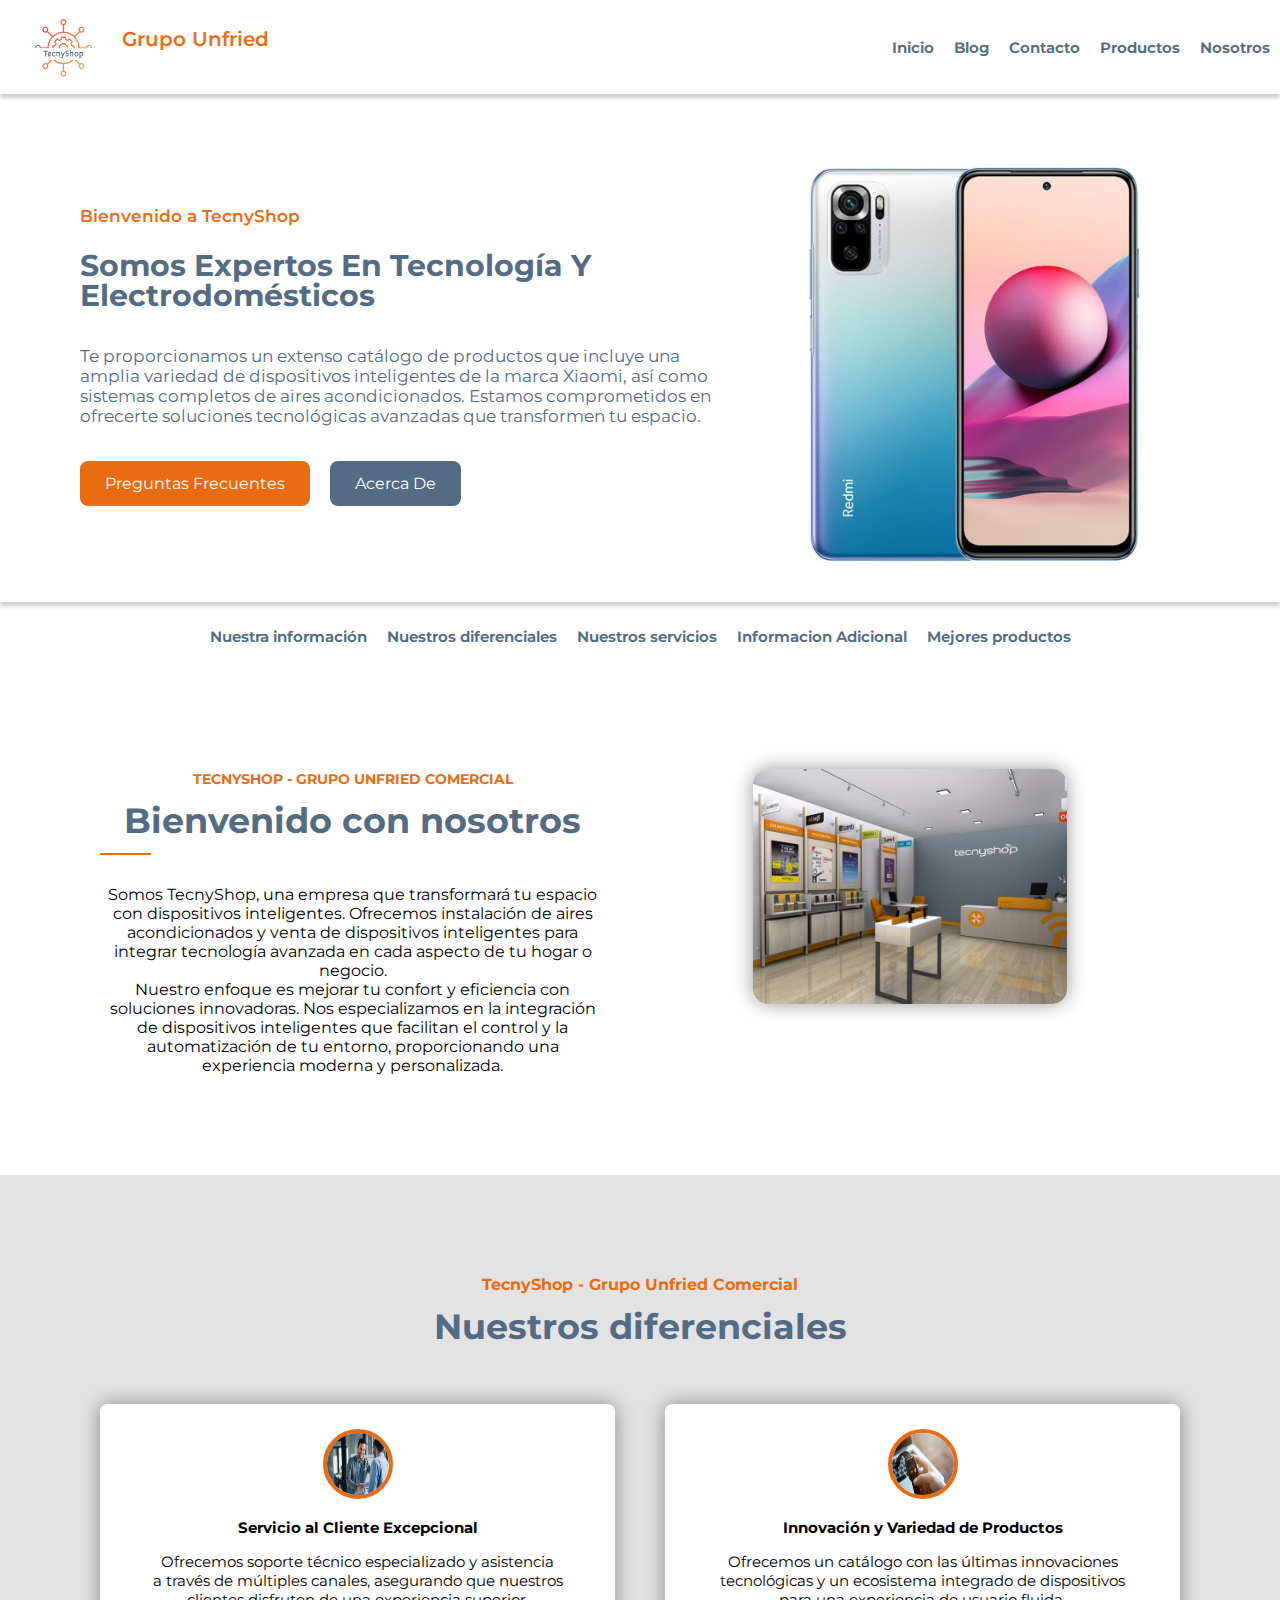
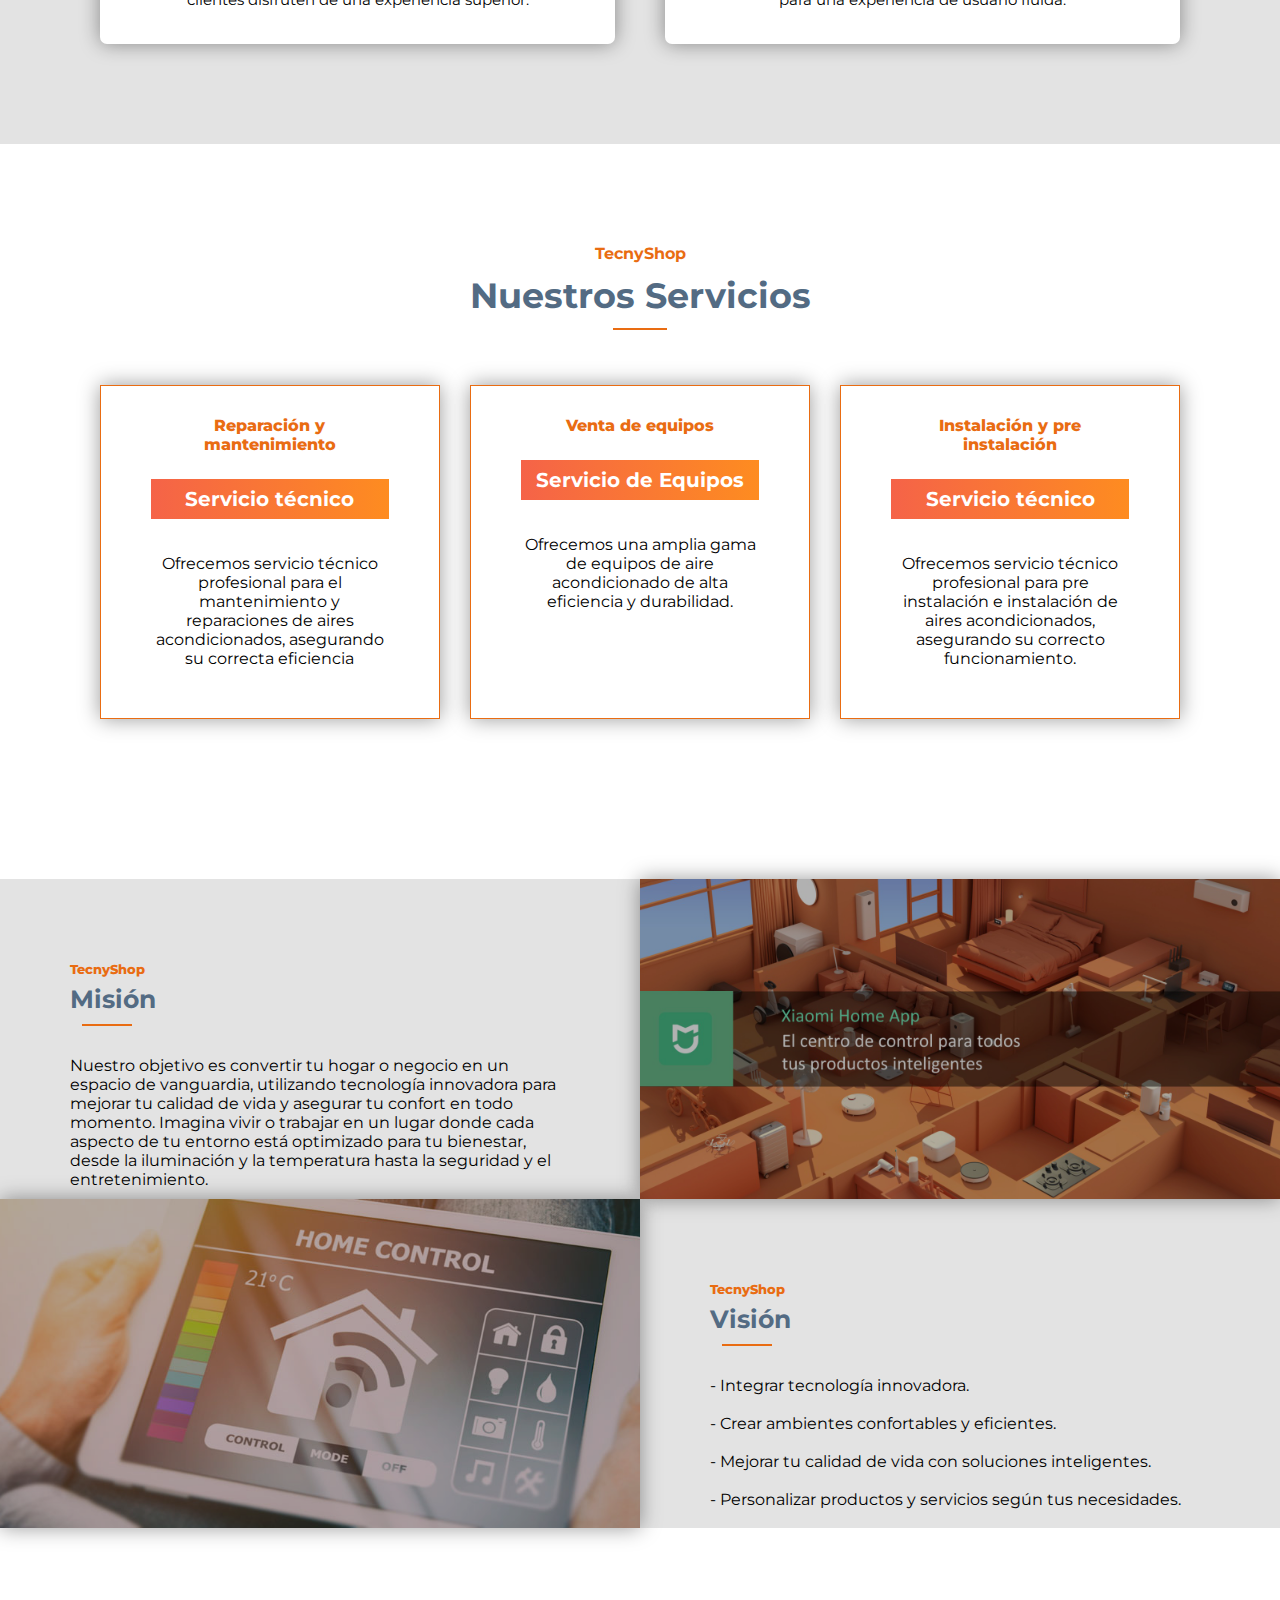
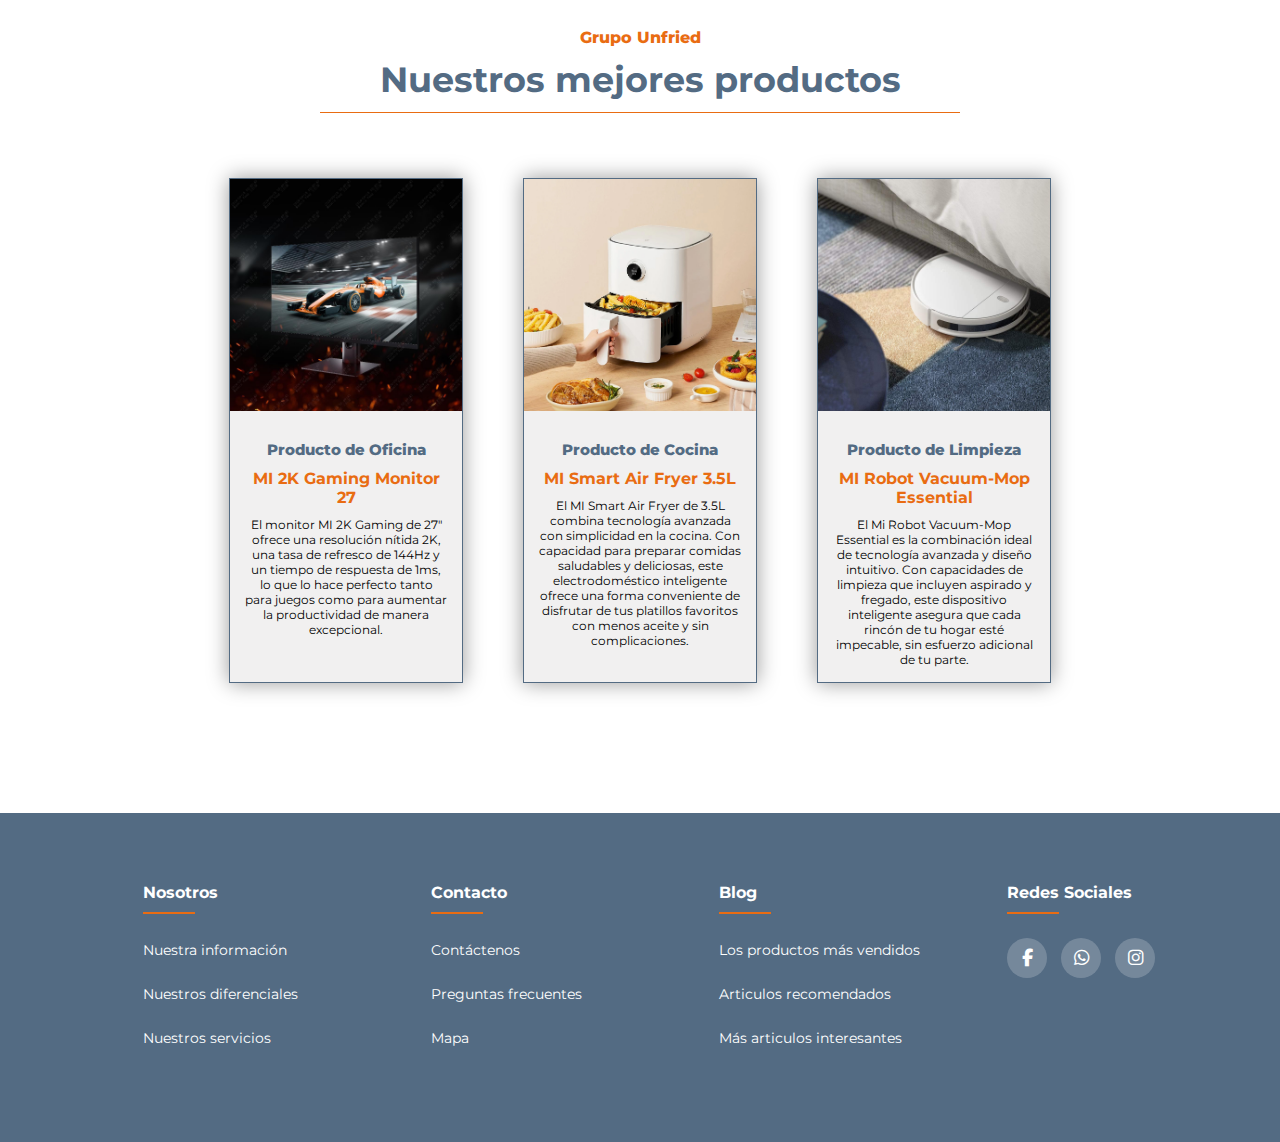
<file: index.html>
<!DOCTYPE html>
<html lang="es">

<head>

    <meta charset="UTF-8">
    <meta name="viewport" content="width=device-width, initial-scale=1.0">
    <title>TecnyShop Inicio</title>
    <link rel="stylesheet" href="css/StyleInicio.css">
    <link rel="stylesheet" href="https://cdnjs.cloudflare.com/ajax/libs/font-awesome/6.5.2/css/all.min.css">
    <link rel="preconnect" href="https://fonts.googleapis.com">
    <link rel="preconnect" href="https://fonts.gstatic.com" crossorigin>
    <link href="https://fonts.googleapis.com/css2?family=Montserrat:ital,wght@0,100..900;1,100..900&display=swap"
        rel="stylesheet">

</head>


<body>
    
    <header class="header">

        <div class="menu container">
            <a href="index.html" class="logo"><img src="Images/Logo TecnyShop.png" alt="Logo de la empresa" class="LogoImg"></a>
            <a href="index.html" class="logoName">Grupo Unfried</a>
            <nav class="navbar">
                <ul>
                    <li> <a href="index.html" class="itemNav"> Inicio </a> </li>
                    <li> <a href="blog.html" class="itemNav"> Blog </a> </li>
                    <li> <a href="contacto.html" class="itemNav"> Contacto </a> </li>
                    <li> <a href="productos.html" class="itemNav"> Productos </a> </li>
                    <li> <a href="nosotros.html" class="itemNav"> Nosotros </a> </li>
                </ul>
            </nav>
        </div>


        <div class="header-content container">
            <div class="header-txt">
                <span> Bienvenido a TecnyShop </span>
                <h1> Somos expertos en tecnología y electrodomésticos </h1>

                <p>
                    Te proporcionamos un extenso catálogo de productos que incluye una amplia variedad de dispositivos
                    inteligentes de la marca Xiaomi, así como sistemas completos de aires acondicionados.
                    Estamos comprometidos en ofrecerte soluciones tecnológicas avanzadas que transformen tu espacio.
                </p>

                <div class="butons">
                    <a href="contacto.html#preguntas" class="btn-1">Preguntas frecuentes</a>
                    <a href="acercaDe.html" class="btn-2">Acerca de</a>
                </div>

            </div>

            <div class="header.img">
                <img src="Images/TelefonoDeMuestra1.jpeg" alt="Imagen de muestra" class="imgMuestra">
            </div>
        </div>

    </header>

    <main>

        <div class="pagcontainer">
            <nav class="navpag">
                <ul>
                    <li> <a href="#about" class="itemPag"> Nuestra información </a> </li>
                    <li> <a href="#diferenciales" class="itemPag"> Nuestros diferenciales </a> </li>
                    <li> <a href="#servicios" class="itemPag"> Nuestros servicios </a> </li>
                    <li> <a href="#informacionAdicional" class="itemPag"> Informacion Adicional </a> </li>
                    <li> <a href="#MejoresProductos" class="itemPag"> Mejores productos </a> </li>
                </ul>
            </nav>
        </div>

        <section class="about" id="about">
            <div class="about-content container">

                <div class="about-text">
                    <span>TecnyShop - Grupo Unfried Comercial</span>
                    <h2>Bienvenido con nosotros</h2>
                    <hr>
                    <p>Somos TecnyShop, una empresa que transformará tu espacio con dispositivos inteligentes.
                        Ofrecemos instalación de aires acondicionados y venta de dispositivos inteligentes para
                        integrar tecnología avanzada en cada aspecto de tu hogar o negocio.
                    </p>
                    <p>
                        Nuestro enfoque es mejorar tu confort y eficiencia con soluciones innovadoras.
                        Nos especializamos en la integración de dispositivos inteligentes que facilitan el control
                        y la automatización de tu entorno, proporcionando una experiencia moderna y personalizada.
                    </p>
                </div>

                <div class="about-img">
                    <img src="Images/Tienda1.jfif" alt="Imagen de la tienda">
                </div>
            </div>
        </section>

        <section class="diferenciales" id="diferenciales">
            <span> TecnyShop - Grupo Unfried Comercial </span>
            <h2>Nuestros diferenciales</h2>

            <div class="diferenciales-content container">

                <div class="diferencial-1">
                    <img class="Icono-Diferencial" src="Images/Clientes.jpg"
                        alt="Icono de buenas relaciones con los clientes">
                    <h4>Servicio al Cliente Excepcional</h4>
                    <p>
                        Ofrecemos soporte técnico especializado y asistencia <br> a través de múltiples canales,
                        asegurando que nuestros <br> clientes disfruten de una experiencia superior.
                    </p>
                </div>

                <div class="diferencial-1">
                    <img class="Icono-Diferencial" src="Images/ProductoTecnilogico.webp"
                        alt="Icono de inovacion constante">
                    <h4>Innovación y Variedad de Productos</h4>
                    <p>
                        Ofrecemos un catálogo con las últimas innovaciones <br> tecnológicas y un ecosistema
                        integrado de dispositivos <br> para una experiencia de usuario fluida.
                    </p>
                </div>
            </div>
        </section>

        <section class="Servicios" id="servicios">
            <span>TecnyShop</span>
            <h2>Nuestros Servicios</h2>
            <hr>

            <div class="Servicios-content container">
                <div class="Servicio-1">
                    <span>Reparación y mantenimiento</span>
                    <h3>Servicio técnico</h2>
                        <p>
                            Ofrecemos servicio técnico profesional para el mantenimiento
                            y reparaciones de aires acondicionados, asegurando su correcta
                            eficiencia
                        </p>
                </div>

                <div class="Servicio-1">
                    <span>Venta de equipos</span>
                    <h3>Servicio de Equipos</h2>
                        <p>
                            Ofrecemos una amplia gama de equipos de aire acondicionado de
                            alta eficiencia y durabilidad.
                        </p>
                </div>

                <div class="Servicio-1">
                    <span>Instalación y pre instalación</span>
                    <h3>Servicio técnico</h2>
                        <p>
                            Ofrecemos servicio técnico profesional para pre instalación
                            e instalación de aires acondicionados, asegurando su correcto
                            funcionamiento.
                        </p>
                </div>
            </div>
        </section>

        <section class="informacion" id="informacionAdicional">
            <div class="informacion-content">
                <div class="informacion-txt">
                    <span>TecnyShop</span>
                    <h3>Misión</h3>
                    <hr>
                    <p>
                        Nuestro objetivo es convertir tu hogar o negocio en un espacio de vanguardia, utilizando
                        tecnología innovadora para mejorar tu calidad de vida y asegurar tu confort en todo momento.
                        Imagina vivir o trabajar en un lugar donde cada aspecto de tu entorno está optimizado para tu
                        bienestar, desde la iluminación y la temperatura hasta la seguridad y el entretenimiento.
                    </p>
                </div>

                <div class="informacion-img">
                    <img src="Images/CasaInteligente.jfif" alt="Imagen de casa tecnlogica">
                </div>
            </div>

            <div class="informacion-content">
                <div class="informacion-img">
                    <img src="Images/CasaTecnologica.jpg" alt="Imagen de accesorios de la tienda">
                </div>

                <div class="informacion-txt">
                    <span>TecnyShop</span>
                    <h3>Visión</h3>
                    <hr>
                    <div class="Objetivos">
                        <ul>
                            <li> - Integrar tecnología innovadora.</li> <br>
                            <li> - Crear ambientes confortables y eficientes.</li> <br>
                            <li> - Mejorar tu calidad de vida con soluciones inteligentes.</li> <br>
                            <li> - Personalizar productos y servicios según tus necesidades.</li> <br>
                        </ul>
                    </div>
                </div>
            </div>
        </section>

        <section class="productos" id="MejoresProductos">
            <span>Grupo Unfried</span>
            <h2>Nuestros mejores productos</h2>
            <hr>

            <div class="productos-content container">

                <div class="producto-1">
                    <img src="Images/Productos/Monitor Gaming Mi 2k 27.jpg" alt="Monitor de computadora Gaming">
                    <div class="producto-txt">
                        <span>Producto de Oficina</span>
                        <h3>MI 2K Gaming Monitor 27</h3>
                        <p>
                            El monitor MI 2K Gaming de 27" ofrece una resolución nítida 2K, una tasa de refresco de 144Hz
                            y un tiempo de respuesta de 1ms, lo que lo hace perfecto tanto para juegos como para aumentar
                            la productividad de manera excepcional.
                        </p>
                    </div>
                </div>

                <div class="producto-1">
                    <img src="Images/Productos/Freidora2.webp" alt="Mi Smart Air Fryer 3.5L">
                    <div class="producto-txt">
                        <span>Producto de Cocina</span>
                        <h3>MI Smart Air Fryer 3.5L</h3>
                        <p>
                            El MI Smart Air Fryer de 3.5L combina tecnología avanzada con simplicidad en la cocina.
                            Con capacidad para preparar comidas saludables y deliciosas, este electrodoméstico
                            inteligente ofrece una forma conveniente de disfrutar de tus platillos favoritos 
                            con menos aceite y sin complicaciones. 
                        </p>
                    </div>
                </div>

                <div class="producto-1">
                    <img src="Images/Productos/Aspiradora.jpg" alt="Mi Robot Vacuum-Mop Essential">
                    <div class="producto-txt">
                        <span>Producto de Limpieza</span>
                        <h3>MI Robot Vacuum-Mop Essential</h3>
                        <p>
                            El Mi Robot Vacuum-Mop Essential es la combinación ideal de tecnología avanzada y 
                            diseño intuitivo. Con capacidades de limpieza que incluyen aspirado y fregado,
                            este dispositivo inteligente asegura que cada rincón de tu hogar esté impecable,
                            sin esfuerzo adicional de tu parte.
                        </p>
                    </div>
                </div>

            </div>
        </section>

    </main>

    <footer>
        <div class="footer-container">
            <div class="footer-fila">
                <div class="footer-columna">
                    <h4>Nosotros</h4>
                    <hr>
                    <ul>
                        <li><a href="index.html#about">Nuestra información</a></li>
                        <li><a href="index.html#diferenciales">Nuestros diferenciales</a></li>
                        <li><a href="index.html#servicios">Nuestros servicios</a></li>
                    </ul>
                </div>

                <div class="footer-columna">
                    <h4>Contacto</h4>
                    <hr>
                    <ul>
                        <li><a href="contacto.html#Contáctenos">Contáctenos</a></li>
                        <li><a href="contacto.html#preguntas">Preguntas frecuentes</a></li>
                        <li><a href="index.html#Mapa">Mapa</a></li>
                    </ul>
                </div>

                <div class="footer-columna">
                    <h4>Blog</h4>
                    <hr>
                    <ul>
                        <li><a href="blog.html#pr-blog">Los productos más vendidos</a></li>
                        <li><a href="blog.html#ar-blog">Articulos recomendados</a></li>
                        <li><a href="blog.html#arInt-blog">Más articulos interesantes</a></li>
                    </ul>
                </div>

                <div class="footer-columna">
                    <h4>Redes sociales</h4>
                    <hr>
                    <div class="social-links">
                        <a href="#"><i class="fab fa-facebook-f"></i></a>
                        <a href="#"><i class="fa-brands fa-whatsapp whatsapp-icon"></i></a>
                        <a href="#"><i class="fab fa-instagram"></i></a>
                    </div>
                </div>
            </div>
        </div>
    </footer>
</body>
</html>
</file>
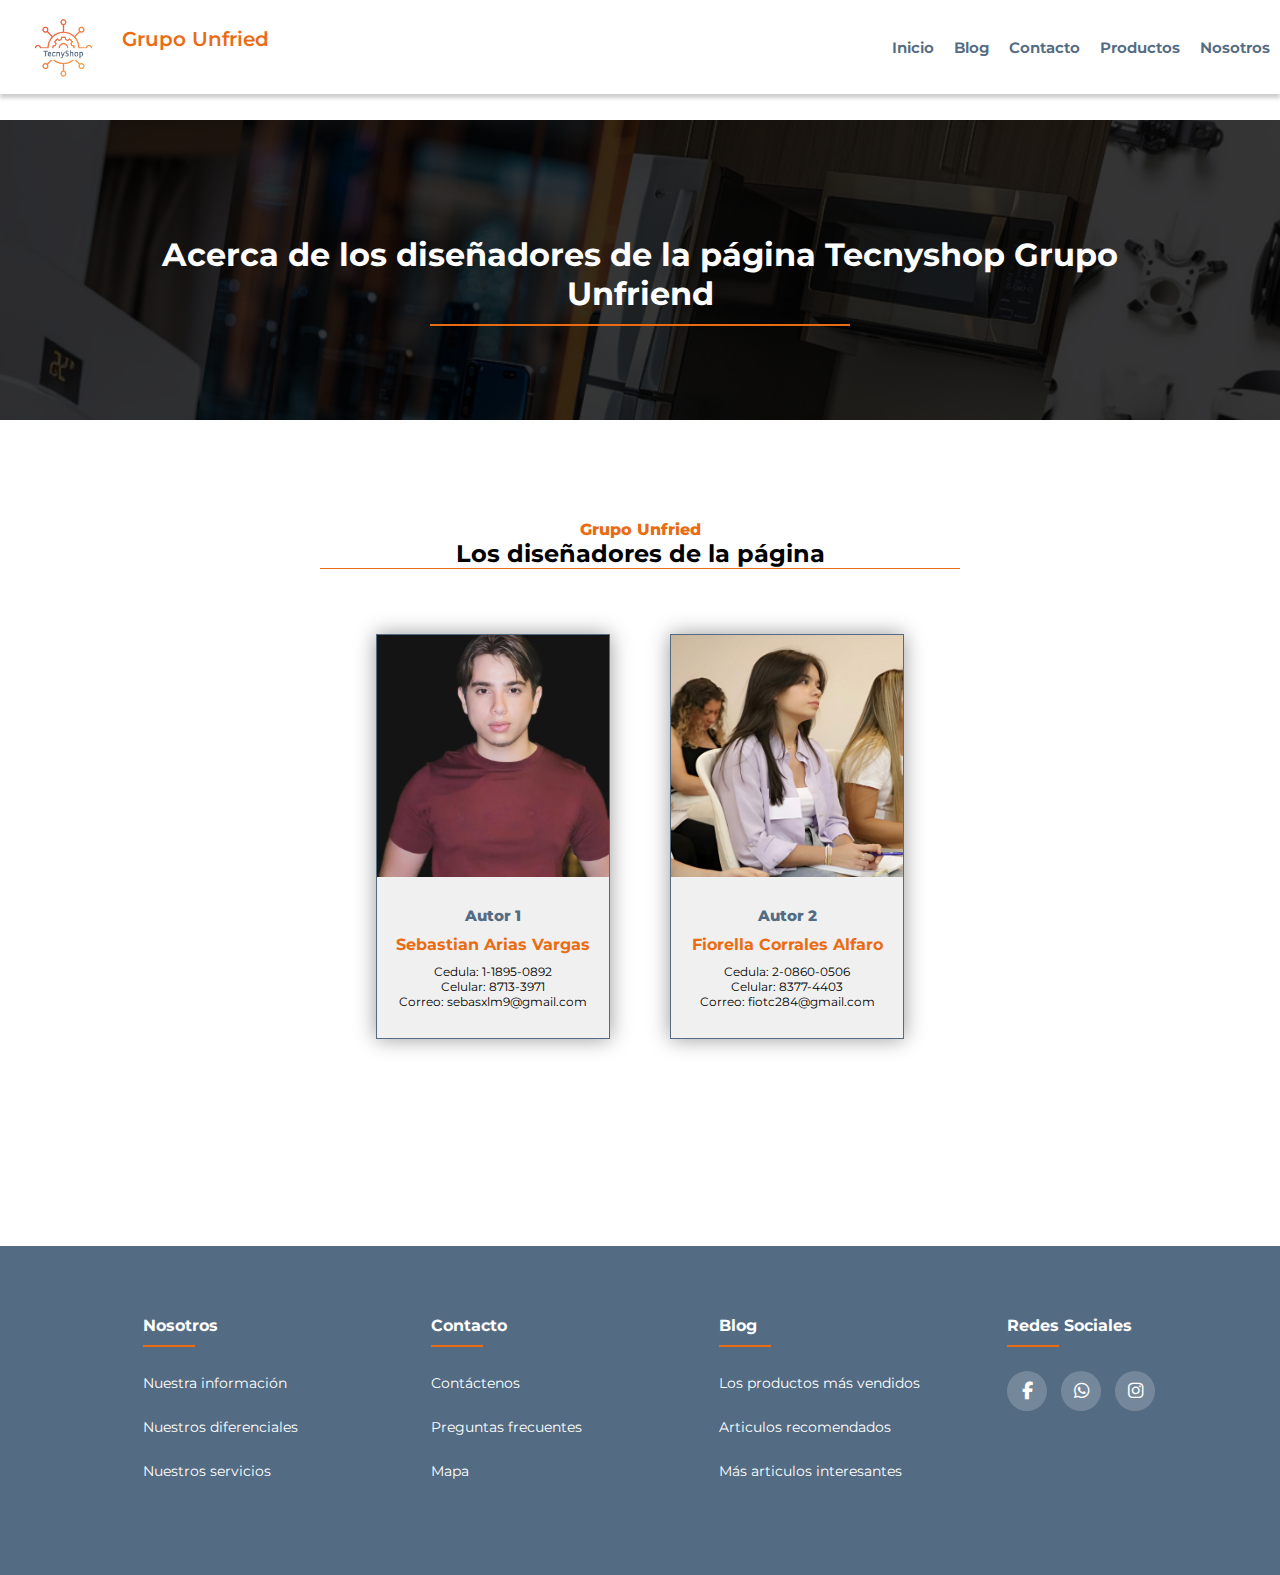
<file: acercaDe.html>
<!DOCTYPE html>
<html lang="en">

<head>
    <meta charset="UTF-8">
    <meta name="viewport" content="width=device-width, initial-scale=1.0">
    <title>TecnyShop Acerca de</title>
    <link rel="stylesheet" href="css/StyleAcercaDe.css">
    <link rel="stylesheet" href="https://cdnjs.cloudflare.com/ajax/libs/font-awesome/6.5.2/css/all.min.css">
    <link rel="preconnect" href="https://fonts.googleapis.com">
    <link rel="preconnect" href="https://fonts.gstatic.com" crossorigin>
    <link href="https://fonts.googleapis.com/css2?family=Montserrat:ital,wght@0,100..900;1,100..900&display=swap"
        rel="stylesheet">
</head>

<body>
    <header class="header">
        <div class="menu container">
            <a href="index.html" class="logo"><img src="Images/Logo TecnyShop.png" alt="Logo de la empresa" class="LogoImg"></a>
            <a href="index.html" class="logoName">Grupo Unfried</a>
            <nav class="navbar">
                <ul>
                    <li> <a href="index.html" class="itemNav"> Inicio </a> </li>
                    <li> <a href="blog.html" class="itemNav"> Blog </a> </li>
                    <li> <a href="contacto.html" class="itemNav"> Contacto </a> </li>
                    <li> <a href="productos.html" class="itemNav"> Productos </a> </li>
                    <li> <a href="nosotros.html" class="itemNav"> Nosotros </a> </li>
                </ul>
            </nav>
        </div>
        <div class="banner">
            <h1> Acerca de los diseñadores de la página Tecnyshop Grupo Unfriend</h1>
            <hr>
        </div>
    </header>

    <section class="autores">
        <span>Grupo Unfried</span>
        <h2>Los diseñadores de la página</h2>
        <hr>

        <div class="autores-content container">

            <div class="autor-1">
                <img src="Images/Autores/SebastianAutor2.png" alt="Autor 2">
                <div class="autor-txt">
                    <span>Autor 1</span>
                    <h3>Sebastian Arias Vargas</h3>
                    <p>Cedula: 1-1895-0892</p>
                    <p>Celular: 8713-3971</p>
                    <p>Correo: sebasxlm9@gmail.com</p>
                </div>
            </div>

            <div class="autor-1">
                <img src="Images/Autores/FiorellaAutor1.jfif" alt="Autor 1">
                <div class="autor-txt">
                    <span>Autor 2</span>
                    <h3>Fiorella Corrales Alfaro</h3>
                    <p>Cedula: 2-0860-0506</p>
                    <p>Celular: 8377-4403</p>
                    <p>Correo: fiotc284@gmail.com</p>
                </div>
            </div>
        </div>
    </section>

    <footer>
        <div class="footer-container">
            <div class="footer-fila">
                <div class="footer-columna">
                    <h4>Nosotros</h4>
                    <hr>
                    <ul>
                        <li><a href="index.html#about">Nuestra información</a></li>
                        <li><a href="index.html#diferenciales">Nuestros diferenciales</a></li>
                        <li><a href="index.html#servicios">Nuestros servicios</a></li>
                    </ul>
                </div>

                <div class="footer-columna">
                    <h4>Contacto</h4>
                    <hr>
                    <ul>
                        <li><a href="contacto.html#Contáctenos">Contáctenos</a></li>
                        <li><a href="contacto.html#preguntas">Preguntas frecuentes</a></li>
                        <li><a href="index.html#Mapa">Mapa</a></li>
                    </ul>
                </div>

                <div class="footer-columna">
                    <h4>Blog</h4>
                    <hr>
                    <ul>
                        <li><a href="blog.html#pr-blog">Los productos más vendidos</a></li>
                        <li><a href="blog.html#ar-blog">Articulos recomendados</a></li>
                        <li><a href="blog.html#arInt-blog">Más articulos interesantes</a></li>
                    </ul>
                </div>

                <div class="footer-columna">
                    <h4>Redes sociales</h4>
                    <hr>
                    <div class="social-links">
                        <a href="#"><i class="fab fa-facebook-f"></i></a>
                        <a href="#"><i class="fa-brands fa-whatsapp whatsapp-icon"></i></a>
                        <a href="#"><i class="fab fa-instagram"></i></a>
                    </div>
                </div>
            </div>
        </div>
    </footer>
</body>

</html>
</file>
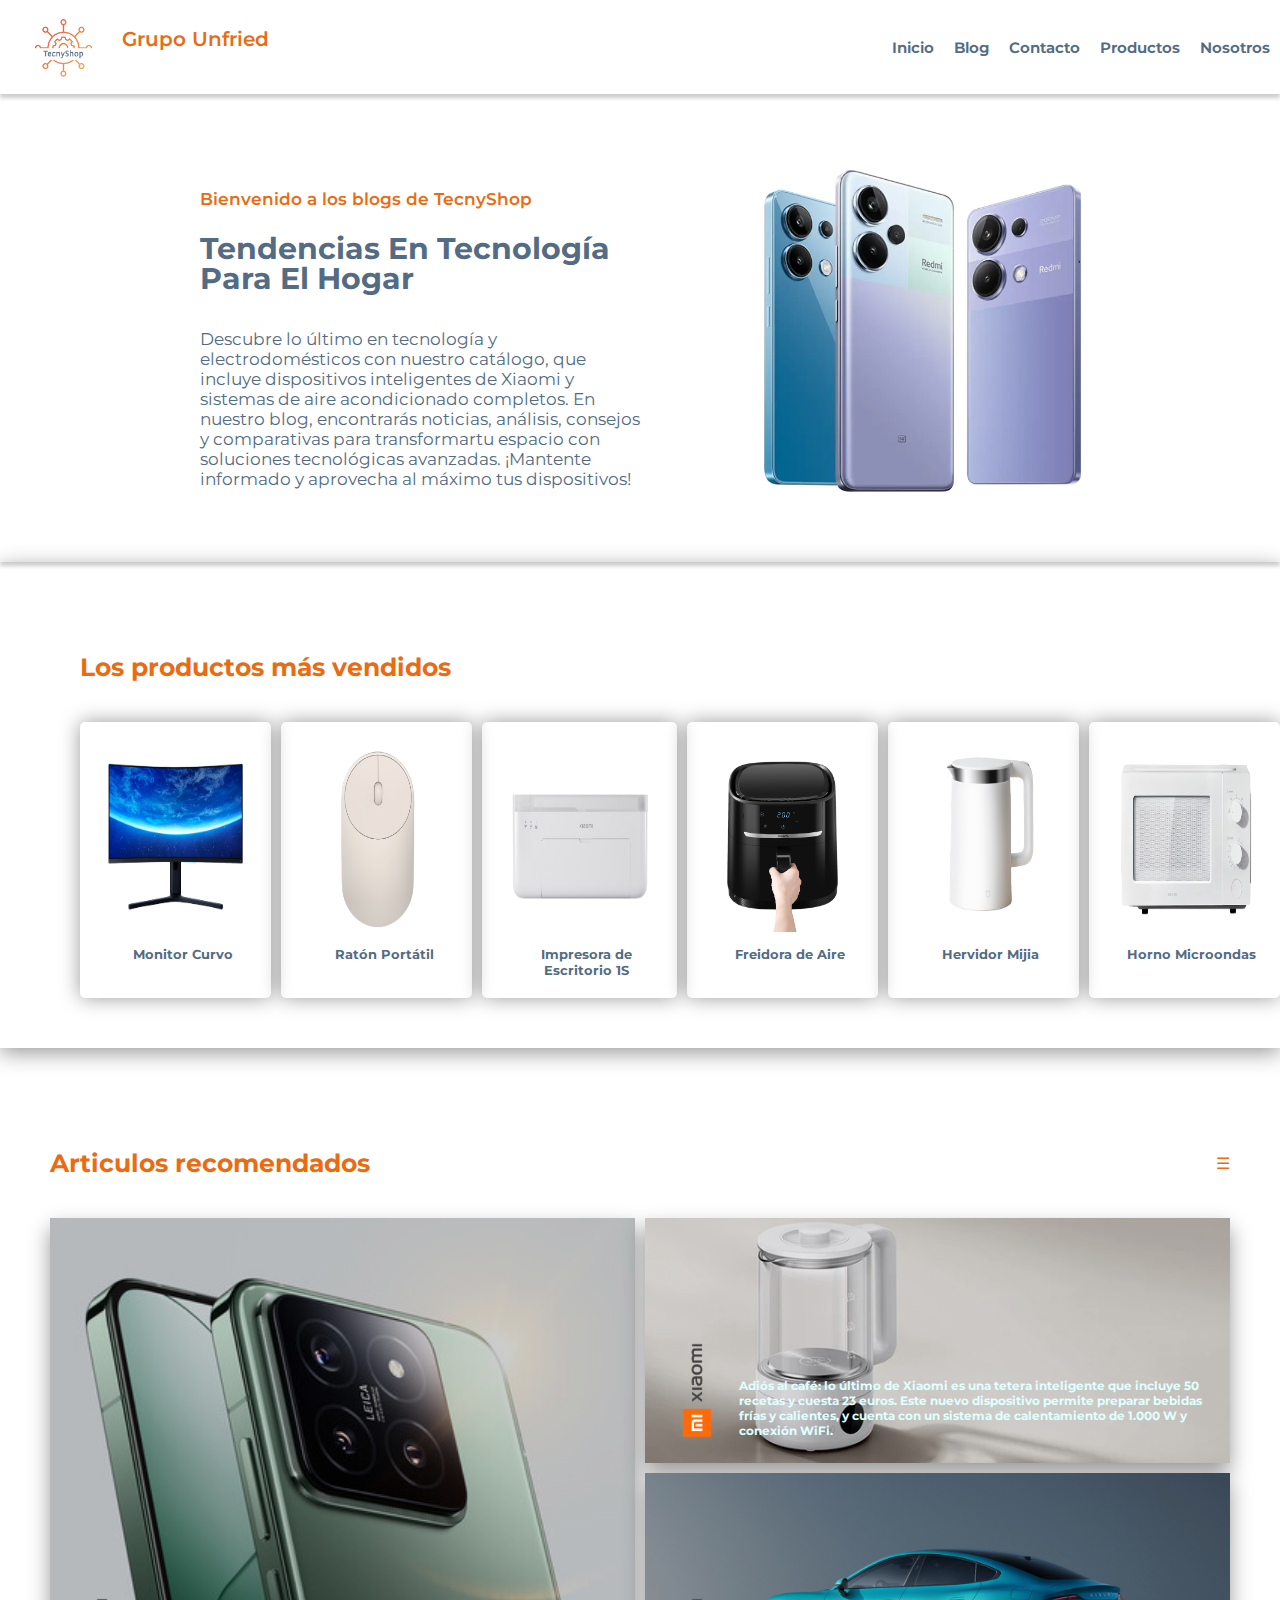
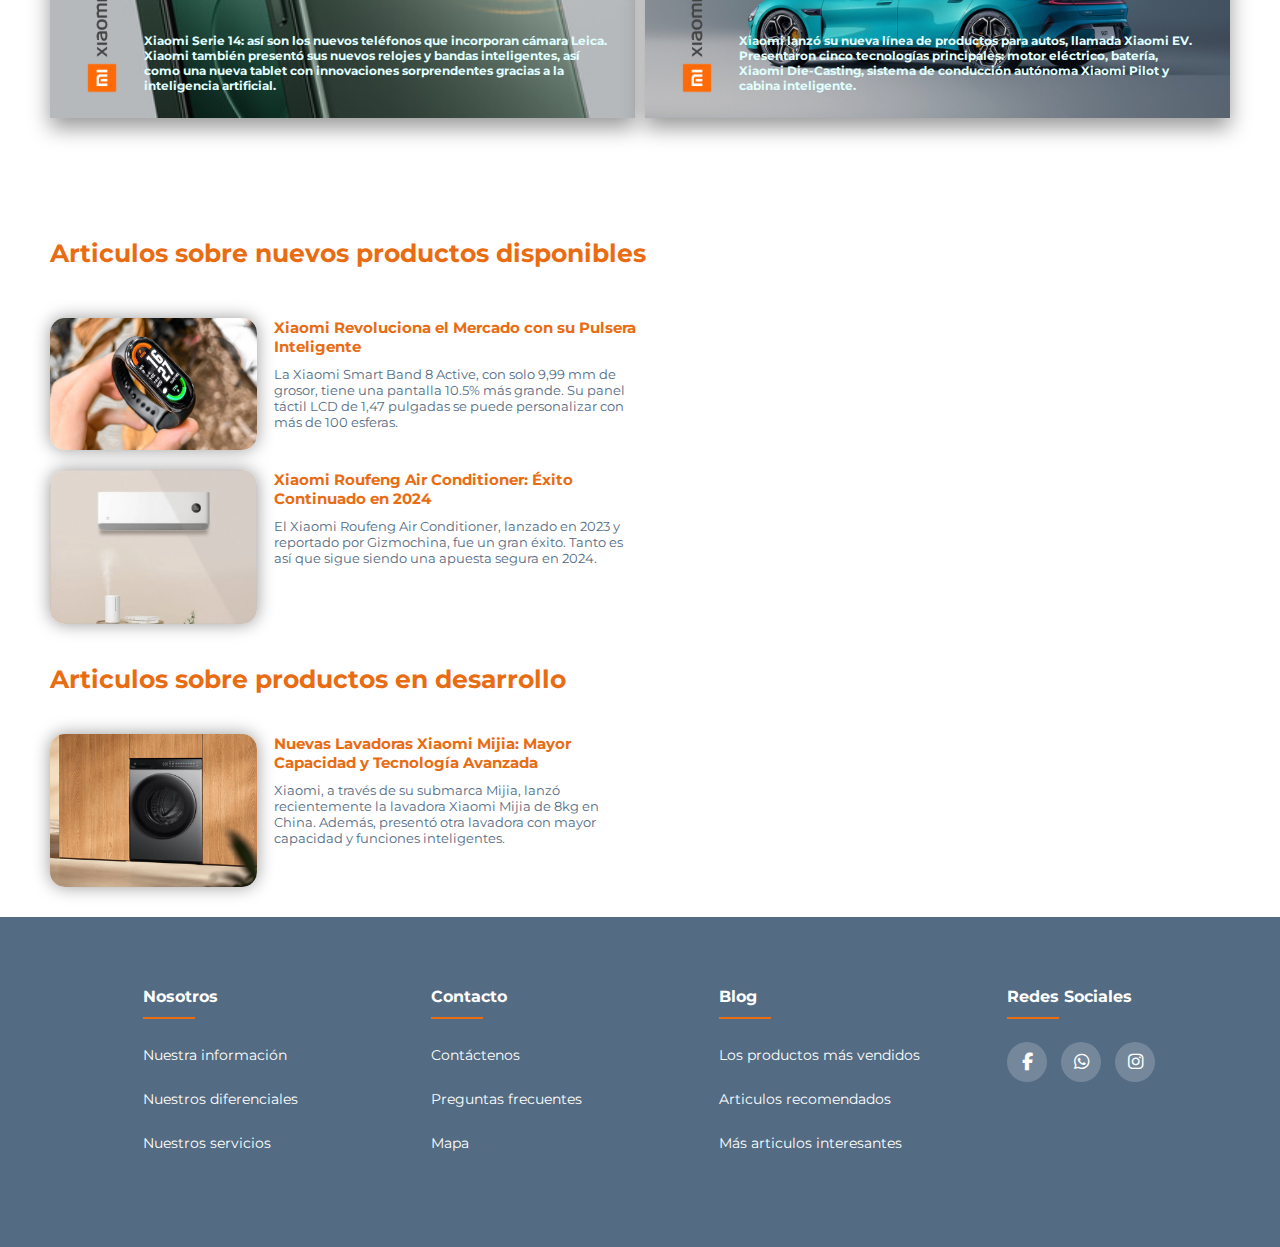
<file: blog.html>
<!DOCTYPE html>
<html lang="es">

<head>
    <meta charset="UTF-8">
    <meta name="viewport" content="width=device-width, initial-scale=1.0">
    <title>TecnyShop Blog</title>
    <link rel="stylesheet" href="css/StyleBlog.css">
    <link rel="stylesheet" href="https://cdnjs.cloudflare.com/ajax/libs/font-awesome/6.5.2/css/all.min.css">
    <link rel="preconnect" href="https://fonts.googleapis.com">
    <link rel="preconnect" href="https://fonts.gstatic.com" crossorigin>
    <link href="https://fonts.googleapis.com/css2?family=Montserrat:ital,wght@0,100..900;1,100..900&display=swap"
        rel="stylesheet">
</head>


<body>

    <header class="header">
        <div class="menu container">
            <a href="index.html" class="logo"><img src="Images/Logo TecnyShop.png" alt="Logo de la empresa" class="LogoImg"></a>
            <a href="index.html" class="logoName">Grupo Unfried</a>
            <nav class="navbar">
                <ul>
                    <li> <a href="index.html" class="itemNav"> Inicio </a> </li>
                    <li> <a href="blog.html" class="itemNav"> Blog </a> </li>
                    <li> <a href="contacto.html" class="itemNav"> Contacto </a> </li>
                    <li> <a href="productos.html" class="itemNav"> Productos </a> </li>
                    <li> <a href="nosotros.html" class="itemNav"> Nosotros </a> </li>
                </ul>
            </nav>
        </div>

        <div class="header-content container">
            <div class="header-txt">
                <span> Bienvenido a los blogs de TecnyShop </span>
                <h1> Tendencias en Tecnología para el Hogar </h1>

                <p>
                    Descubre lo último en tecnología y electrodomésticos con nuestro catálogo, que incluye dispositivos
                    inteligentes de Xiaomi y sistemas de aire acondicionado completos. En nuestro blog, encontrarás
                    noticias,
                    análisis, consejos y comparativas para transformartu espacio con soluciones tecnológicas avanzadas.
                    ¡Mantente informado y aprovecha al máximo tus dispositivos!
                </p>

            </div>

            <div class="header.img">
                <img src="Images/TelefonosMuestra.webp" alt="Imagen de muestra" class="imgMuestra">
            </div>
        </div>
    </header>

    <section id="pr-blog" class="productos container">
        <div class="txt">
            <h2>Los productos más vendidos</h2>
        </div>

        <div class="productos-content">
            <div class="producto">
                <img src="Images/Productos/Oficina/Monitor Curvo 34 pulgadas.png" alt="Imagen de Aspiradora">
                <div class="producto-nombre">
                    <h3>Monitor Curvo</h3>
                </div>
            </div>

            <div class="producto">
                <img src="Images/Productos/Oficina/Raton portatil Xiaomi.jpg" alt="Imagen de producto Xiaomi">
                <div class="producto-nombre">
                    <h3>Ratón Portátil</h3>
                </div>
            </div>

            <div class="producto">
                <img src="Images/Productos/Oficina/Impresora de escritorio 1S.jpg" alt="Imagen de producto Xiaomi">
                <div class="producto-nombre">
                    <h3>Impresora de Escritorio 1S</h3>
                </div>
            </div>

            <div class="producto">
                <img src="Images/Productos/Electrodomésticos/FreidoraAire-6L-Photoroom.png" alt="Imagen de producto Xiaomi">
                <div class="producto-nombre">
                    <h3>Freidora de Aire</h3>
                </div>
            </div>

            <div class="producto">
                <img src="Images/Productos/Electrodomésticos/Hervidor Mijia PRO-Scene-Photoroom.png" alt="Imagen de producto Xiaomi">
                <div class="producto-nombre">
                    <h3>Hervidor Mijia</h3>
                </div>
            </div>

            <div class="producto">
                <img src="Images/Productos/Electrodomésticos/Horno Microondas Xiaomi-Photoroom.png" alt="Imagen de producto Xiaomi">
                <div class="producto-nombre">
                    <h3>Horno Microondas</h3>
                </div>
            </div>
        </div>
    </section>

    <section class="about container">

        <div id="recomendado" class="txt">
            <h2>Articulos recomendados</h2>
            <div class="btn-menu">
                <label for="btn-menu" id="btn-menuLateral">☰</label>
            </div>
        </div>

        <div class="about-content">

            <div class="about-1">
                <img src="Images/XiaomiNews/Xiaomi-Logo2.png" alt="Logo de Xiaomi">
                <a href="Articulos/ArtXiaomi14.html">
                    <h3>
                        Xiaomi Serie 14: así son los nuevos teléfonos que incorporan cámara Leica. Xiaomi también
                        presentó
                        sus nuevos relojes y bandas inteligentes, así como una nueva tablet con innovaciones
                        sorprendentes
                        gracias a la inteligencia artificial.
                    </h3>
                </a>
            </div>

            <div class="about-2">
                <div class="about-in1">
                    <img src="Images/XiaomiNews/Xiaomi-Logo2.png" alt="Logo de Xiaomi">
                    <a href="Articulos/ArtXiaomiHealthKettle.html">
                        <h3>
                            Adiós al café: lo último de Xiaomi es una tetera inteligente que incluye 50 recetas y
                            cuesta 23 euros. Este nuevo dispositivo permite preparar bebidas frías y calientes, y
                            cuenta con un sistema de calentamiento de 1.000 W y conexión WiFi.
                        </h3>
                    </a>
                </div>

                <div class="about-in2">
                    <img src="Images/XiaomiNews/Xiaomi-Logo2.png" alt="Logo de Xiaomi">
                    <a href="Articulos/ArtXiaomiEv.html">
                        <h3>
                            Xiaomi lanzó su nueva línea de productos para autos, llamada Xiaomi EV. Presentaron cinco
                            tecnologías principales:
                            motor eléctrico, batería, Xiaomi Die-Casting, sistema de conducción autónoma Xiaomi Pilot y
                            cabina inteligente.
                        </h3>
                    </a>
                </div>
            </div>
        </div>

        <!--	--------------->
        <input type="checkbox" id="btn-menu">
        <div class="container-menuLateral">
            <h2>Artículos</h2>
            <div class="cont-menuLateral">
                <nav>
                    <a href="#recomendado">Articulos recomendados</a>
                    <a href="#nuevos">Articulos sobre nuevos productos disponibles</a>
                    <a href="#desarrollo">Articulos sobre productos en desarrollo</a>
                </nav>
                <label for="btn-menu">✖️</label>
            </div>
        </div>

    </section>

    <section class="news container">

        <div id="nuevos" class="txt">
            <h2>Articulos sobre nuevos productos disponibles </h2>
        </div>

        <div class="news-content">
            <div class="news-txt">
                <div class="news-1">
                    <img src="Images/XiaomiNews/Xioami smart band 8.jpg" alt="Xioami smart band 8">
                    <div class="news-right">
                        <h3>Xiaomi Revoluciona el Mercado con su Pulsera Inteligente</h3>
                        <a href="Articulos/ArtXiaomiSmartBand8.html">
                            <p>
                                La Xiaomi Smart Band 8 Active, con solo 9,99 mm de grosor, tiene una pantalla 10.5% más
                                grande. Su panel táctil LCD de 1,47 pulgadas se puede personalizar con más de 100
                                esferas.
                            </p>
                        </a>
                    </div>
                </div>


                <div class="news-1">
                    <img src="Images/XiaomiNews/xiaomi-mijia-air-conditioner.webp" alt="Xiaomi Roufeng Air Conditioner">
                    <div class="news-right">
                        <h3>Xiaomi Roufeng Air Conditioner: Éxito Continuado en 2024</h3>
                        <a href="Articulos/XiaomiRoufengAirConditioner.html">
                            <p>
                                El Xiaomi Roufeng Air Conditioner, lanzado en 2023 y reportado por Gizmochina, fue un
                                gran
                                éxito. Tanto es así que sigue siendo una apuesta segura en 2024.
                            </p>
                        </a>
                    </div>
                </div>

                <div id="desarrollo" class="txt">
                    <h2>Articulos sobre productos en desarrollo</h2>
                </div>

                <div class="news-1">
                    <img src="Images/XiaomiNews/Xiaomi Mijia lavadora.jpeg" alt="Xiaomi Mijia">
                    <div class="news-right">
                        <h3>Nuevas Lavadoras Xiaomi Mijia: Mayor Capacidad y Tecnología Avanzada</h3>
                        <a href="Articulos/ArtXiaomiEssenceWash.html">
                            <p>
                                Xiaomi, a través de su submarca Mijia, lanzó recientemente la lavadora Xiaomi Mijia de
                                8kg
                                en China.
                                Además, presentó otra lavadora con mayor capacidad y funciones inteligentes.
                            </p>
                        </a>
                    </div>
                </div>
            </div>
        </div>

    </section>

    <footer>
        <div class="footer-container">
            <div class="footer-fila">
                <div class="footer-columna">
                    <h4>Nosotros</h4>
                    <hr>
                    <ul>
                        <li><a href="index.html#about">Nuestra información</a></li>
                        <li><a href="index.html#diferenciales">Nuestros diferenciales</a></li>
                        <li><a href="index.html#servicios">Nuestros servicios</a></li>
                    </ul>
                </div>

                <div class="footer-columna">
                    <h4>Contacto</h4>
                    <hr>
                    <ul>
                        <li><a href="contacto.html#Contáctenos">Contáctenos</a></li>
                        <li><a href="contacto.html#preguntas">Preguntas frecuentes</a></li>
                        <li><a href="index.html#Mapa">Mapa</a></li>
                    </ul>
                </div>

                <div class="footer-columna">
                    <h4>Blog</h4>
                    <hr>
                    <ul>
                        <li><a href="blog.html#pr-blog">Los productos más vendidos</a></li>
                        <li><a href="blog.html#ar-blog">Articulos recomendados</a></li>
                        <li><a href="blog.html#arInt-blog">Más articulos interesantes</a></li>
                    </ul>
                </div>

                <div class="footer-columna">
                    <h4>Redes sociales</h4>
                    <hr>
                    <div class="social-links">
                        <a href="#"><i class="fab fa-facebook-f"></i></a>
                        <a href="#"><i class="fa-brands fa-whatsapp whatsapp-icon"></i></a>
                        <a href="#"><i class="fab fa-instagram"></i></a>
                    </div>
                </div>
            </div>
        </div>
    </footer>
</body>

</html>
</file>
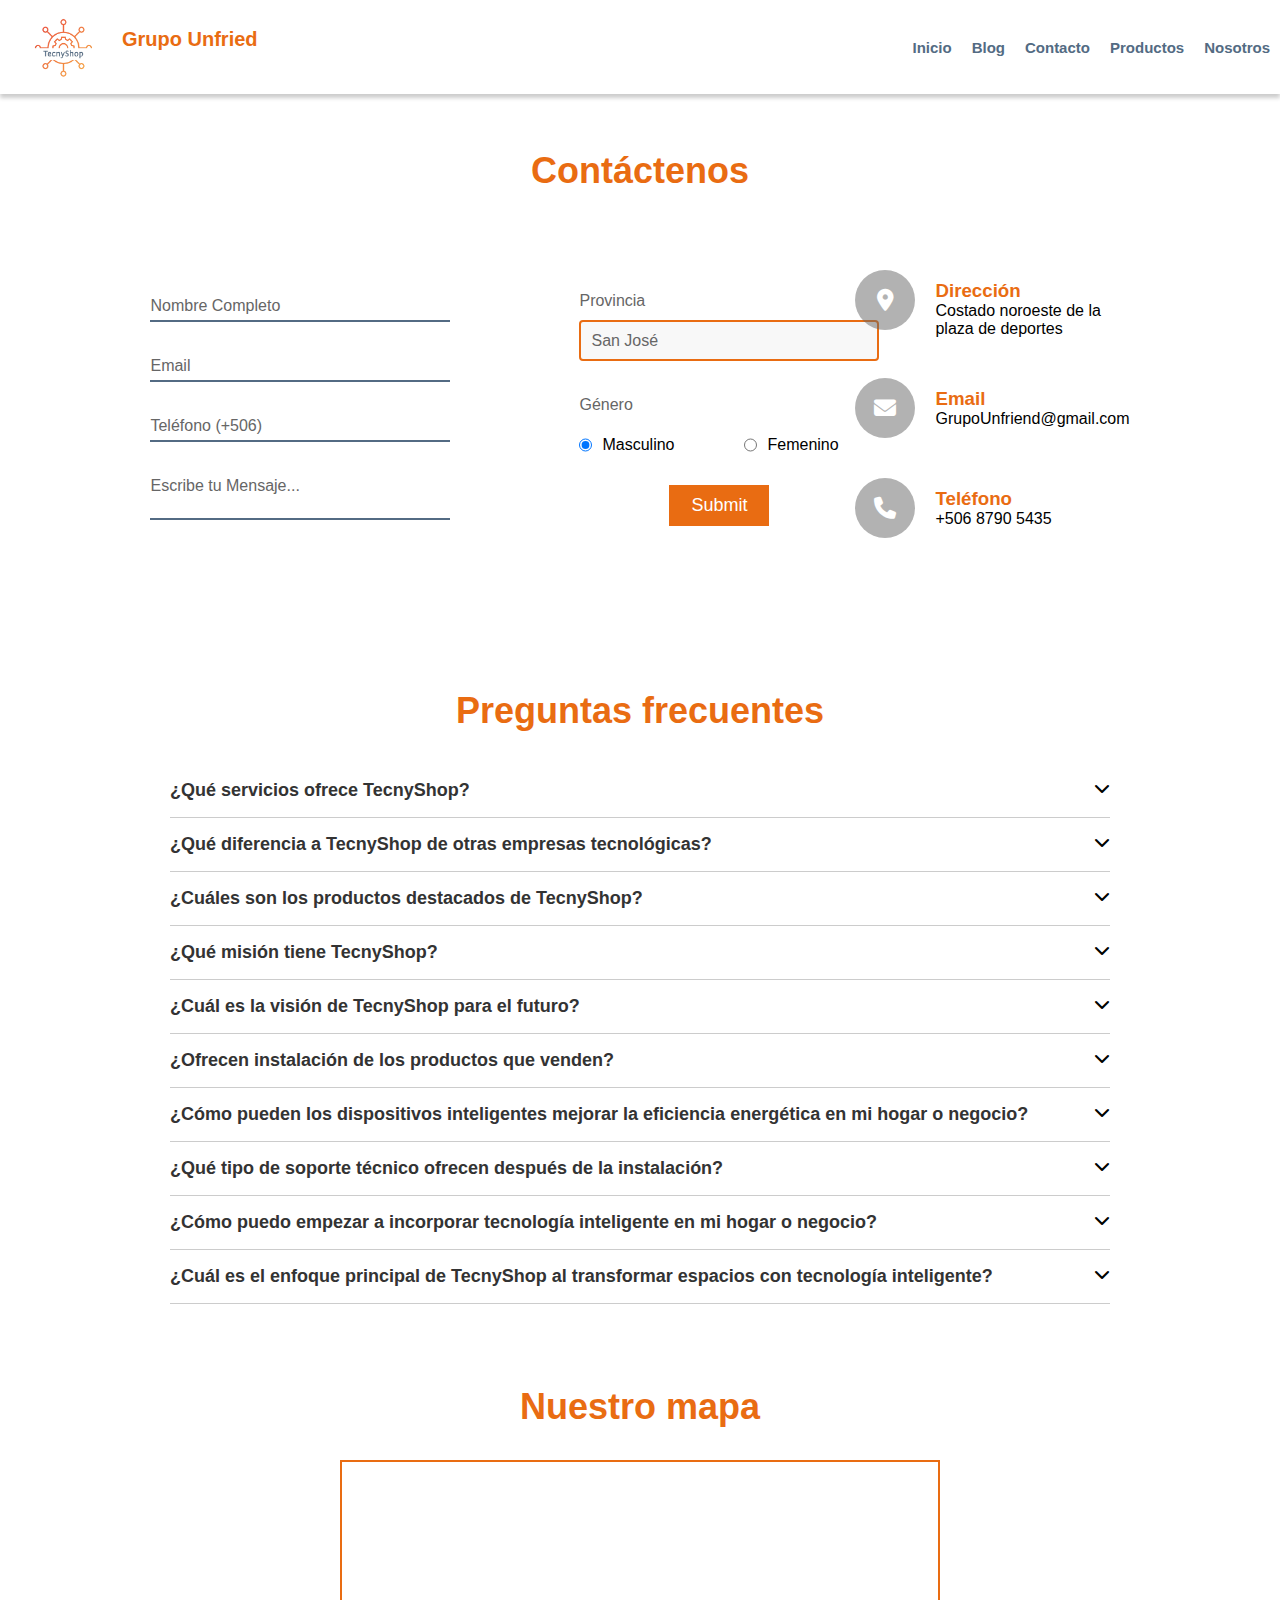
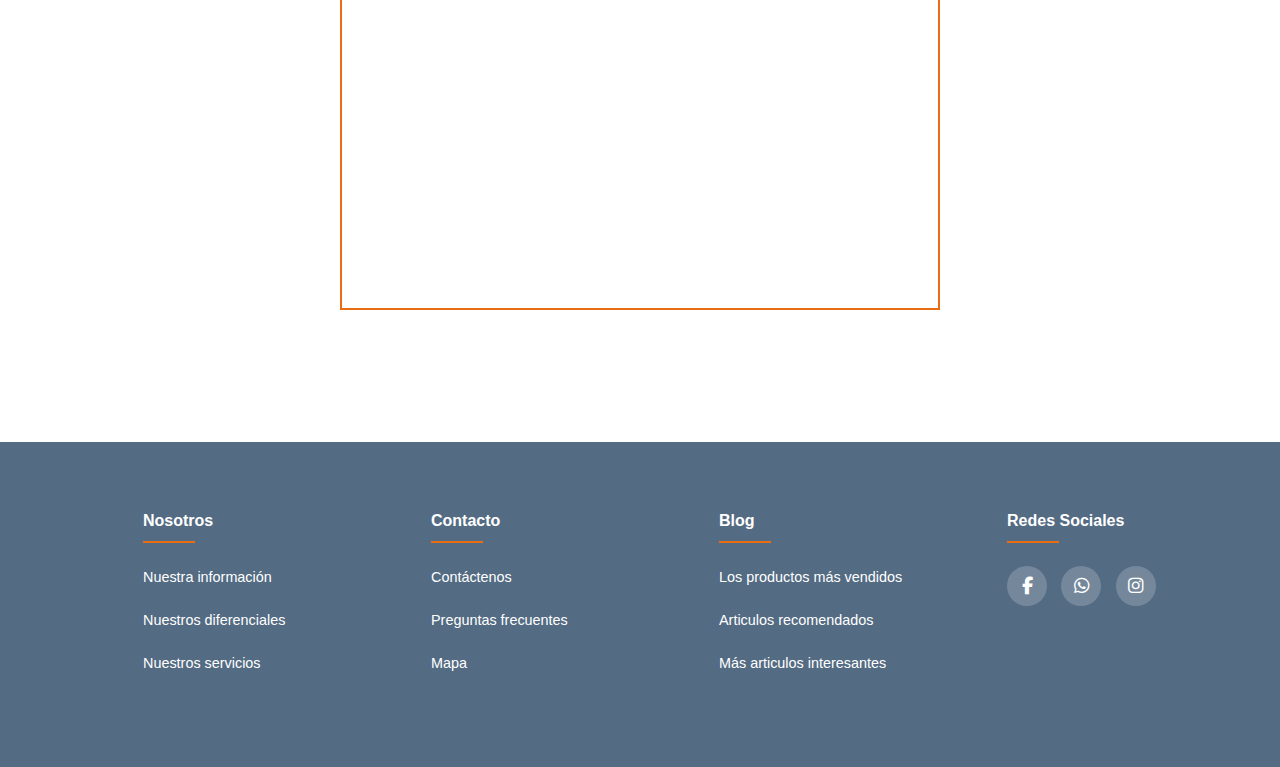
<file: contacto.html>
<!DOCTYPE html>
<html lang="en">
<head>
    <meta charset="UTF-8">
    <meta name="viewport" content="width=device-width, initial-scale=1.0">
    <title>TecnyShop Contacto</title>
    <link rel="stylesheet" href="css/StyleContacto.css">
    <link rel="stylesheet" href="https://cdnjs.cloudflare.com/ajax/libs/font-awesome/6.5.2/css/all.min.css">
</head>
<body>
    <header class="header">

        <div class="menu container">
            <a href="index.html" class="logo"><img src="Images/Logo TecnyShop.png" alt="Logo de la empresa" class="LogoImg"></a>
            <a href="index.html" class="logoName">Grupo Unfried</a>
            <nav class="navbar">
                <ul>
                    <li> <a href="index.html" class="itemNav"> Inicio </a> </li>
                    <li> <a href="blog.html" class="itemNav"> Blog </a> </li>
                    <li> <a href="contacto.html" class="itemNav"> Contacto </a> </li>
                    <li> <a href="productos.html" class="itemNav"> Productos </a> </li>
                    <li> <a href="nosotros.html" class="itemNav"> Nosotros </a> </li>
                </ul>
            </nav>
        </div>

    </header>

    <main>
        <section class="contacto">
            <div id="Contáctenos" class="content-contacto">
                <h2>Contáctenos</h2>
            </div>
            <div class="container-contacto">

                <div class="form-contacto">
                    <form>  
                        <div class="form-content">
                            <div class="col-1">
                                <div class="input-box">
                                    <input type="text" name="" required="required">
                                    <span>Nombre Completo</span>
                                </div>
            
                                <div class="input-box">
                                    <input type="text" name="" required="required">
                                    <span>Email</span>
                                </div>
                                
                                <div class="input-box">
                                    <input type="text" name="" required="required">
                                    <span>Teléfono (+506)</span>
                                </div>

                                <div class="input-box">
                                    <textarea required="required"></textarea>
                                    <span>Escribe tu Mensaje...</span>
                                </div>
                            </div>
    
                            <div class="col-2">
                                <div class="select-box">
                                    <h4>Provincia</h4>
                                    <select>
                                        <option>San José</option>
                                        <option>Alajuela</option>
                                        <option>Cartago</option>
                                        <option>Heredia</option>
                                        <option>Guanacaste</option>
                                        <option>Puntarenas </option>
                                        <option>Limón</option>
                                    </select>
                                </div>

                                <div class="radio-buttons">
                                    <h4>Género</h4>
                                    <div class="content-rb">
                                        <div class="rb">
                                            <input type="radio" name="genero" id="masculino" checked>
                                            <label for="masculino">Masculino</label>
                                        </div>

                                        <div class="rb">
                                            <input type="radio" name="genero" id="femenino">
                                            <label for="femenino">Femenino</label>
                                        </div>
                                    </div>
                                </div>

                                <div class="input-box" id="enviar">
                                    <input type="submit" name="" required="Send">
                                </div>
                            </div>
                        </div>
                    
                    </form>
                </div>
                
                <div class="contactoInfo">
                    <div class="box-contacto">
                        <i class="fa-solid fa-location-dot icon"></i>
                        <div class="texto-contacto">
                            <a href="#Mapa"><h3 >Dirección</h3></a>
                            <p>Costado noroeste de la plaza de deportes</p>
                        </div>
                    </div>
    
                    <div class="box-contacto">
                        <i class="fa-solid fa-envelope icon"></i>
                        <div class="texto-contacto">
                            <h3>Email</h3>
                            <p>GrupoUnfriend@gmail.com</p>
                        </div>
                    </div>
    
                    <div class="box-contacto">
                        <i class="fa-solid fa-phone icon"></i>
                        <div class="texto-contacto">
                            <h3>Teléfono</h3>
                            <p>+506 8790 5435</p>
                        </div>
                    </div>
                </div>
            </div>
        </section>

        <section class="preguntas">
            <div id="preguntas" class="preguntas-container">
                <h2>Preguntas frecuentes</h2>
                 <div class="pregunta">
                    <div class="content-pregunta">
                        <h3 class="texto-pregunta">¿Qué servicios ofrece TecnyShop?</h3>
                        <i class="fa-solid fa-chevron-down"></i>
                    </div>
                    <div class="respuesta">
                        <p class="texto-respuesta">
                            En TecnyShop ofrecemos servicios de reparación y mantenimiento de aires acondicionados, 
                            venta de equipos de alta eficiencia, y expertos en instalación tanto previa como durante 
                             el uso de nuestros productos.
                        </p>
                    </div>
                 </div>

                 <div class="pregunta">
                    <div class="content-pregunta">
                        <h3 class="texto-pregunta">¿Qué diferencia a TecnyShop de otras empresas tecnológicas?</h3>
                        <i class="fa-solid fa-chevron-down"></i>
                    </div>
                    <div class="respuesta">
                        <p class="texto-respuesta">
                            Nos destacamos por nuestro servicio al cliente excepcional, ofreciendo soporte técnico 
                            especializado y una amplia gama de productos innovadores que garantizan una experiencia 
                            de usuario fluida.
                        </p>
                    </div>
                 </div>

                 <div class="pregunta">
                    <div class="content-pregunta">
                        <h3 class="texto-pregunta">¿Cuáles son los productos destacados de TecnyShop?</h3>
                        <i class="fa-solid fa-chevron-down"></i>
                    </div>
                    <div class="respuesta">
                        <p class="texto-respuesta">
                            Entre nuestros mejores productos se encuentran el Monitor MI 2K Gaming de 27", la MI Smart 
                            Air Fryer de 3.5L, y el MI Robot Vacuum-Mop Essential, diseñados para ofrecer tecnología 
                            avanzada en oficina, cocina y limpieza respectivamente.
                        </p>
                    </div>
                 </div>

                 <div class="pregunta">
                    <div class="content-pregunta">
                        <h3 class="texto-pregunta">¿Qué misión tiene TecnyShop?</h3>
                        <i class="fa-solid fa-chevron-down"></i>
                    </div>
                    <div class="respuesta">
                        <p class="texto-respuesta">
                            Nuestra misión es utilizar tecnología innovadora para convertir hogares y negocios 
                            en espacios de vanguardia que mejoren la calidad de vida de nuestros clientes.
                        </p>
                    </div>
                 </div>

                 <div class="pregunta">
                    <div class="content-pregunta">
                        <h3 class="texto-pregunta">¿Cuál es la visión de TecnyShop para el futuro?</h3>
                        <i class="fa-solid fa-chevron-down"></i>
                    </div>
                    <div class="respuesta">
                        <p class="texto-respuesta">
                            Nuestra visión incluye integrar soluciones inteligentes y personalizadas que optimicen 
                            el confort y la eficiencia en todos los aspectos de la vida diaria.
                        </p>
                    </div>
                 </div>

                 <div class="pregunta">
                    <div class="content-pregunta">
                        <h3 class="texto-pregunta">¿Ofrecen instalación de los productos que venden?</h3>
                        <i class="fa-solid fa-chevron-down"></i>
                    </div>
                    <div class="respuesta">
                        <p class="texto-respuesta">
                            Sí, ofrecemos servicios profesionales de instalación tanto para nuestros productos de 
                            aire acondicionado como para dispositivos inteligentes, asegurando su correcto 
                            funcionamiento desde el primer día.
                        </p>
                    </div>
                 </div>

                 <div class="pregunta">
                    <div class="content-pregunta">
                        <h3 class="texto-pregunta">¿Cómo pueden los dispositivos inteligentes mejorar la eficiencia energética en mi hogar o negocio?</h3>
                        <i class="fa-solid fa-chevron-down"></i>
                    </div>
                    <div class="respuesta">
                        <p class="texto-respuesta">
                            Nuestros dispositivos inteligentes están diseñados para optimizar el consumo de energía 
                            mediante funciones como la programación automática y el monitoreo remoto, ayudando así 
                            a reducir costos y mejorar la sostenibilidad.
                        </p>
                    </div>
                 </div>

                 <div class="pregunta">
                    <div class="content-pregunta">
                        <h3 class="texto-pregunta">¿Qué tipo de soporte técnico ofrecen después de la instalación?</h3>
                        <i class="fa-solid fa-chevron-down"></i>
                    </div>
                    <div class="respuesta">
                        <p class="texto-respuesta">
                            Proporcionamos soporte técnico continuo a través de múltiples canales para asegurar que 
                            nuestros clientes disfruten de una experiencia sin complicaciones con nuestros productos.
                        </p>
                    </div>
                 </div>

                 <div class="pregunta">
                    <div class="content-pregunta">
                        <h3 class="texto-pregunta">¿Cómo puedo empezar a incorporar tecnología inteligente en mi hogar o negocio?</h3>
                        <i class="fa-solid fa-chevron-down"></i>
                    </div>
                    <div class="respuesta">
                        <p class="texto-respuesta">
                            Puedes comenzar explorando nuestro catálogo de productos en línea o visitando nuestra 
                            tienda física, donde nuestros expertos pueden asesorarte sobre las mejores soluciones 
                            para tus necesidades específicas.
                        </p>
                    </div>
                 </div>

                 <div class="pregunta">
                    <div class="content-pregunta">
                        <h3 class="texto-pregunta">¿Cuál es el enfoque principal de TecnyShop al transformar espacios con tecnología inteligente?</h3>
                        <i class="fa-solid fa-chevron-down"></i>
                    </div>
                    <div class="respuesta">
                        <p class="texto-respuesta">
                            Nos enfocamos en mejorar el confort y la eficiencia de nuestros clientes mediante la 
                            integración de dispositivos inteligentes que facilitan el control y la automatización 
                            de sus entornos, proporcionando así una experiencia moderna y personalizada.
                        </p>
                    </div>
                 </div>
            </div>
        </section>

        <section id="Mapa" class="mapa">
            <div class="mapa-container">
                <h2>Nuestro mapa</h2>

                <iframe src="https://www.google.com/maps/embed?pb=!1m18!1m12!1m3!1d62875.71000956343!2d-84.3613110443256!3d9.956251827484747!2m3!1f0!2f0!3f0!3m2!1i1024!2i768!4f13.1!3m3!1m2!1s0x8fa0568c3310e32f%3A0x3b6820d7f4499dd3!2sProvincia%20de%20Alajuela%2C%20Turr%C3%BAcares!5e0!3m2!1ses!2scr!4v1719117600602!5m2!1ses!2scr" width="600" height="450" style="border: 2px solid #E96C12;" allowfullscreen="" loading="lazy" referrerpolicy="no-referrer-when-downgrade"></iframe>
            </div>
        </section>

        <script src="javascript/preguntasFrecuentes.js"></script>
    </main>
    
    <footer>
        <div class="footer-container">
            <div class="footer-fila">
                <div class="footer-columna">
                    <h4>Nosotros</h4>
                    <hr>
                    <ul>
                        <li><a href="index.html#about">Nuestra información</a></li>
                        <li><a href="index.html#diferenciales">Nuestros diferenciales</a></li>
                        <li><a href="index.html#servicios">Nuestros servicios</a></li>
                    </ul>
                </div>

                <div class="footer-columna">
                    <h4>Contacto</h4>
                    <hr>
                    <ul>
                        <li><a href="contacto.html#Contáctenos">Contáctenos</a></li>
                        <li><a href="contacto.html#preguntas">Preguntas frecuentes</a></li>
                        <li><a href="index.html#Mapa">Mapa</a></li>
                    </ul>
                </div>

                <div class="footer-columna">
                    <h4>Blog</h4>
                    <hr>
                    <ul>
                        <li><a href="blog.html#pr-blog">Los productos más vendidos</a></li>
                        <li><a href="blog.html#ar-blog">Articulos recomendados</a></li>
                        <li><a href="blog.html#arInt-blog">Más articulos interesantes</a></li>
                    </ul>
                </div>

                <div class="footer-columna">
                    <h4>Redes sociales</h4>
                    <hr>
                    <div class="social-links">
                        <a href="#"><i class="fab fa-facebook-f"></i></a>
                        <a href="#"><i class="fa-brands fa-whatsapp whatsapp-icon"></i></a>
                        <a href="#"><i class="fab fa-instagram"></i></a>
                    </div>
                </div>
            </div>
        </div>
    </footer>
</body>
</html>
</file>
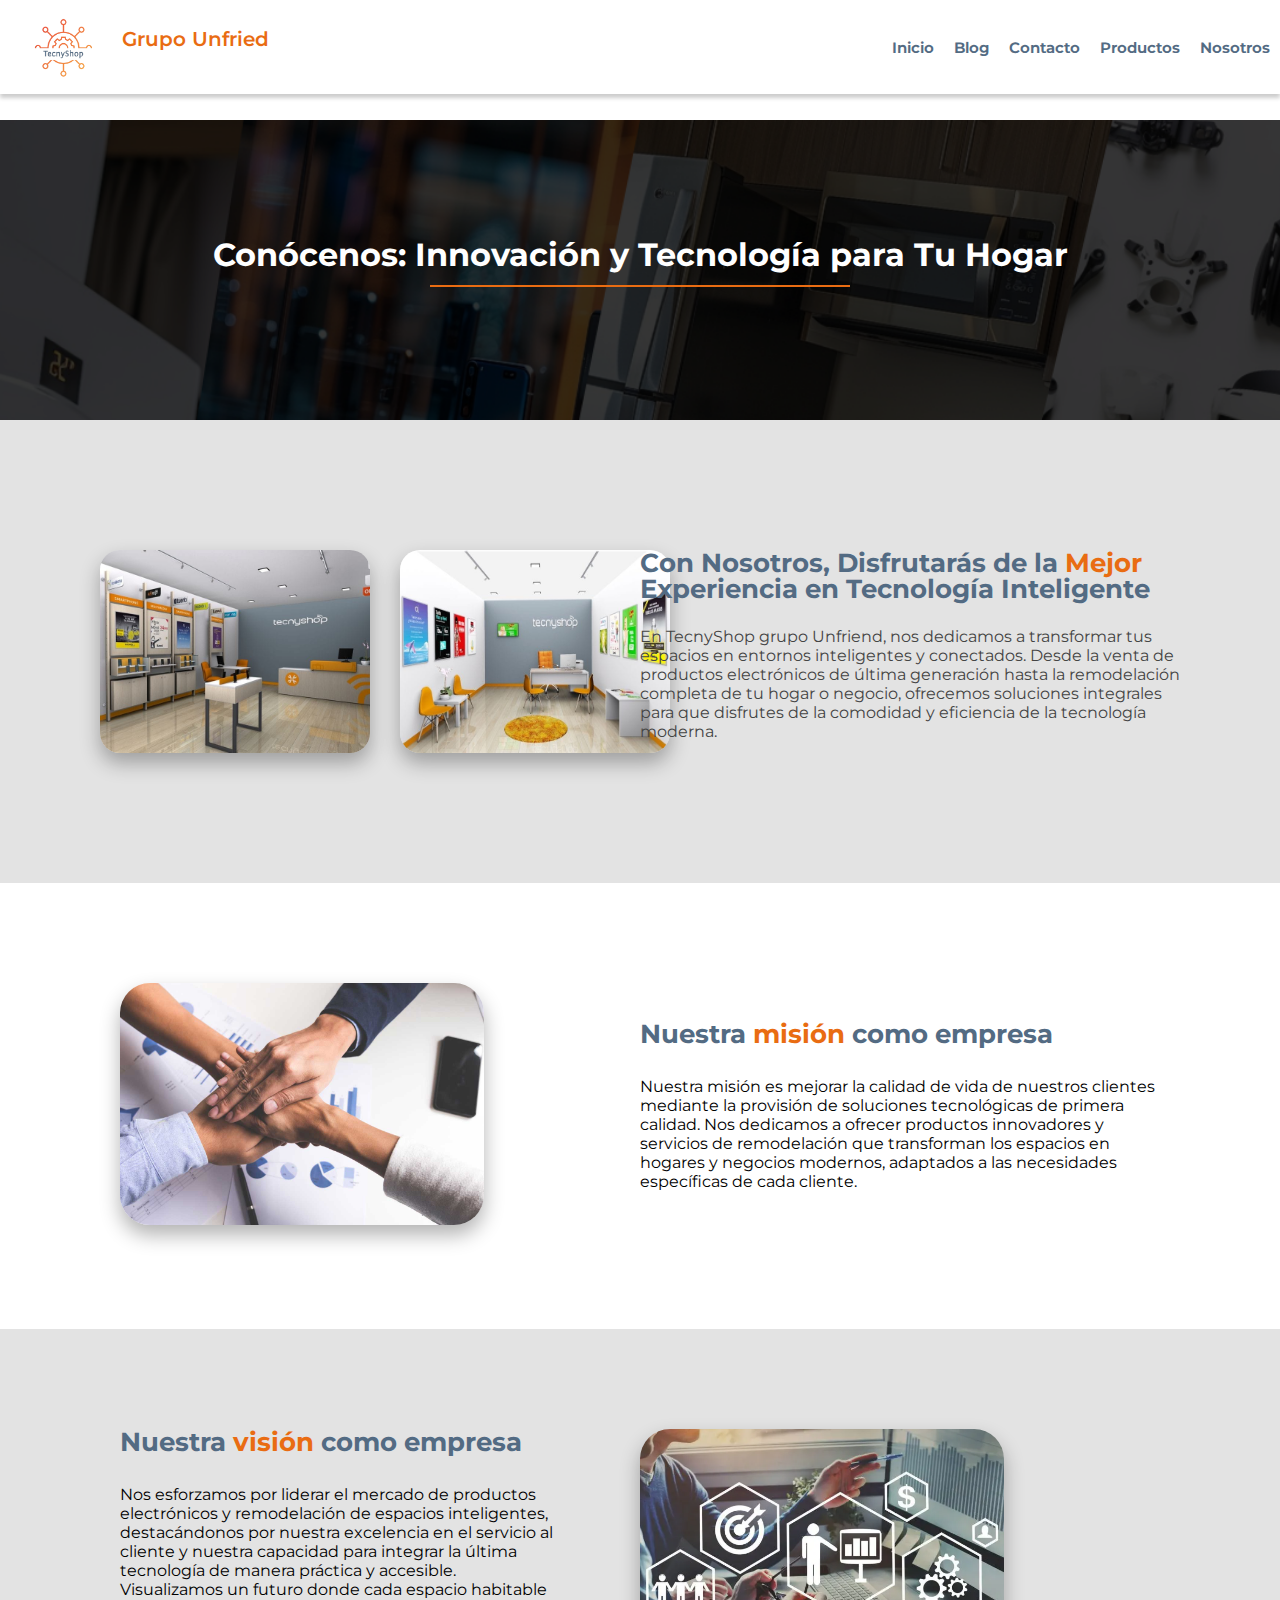
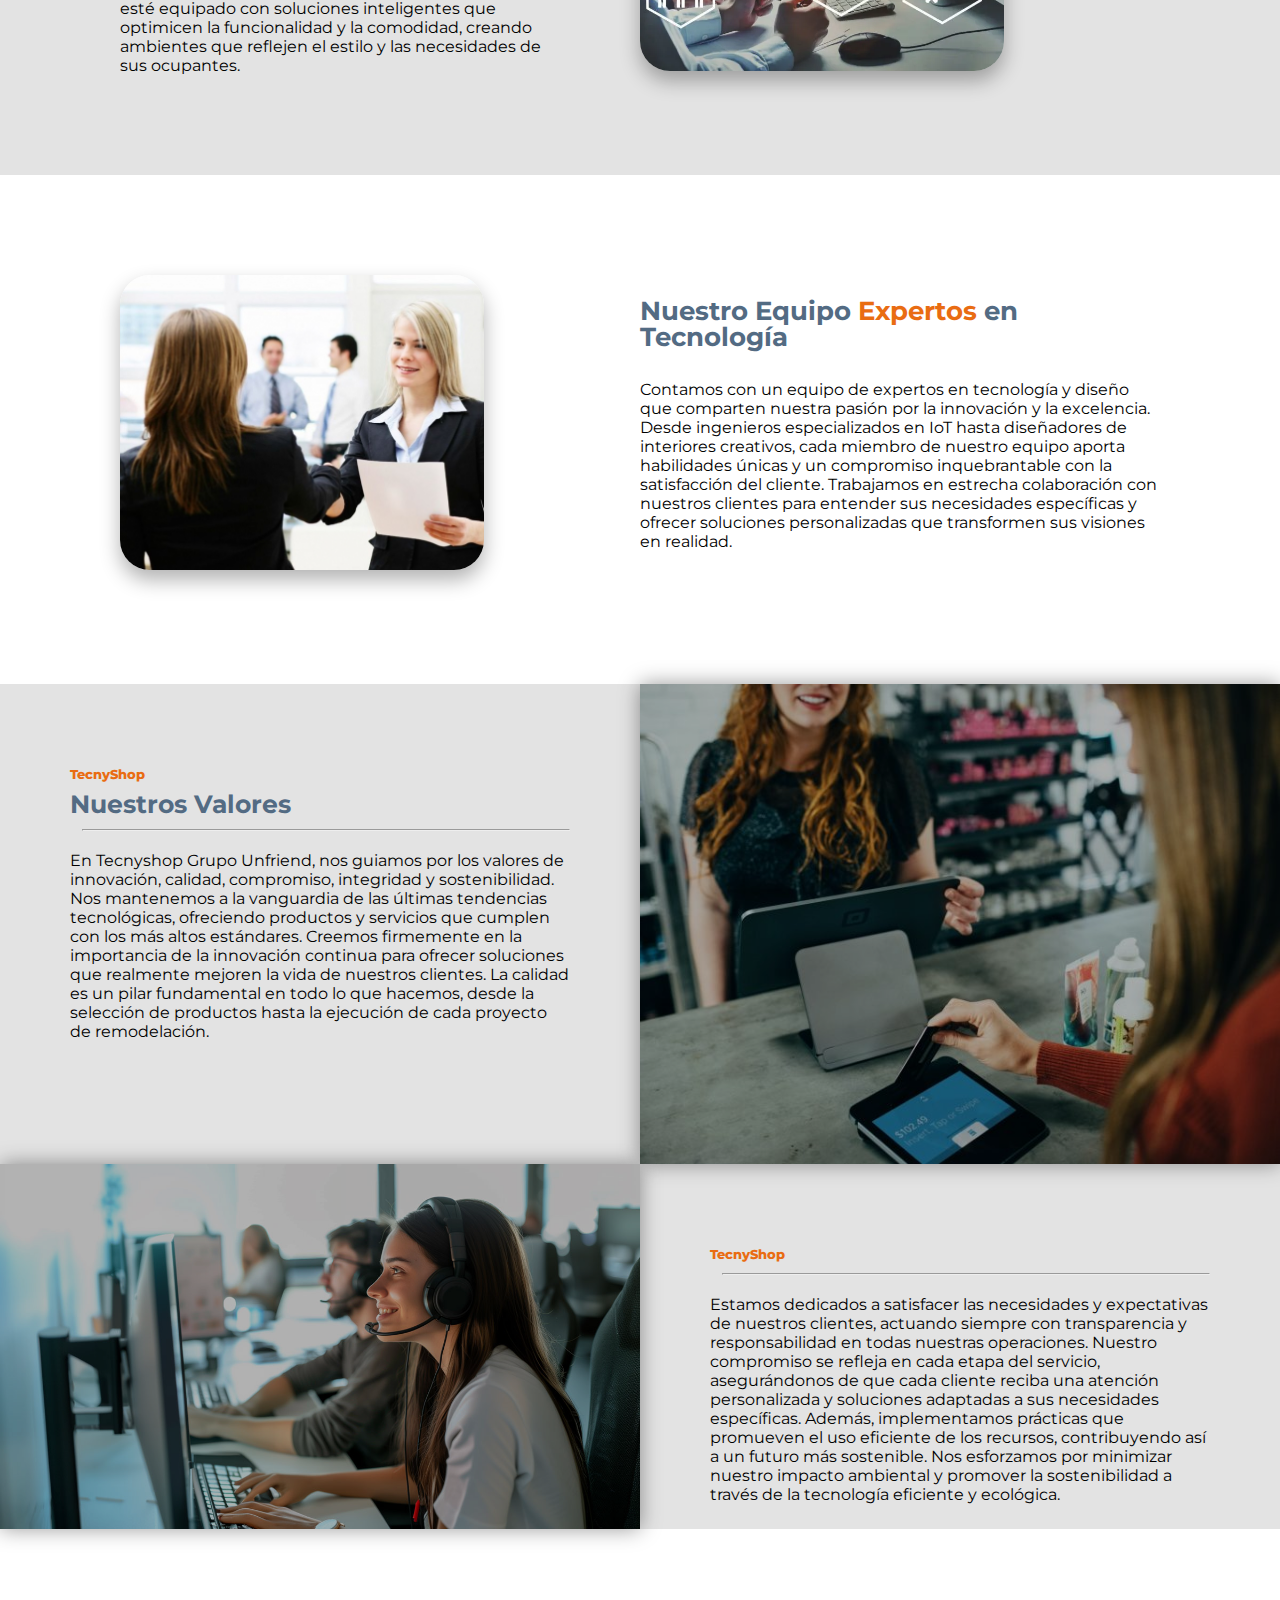
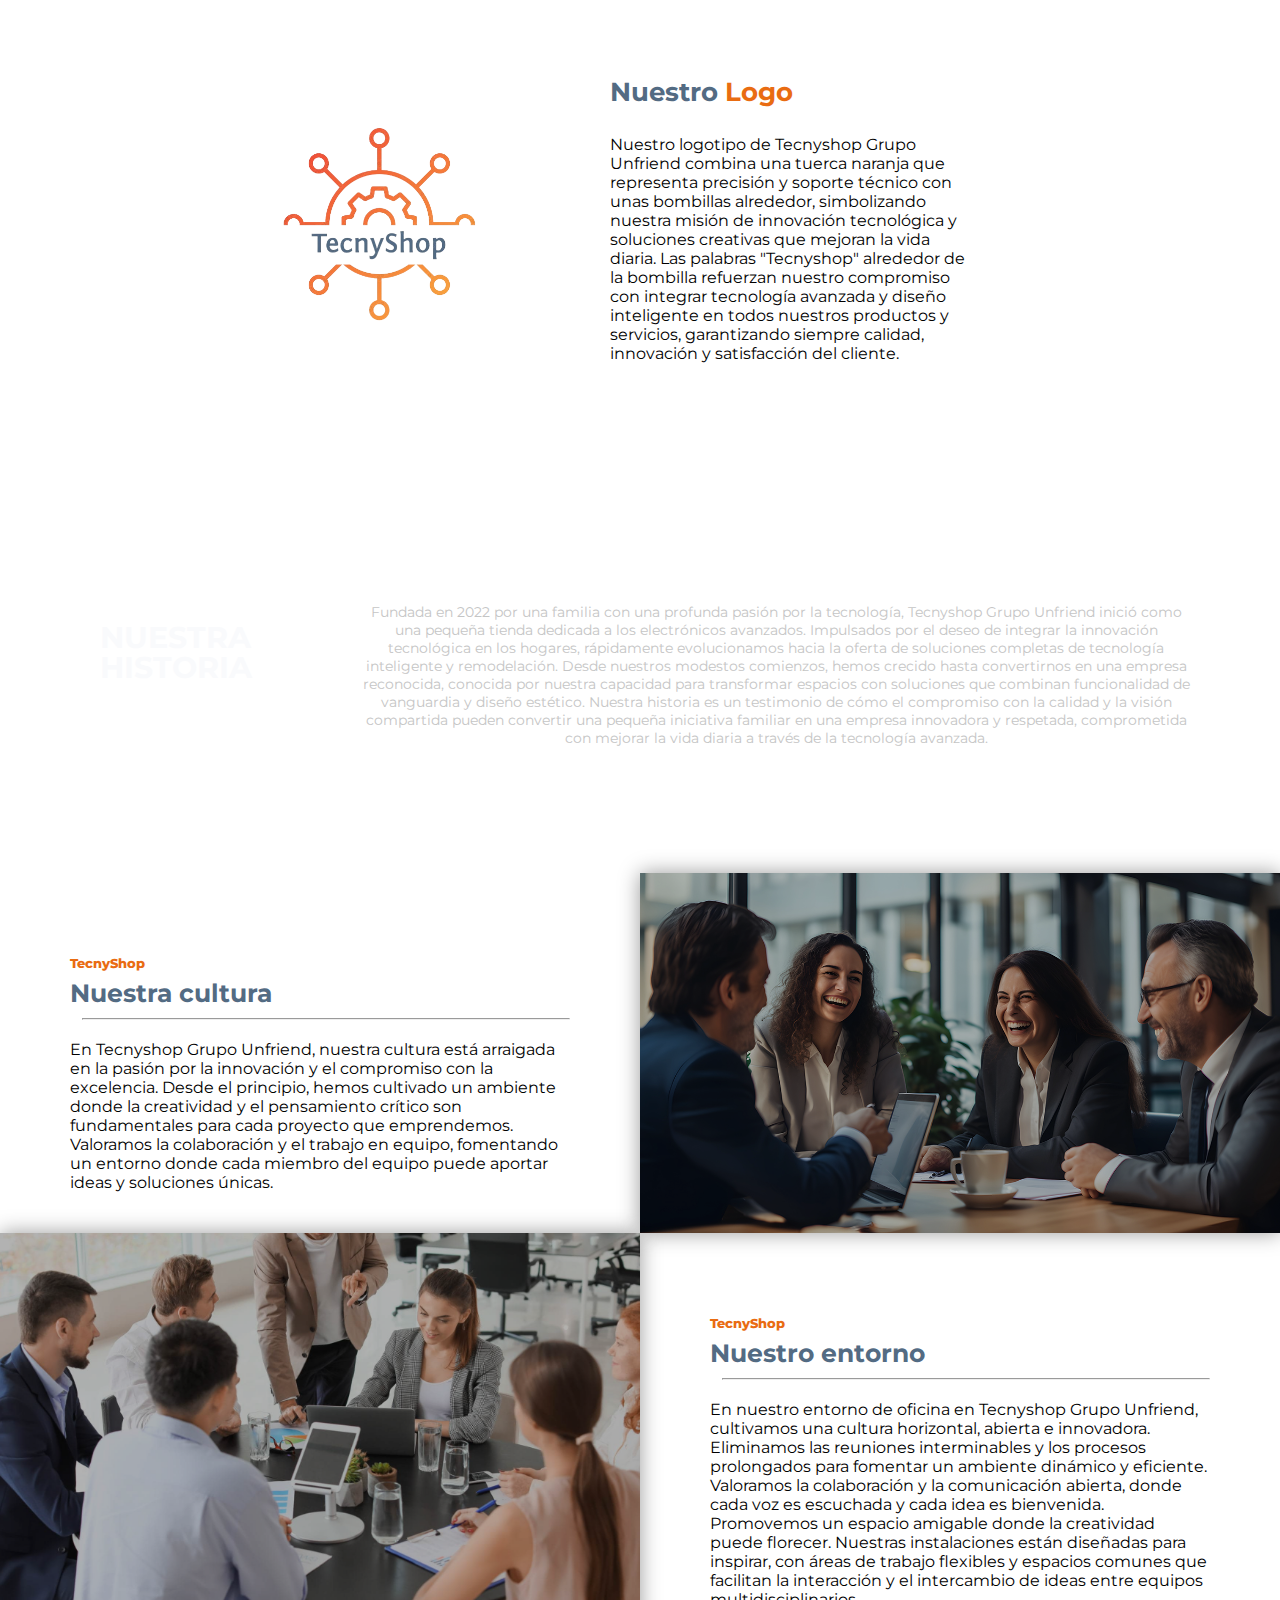
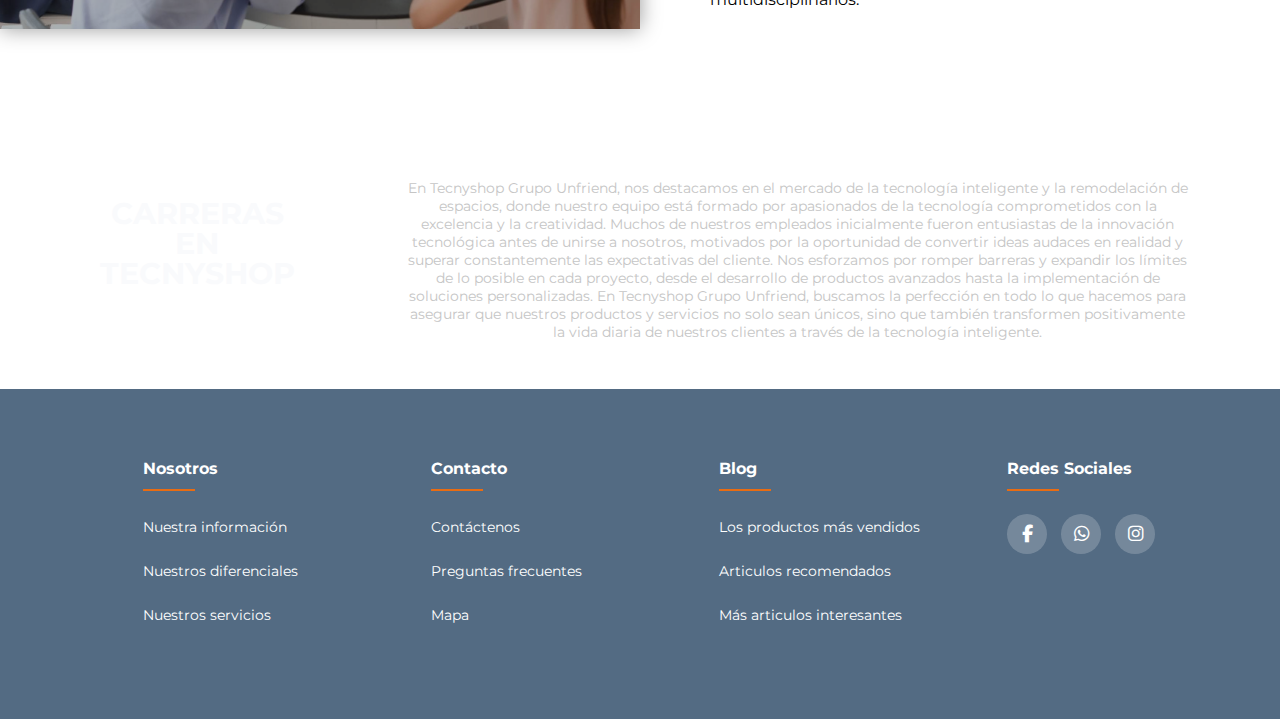
<file: nosotros.html>
<!DOCTYPE html>
<html lang="es">

<head>
    <meta charset="UTF-8">
    <meta name="viewport" content="width=device-width, initial-scale=1.0">
    <title>TecnyShop Nosotros</title>
    <link rel="stylesheet" href="css/StyleNosotros.css">
    <link rel="stylesheet" href="https://cdnjs.cloudflare.com/ajax/libs/font-awesome/6.5.2/css/all.min.css">
    <link rel="preconnect" href="https://fonts.googleapis.com">
    <link rel="preconnect" href="https://fonts.gstatic.com" crossorigin>
    <link href="https://fonts.googleapis.com/css2?family=Montserrat:ital,wght@0,100..900;1,100..900&display=swap"
        rel="stylesheet">

</head>

<body>
    <header class="header">
        <div class="menu container">
            <a href="index.html" class="logo"><img src="Images/Logo TecnyShop.png" alt="Logo de la empresa" class="LogoImg"></a>
            <a href="index.html" class="logoName">Grupo Unfried</a>
            <nav class="navbar">
                <ul>
                    <li> <a href="index.html" class="itemNav"> Inicio </a> </li>
                    <li> <a href="blog.html" class="itemNav"> Blog </a> </li>
                    <li> <a href="contacto.html" class="itemNav"> Contacto </a> </li>
                    <li> <a href="productos.html" class="itemNav"> Productos </a> </li>
                    <li> <a href="nosotros.html" class="itemNav"> Nosotros </a> </li>
                </ul>
            </nav>
        </div>
        <div class="banner">
            <h1> Conócenos: Innovación y Tecnología para Tu Hogar </h1>
            <hr>
        </div>
    </header>

    <main>
        <section class="about container">
            <div class="about-img">
                <img src="Images/Tienda1.jfif" alt="Foto de la tienda">
                <img src="Images/Tienda2.jfif" alt="Foto de la tienda">
            </div>
            <div class="about-txt">
                <h2>Con Nosotros, Disfrutarás de la <span>Mejor</span> Experiencia en Tecnología Inteligente</h2>
                <p>
                    En TecnyShop grupo Unfriend, nos dedicamos a transformar tus espacios en entornos inteligentes y
                    conectados. Desde la venta de productos electrónicos de última generación hasta la remodelación
                    completa
                    de tu hogar o negocio, ofrecemos soluciones integrales para que disfrutes de la comodidad y
                    eficiencia
                    de la tecnología moderna.
                </p>
            </div>
        </section>


        <section class="mision container">
            <div class="mision-img">
                <img src="Images/misionEmpresa.jpg" alt="Imagen de la mision de la empresa">
            </div>
            <div class="mision-txt">
                <h2>Nuestra <span>misión</span> como empresa</h2>
                <p>
                    Nuestra misión es mejorar la calidad de vida de nuestros clientes mediante la provisión de soluciones
                    tecnológicas de primera calidad. Nos dedicamos a ofrecer productos innovadores y servicios de remodelación
                     que transforman los espacios en hogares y negocios modernos, adaptados a las necesidades específicas de cada cliente.
                </p>
            </div>
        </section>

        <section class="vision">
            <div class="vision-content container">
                <div class="vision-txt">
                    <h2>Nuestra <span>visión</span> como empresa</h2>
                    <p>
                        Nos esforzamos por liderar el mercado de productos electrónicos y remodelación de espacios inteligentes,
                        destacándonos por nuestra excelencia en el servicio al cliente y nuestra capacidad para integrar la última
                        tecnología de manera práctica y accesible. Visualizamos un futuro donde cada espacio habitable esté equipado
                        con soluciones inteligentes que optimicen la funcionalidad
                        y la comodidad, creando ambientes que reflejen el estilo y las necesidades de sus ocupantes.
                    </p>
                </div>

                <div class="vision-img">
                    <img src="Images/vision1.webp" alt="Imagen de la vision de la empresa">
                </div>

            </div>
        </section>


        <section class="equipo container">
            <div class="equipo-img">
                <img src="Images/Clientes/Empleado-expertos.jpg" alt="Imagen de Empleados">
            </div>
            <div class="equipo-txt">
                <h2>Nuestro Equipo <span>Expertos</span> en Tecnología </h2>
                <p>
                    Contamos con un equipo de expertos en tecnología y diseño que comparten nuestra pasión por la innovación
                    y la excelencia. Desde ingenieros especializados en IoT hasta diseñadores de interiores creativos,
                    cada miembro de nuestro equipo aporta habilidades únicas y un compromiso inquebrantable con la satisfacción del cliente.
                    Trabajamos en estrecha colaboración con nuestros clientes para entender
                    sus necesidades específicas y ofrecer soluciones personalizadas que transformen sus visiones en realidad.
                </p>
            </div>
        </section>


        <section class="valores" id="valores">
            <div class="valores-content">
                <div class="valores-txt">
                    <span>TecnyShop</span>
                    <h3>Nuestros Valores</h3>
                    <hr>
                    <p>
                        En Tecnyshop Grupo Unfriend, nos guiamos por los valores de innovación, calidad, compromiso,
                        integridad y sostenibilidad. Nos mantenemos a la vanguardia de las últimas tendencias
                        tecnológicas,
                        ofreciendo productos y servicios que cumplen con los más altos estándares. Creemos firmemente en
                        la
                        importancia de la innovación continua para ofrecer soluciones que realmente mejoren la vida de
                        nuestros
                        clientes. La calidad es un pilar fundamental en todo lo que hacemos,
                        desde la selección de productos hasta la ejecución de cada proyecto de remodelación.
                    </p>
                </div>

                <div class="valores-img">
                    <img src="Images/Clientes/Cliente-felices3.jpg" alt="Imagen de clientes">
                </div>
            </div>

            <div class="valores-content">
                <div class="valores-img">
                    <img src="Images/Clientes/clientes-felices2.jpg" alt="Imagen de clientes">
                </div>

                <div class="valores-txt">
                    <span>TecnyShop</span>
                    <hr>
                    <p>
                        Estamos dedicados a satisfacer las necesidades y expectativas de nuestros clientes,
                        actuando siempre con transparencia y responsabilidad en todas nuestras operaciones.
                        Nuestro compromiso se refleja en cada etapa del servicio, asegurándonos de que cada cliente
                        reciba una atención personalizada y soluciones adaptadas a sus necesidades específicas.
                        Además, implementamos prácticas que promueven el uso eficiente de los recursos,
                        contribuyendo así a un futuro más sostenible. Nos esforzamos por minimizar nuestro impacto
                        ambiental
                        y promover la sostenibilidad a través de la tecnología eficiente y ecológica.
                    </p>
                </div>
            </div>
        </section>

        <section class="logoMuestra container">
            <div class="logoMuestra-img">
                <img src="Images/Logo TecnyShop.png" alt="logo de la empresa">
            </div>
            <div class="logoMuestra-txt">
                <h2>Nuestro <span>Logo</span></h2>
                <p>
                    Nuestro logotipo de Tecnyshop Grupo Unfriend combina una tuerca naranja que representa precisión y
                    soporte técnico con unas bombillas alrededor, simbolizando nuestra misión de innovación tecnológica y
                    soluciones creativas que mejoran la vida diaria. Las palabras "Tecnyshop" alrededor de la bombilla
                    refuerzan nuestro compromiso con integrar tecnología avanzada y
                    diseño inteligente en todos nuestros productos y servicios, garantizando siempre calidad, innovación
                    y satisfacción del cliente.
                </p>
            </div>
        </section>
    
        <main class="historia-Informacion" id="Informacion">
            <div class="historia-content container">
                <h2>Nuestra historia</h2>
    
                <p class="txt-parrafo">
                    Fundada en 2022 por una familia con una profunda pasión por la tecnología,
                    Tecnyshop Grupo Unfriend inició como una pequeña tienda dedicada a los electrónicos avanzados.
                    Impulsados por el deseo de integrar la innovación tecnológica en los hogares, rápidamente
                    evolucionamos hacia la oferta de soluciones completas de tecnología inteligente y remodelación.
                    Desde nuestros modestos comienzos, hemos crecido hasta convertirnos en una empresa reconocida,
                    conocida por nuestra capacidad para transformar espacios con soluciones que combinan funcionalidad
                    de vanguardia y diseño estético. Nuestra historia es un testimonio de cómo el compromiso con la calidad
                    y la visión compartida pueden convertir una pequeña iniciativa familiar en una empresa innovadora
                    y respetada, comprometida con mejorar la vida diaria a través de la tecnología avanzada.
                </p>
            </div>
        </main>
    
        <section class="informacion" id="informacionAdicional">
            <div class="informacion-content">
                <div class="informacion-txt">
                    <span>TecnyShop</span>
                    <h3>Nuestra cultura</h3>
                    <hr>
                    <p>
                        En Tecnyshop Grupo Unfriend, nuestra cultura está arraigada en la pasión por la innovación y
                        el compromiso con la excelencia. Desde el principio, hemos cultivado un ambiente donde la
                        creatividad y el pensamiento crítico son fundamentales para cada proyecto que emprendemos.
                        Valoramos la colaboración y el trabajo en equipo,
                        fomentando un entorno donde cada miembro del equipo puede aportar ideas y soluciones únicas.
                    </p>
                </div>
    
                <div class="informacion-img">
                    <img src="Images/cultura-empresarial.jpg" alt="Imagen de la culutra de la empresa">
                </div>
            </div>
    
            <div class="informacion-content">
                <div class="informacion-img">
                    <img src="Images/entorno.jpg" alt="Imagen del entorno de la empresa">
                </div>
    
                <div class="informacion-txt">
                    <span>TecnyShop</span>
                    <h3>Nuestro entorno</h3>
                    <hr>
                    <div class="entorno">
                        <p>
                            En nuestro entorno de oficina en Tecnyshop Grupo Unfriend, cultivamos una cultura horizontal,
                            abierta e innovadora.
                            Eliminamos las reuniones interminables y los procesos prolongados para fomentar un ambiente
                            dinámico y eficiente.
                            Valoramos la colaboración y la comunicación abierta, donde cada voz es escuchada y cada idea es
                            bienvenida.
                            Promovemos un espacio amigable donde la creatividad puede florecer. Nuestras instalaciones están
                            diseñadas para inspirar,
                            con áreas de trabajo flexibles y espacios comunes que facilitan la interacción y el intercambio
                            de ideas entre equipos multidisciplinarios.
                        </p>
                    </div>
                </div>
            </div>
        </section>
    
        <section class="carreras-Informacion" id="Informacion">
            <div class="carreras-content container">
                <h2>Carreras en TecnyShop</h2>
                <p class="txt-parrafoCarrera">
                    En Tecnyshop Grupo Unfriend, nos destacamos en el mercado de la tecnología inteligente y la remodelación
                    de espacios, donde nuestro equipo está formado por apasionados de la tecnología comprometidos con la
                    excelencia y la creatividad. Muchos de nuestros empleados inicialmente fueron entusiastas de la
                    innovación tecnológica antes de unirse a nosotros, motivados por la oportunidad de convertir ideas
                    audaces en realidad y superar constantemente las expectativas del cliente. Nos esforzamos por romper
                    barreras y expandir los límites de lo posible en cada proyecto, desde el desarrollo de productos
                    avanzados hasta la implementación de soluciones personalizadas. En Tecnyshop Grupo Unfriend, buscamos la
                    perfección en todo lo que hacemos para asegurar que nuestros productos y servicios no solo sean únicos,
                    sino que también transformen positivamente la vida diaria de nuestros clientes a través de la tecnología
                    inteligente.
                </p>
            </div>
        </section>
    </main>

    <footer>
        <div class="footer-container">
            <div class="footer-fila">
                <div class="footer-columna">
                    <h4>Nosotros</h4>
                    <hr>
                    <ul>
                        <li><a href="index.html#about">Nuestra información</a></li>
                        <li><a href="index.html#diferenciales">Nuestros diferenciales</a></li>
                        <li><a href="index.html#servicios">Nuestros servicios</a></li>
                    </ul>
                </div>

                <div class="footer-columna">
                    <h4>Contacto</h4>
                    <hr>
                    <ul>
                        <li><a href="contacto.html#Contáctenos">Contáctenos</a></li>
                        <li><a href="contacto.html#preguntas">Preguntas frecuentes</a></li>
                        <li><a href="index.html#Mapa">Mapa</a></li>
                    </ul>
                </div>

                <div class="footer-columna">
                    <h4>Blog</h4>
                    <hr>
                    <ul>
                        <li><a href="blog.html#pr-blog">Los productos más vendidos</a></li>
                        <li><a href="blog.html#ar-blog">Articulos recomendados</a></li>
                        <li><a href="blog.html#arInt-blog">Más articulos interesantes</a></li>
                    </ul>
                </div>

                <div class="footer-columna">
                    <h4>Redes sociales</h4>
                    <hr>
                    <div class="social-links">
                        <a href="#"><i class="fab fa-facebook-f"></i></a>
                        <a href="#"><i class="fa-brands fa-whatsapp whatsapp-icon"></i></a>
                        <a href="#"><i class="fab fa-instagram"></i></a>
                    </div>
                </div>
            </div>
        </div>
    </footer>

</body>

</html>
</file>
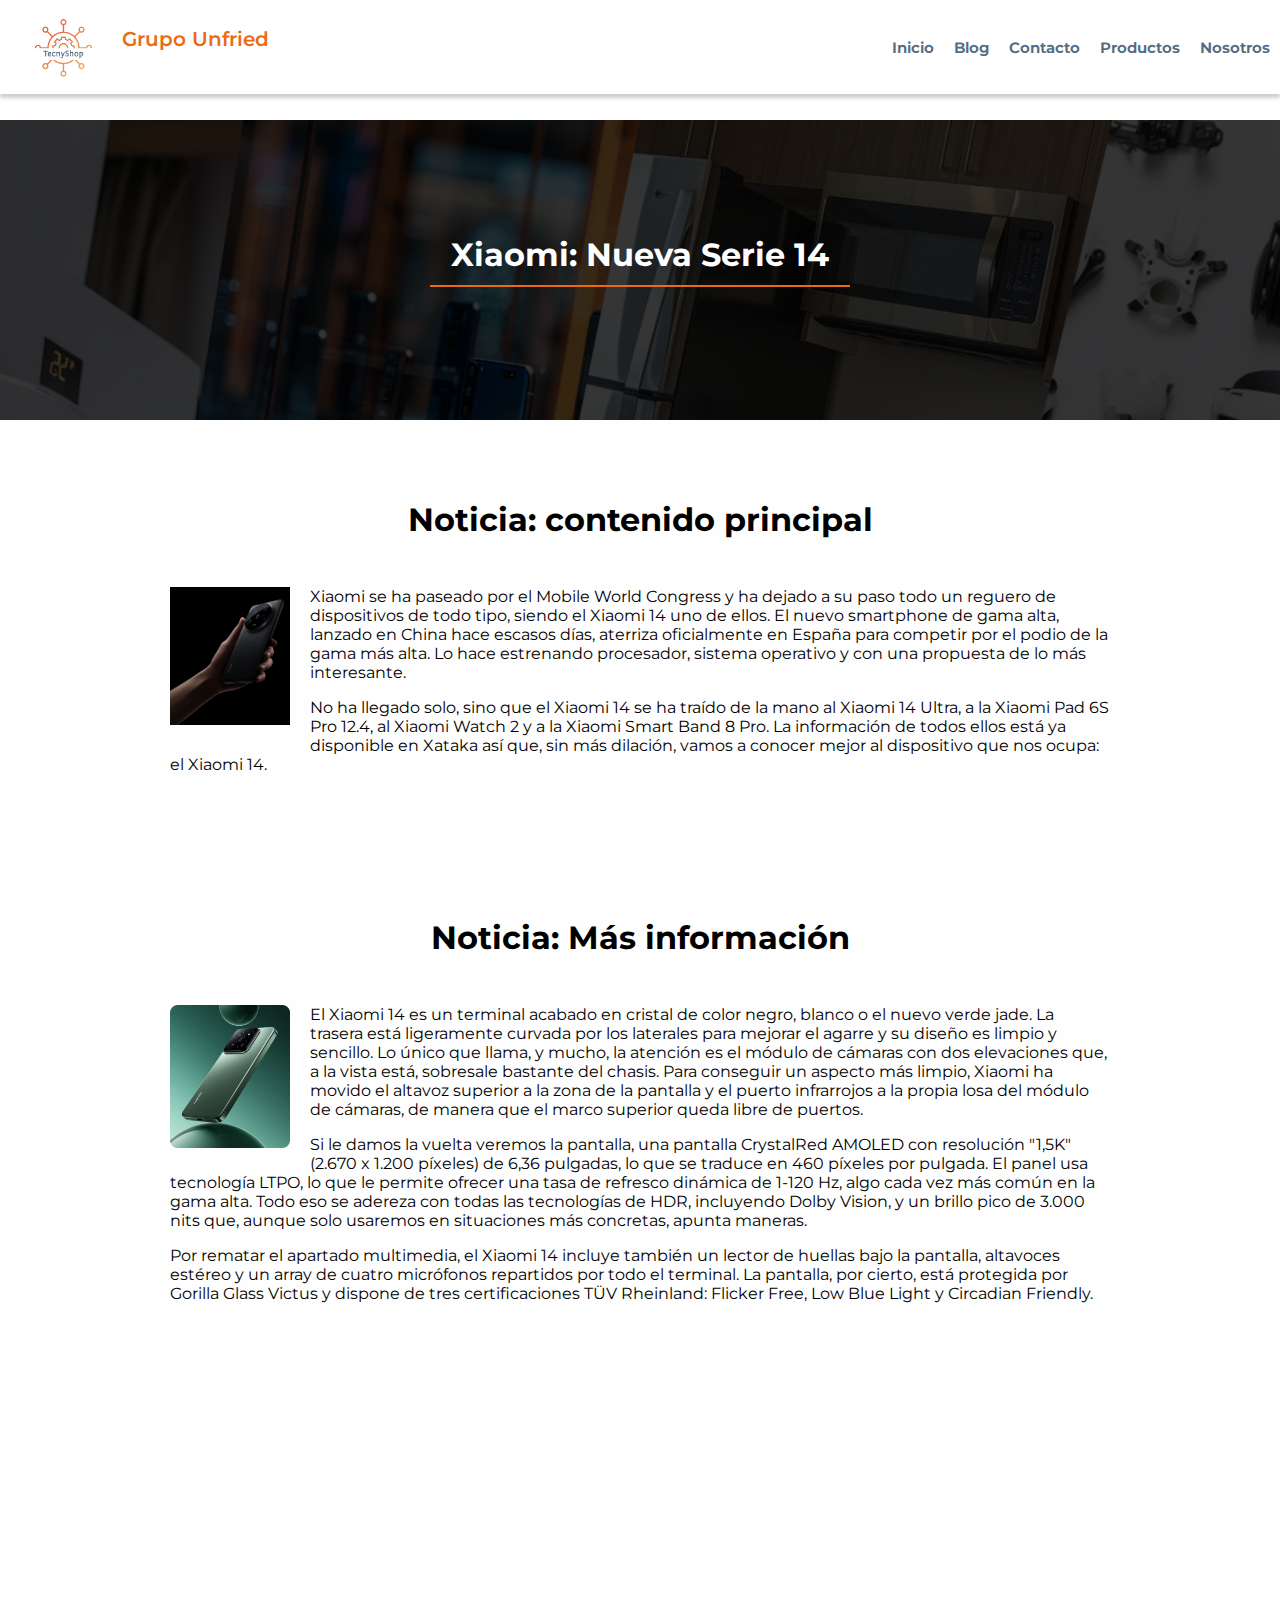
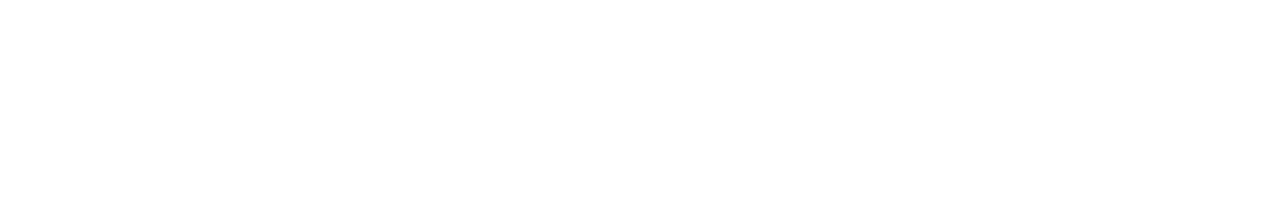
<file: Articulos/ArtXiaomi14.html>
<!DOCTYPE html>

<html lang="es">

<head>
    <meta charset="UTF-8">
    <meta name="viewport" content="width=device-width">
    <title>TecnyShop Articulo </title>
    <link rel="stylesheet" href="StyleArticulos.css">

    <link rel="preconnect" href="https://fonts.googleapis.com">
    <link rel="preconnect" href="https://fonts.gstatic.com" crossorigin>
    <link href="https://fonts.googleapis.com/css2?family=Montserrat:ital,wght@0,100..900;1,100..900&display=swap"
        rel="stylesheet">

</head>

<body>

    <header class="header">
        <div class="menu container">
            <a href="#" class="logo"><img src="../Images/Logo TecnyShop.png" alt="Logo de la empresa" class="LogoImg"></a>
            <a href="#" class="logoName">Grupo Unfried</a>
            <nav class="navbar">
                <ul>
                    <li> <a href="../index.html" class="itemNav"> Inicio </a> </li>
                    <li> <a href="../blog.html" class="itemNav"> Blog </a> </li>
                    <li> <a href="../contacto.html" class="itemNav"> Contacto </a> </li>
                    <li> <a href="../productos.html" class="itemNav"> Productos </a> </li>
                    <li> <a href="../nosotros.html" class="itemNav"> Nosotros </a> </li>
                </ul>
            </nav>
        </div>
        <div class="banner">
            <h1> Xiaomi: Nueva Serie 14 </h1>
            <hr>
        </div>
    </header>

    <main>
        <section class="principal">
            <div class="SEO" id="SEO">

                <h2 class="titulo-principal">Noticia: contenido principal</h2>

                <img class="utensilios" src="images/XiaomiSerie14Imagen1.jpeg" alt="Imagen del producto">

                <p>
                    Xiaomi se ha paseado por el Mobile World Congress y ha dejado a su paso todo un reguero de
                    dispositivos de todo tipo, siendo el Xiaomi 14 uno de ellos. El nuevo smartphone de gama alta,
                    lanzado en China hace escasos días, aterriza oficialmente en España para competir por el podio de la
                    gama más alta. Lo hace estrenando procesador, sistema operativo y con una propuesta de lo más
                    interesante.
                </p>

                <p id="mision">
                    No ha llegado solo, sino que el Xiaomi 14 se ha traído de la mano al Xiaomi 14 Ultra, a la Xiaomi Pad 6S Pro 12.4, al Xiaomi Watch 2 y a la Xiaomi Smart Band 8 Pro. La información de todos ellos está ya disponible en Xataka así que, sin más dilación, vamos a conocer mejor al dispositivo que nos ocupa: el Xiaomi 14.
                </p>

            </div>
        </section>

        <section class="principal">
            <div class="PaginaObtimizada" id="PaginaObtimizada">

                <h2 class="titulo-principal">Noticia: Más información</h2>

                <img class="utensilios" src="images/XiaomiSerie14Imagen2.jpeg" alt="Imagen del producto">

                <p> 
                    El Xiaomi 14 es un terminal acabado en cristal de color negro, blanco o el nuevo verde jade. La trasera está ligeramente curvada por los laterales para mejorar el agarre y su diseño es limpio y sencillo. Lo único que llama, y mucho, la atención es el módulo de cámaras con dos elevaciones que, a la vista está, sobresale bastante del chasis. Para conseguir un aspecto más limpio, Xiaomi ha movido el altavoz superior a la zona de la pantalla y el puerto infrarrojos a la propia losa del módulo de cámaras, de manera que el marco superior queda libre de puertos.
                </p>

                <p> 
                    Si le damos la vuelta veremos la pantalla, una pantalla CrystalRed AMOLED con resolución "1,5K" (2.670 x 1.200 píxeles) de 6,36 pulgadas, lo que se traduce en 460 píxeles por pulgada. El panel usa tecnología LTPO, lo que le permite ofrecer una tasa de refresco dinámica de 1-120 Hz, algo cada vez más común en la gama alta. Todo eso se adereza con todas las tecnologías de HDR, incluyendo Dolby Vision, y un brillo pico de 3.000 nits que, aunque solo usaremos en situaciones más concretas, apunta maneras.
                </p>

                <p> 
                    Por rematar el apartado multimedia, el Xiaomi 14 incluye también un lector de huellas bajo la pantalla, altavoces estéreo y un array de cuatro micrófonos repartidos por todo el terminal. La pantalla, por cierto, está protegida por Gorilla Glass Victus y dispone de tres certificaciones TÜV Rheinland: Flicker Free, Low Blue Light y Circadian Friendly.
                </p>
            </div>


        </section>
        <div class="video">
            <iframe width="560" height="315" src="https://www.youtube.com/embed/-iG74n2cU6s?si=c99pysKejwmnnAXF" title="YouTube video player" frameborder="0" allow="accelerometer; autoplay; clipboard-write; encrypted-media; gyroscope; picture-in-picture; web-share" referrerpolicy="strict-origin-when-cross-origin" allowfullscreen></iframe>
        </div>
        </section>
    </main>
</body>
</html>
</file>
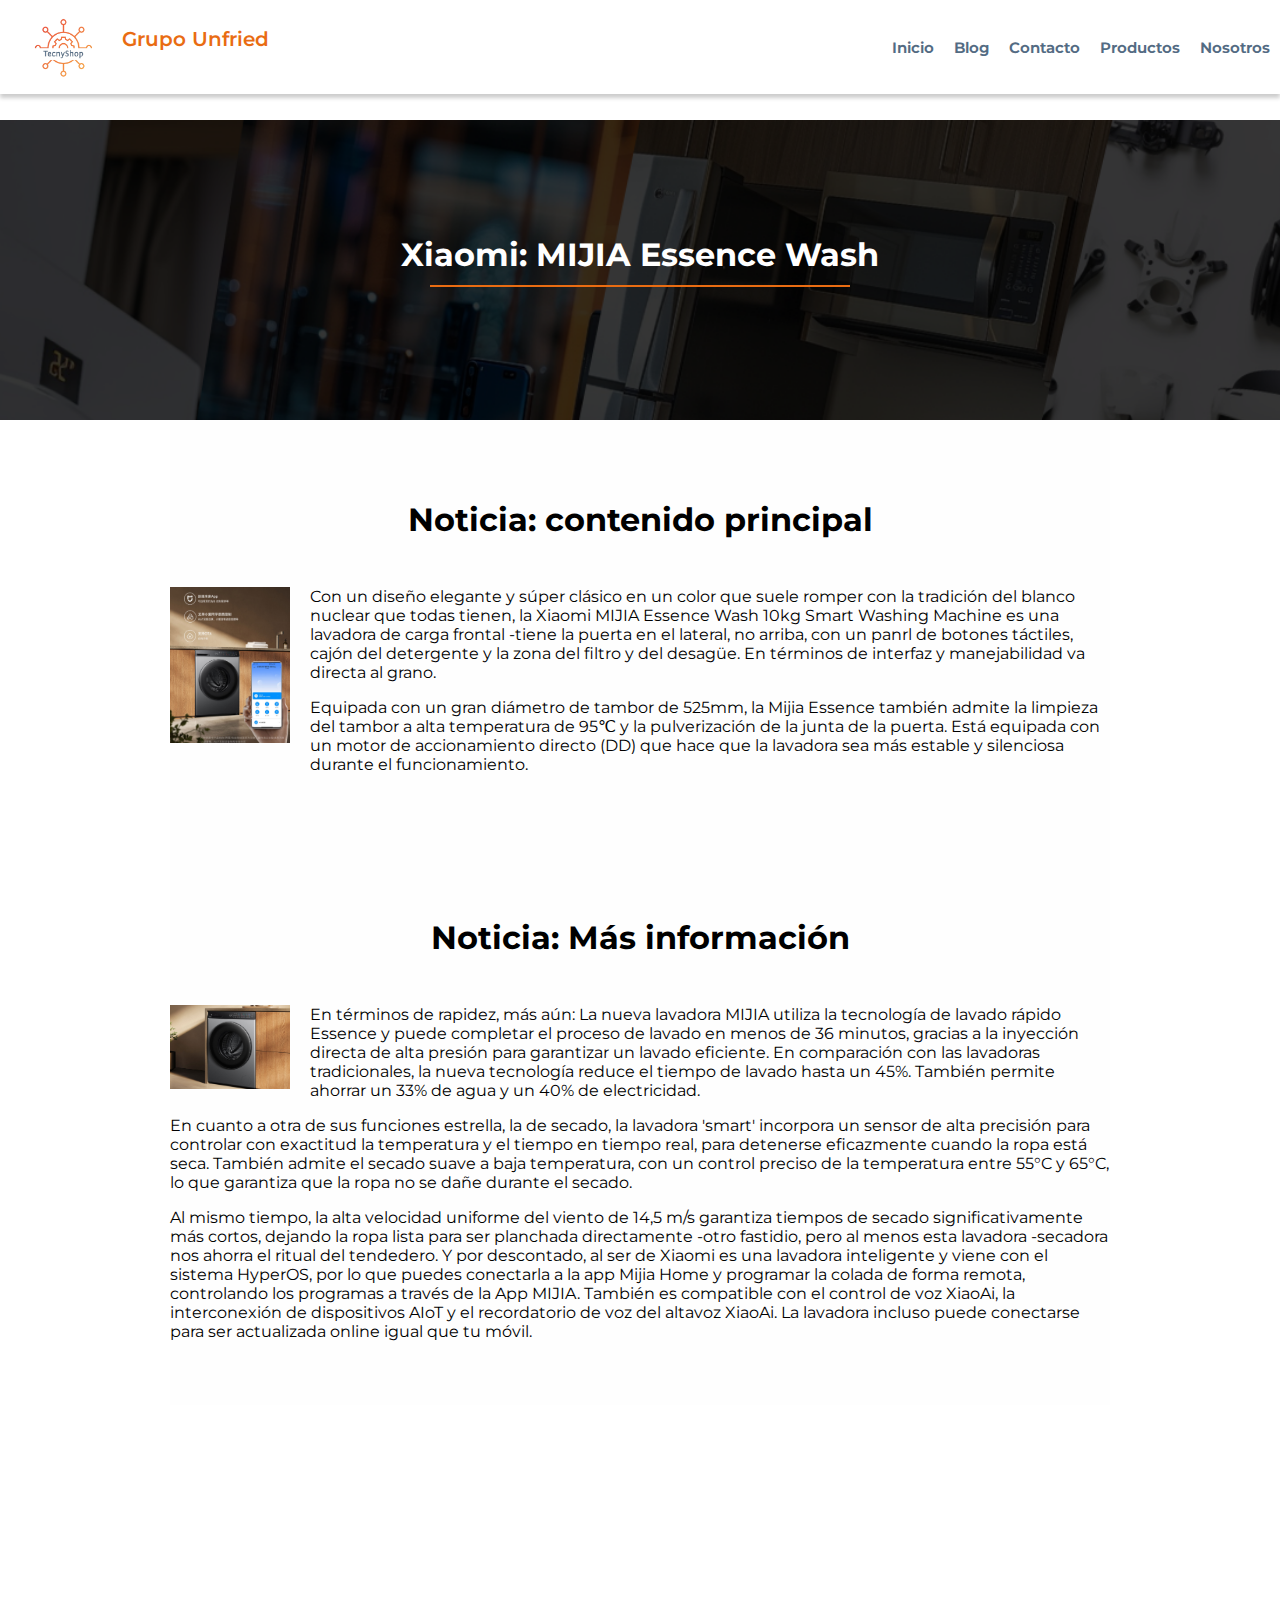
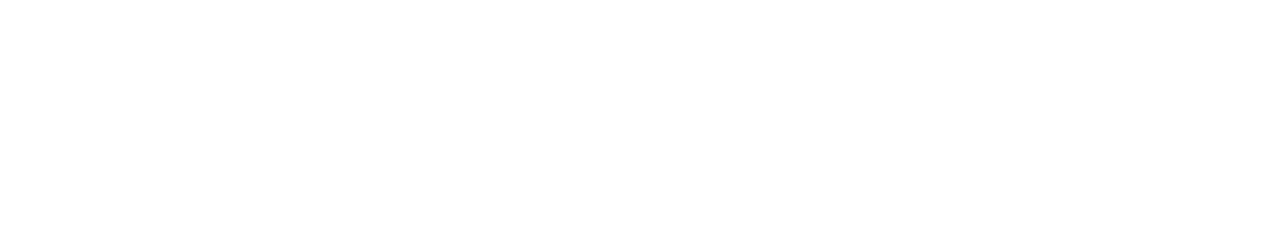
<file: Articulos/ArtXiaomiEssenceWash.html>
<!DOCTYPE html>

<html lang="es">

<head>
    <meta charset="UTF-8">
    <meta name="viewport" content="width=device-width">
    <title>TecnyShop Articulo </title>
    <link rel="stylesheet" href="StyleArticulos.css">

    <link rel="preconnect" href="https://fonts.googleapis.com">
    <link rel="preconnect" href="https://fonts.gstatic.com" crossorigin>
    <link href="https://fonts.googleapis.com/css2?family=Montserrat:ital,wght@0,100..900;1,100..900&display=swap"
        rel="stylesheet">

</head>

<body>

    <header class="header">
        <div class="menu container">
            <a href="#" class="logo"><img src="../Images/Logo TecnyShop.png" alt="Logo de la empresa" class="LogoImg"></a>
            <a href="#" class="logoName">Grupo Unfried</a>
            <nav class="navbar">
                <ul>
                    <li> <a href="../index.html" class="itemNav"> Inicio </a> </li>
                    <li> <a href="../blog.html" class="itemNav"> Blog </a> </li>
                    <li> <a href="../contacto.html" class="itemNav"> Contacto </a> </li>
                    <li> <a href="../productos.html" class="itemNav"> Productos </a> </li>
                    <li> <a href="../nosotros.html" class="itemNav"> Nosotros </a> </li>
                </ul>
            </nav>
        </div>
        <div class="banner">
            <h1> Xiaomi: MIJIA Essence Wash  </h1>
            <hr>
        </div>
    </header>

    <main>
        <section class="principal">
            <div class="SEO" id="SEO">

                <h2 class="titulo-principal">Noticia: contenido principal</h2>

                <img class="utensilios" src="images/XiaomiLavadoraimagen2.jfif" alt="Imagen del producto">

                <p>
                    Con un diseño elegante y súper clásico en un color que suele romper con la tradición del blanco nuclear que todas tienen, la Xiaomi MIJIA Essence Wash 10kg Smart Washing Machine es una lavadora de carga frontal -tiene la puerta en el lateral, no arriba, con un panrl de botones táctiles, cajón del detergente y la zona del filtro y del desagüe. En términos de interfaz y manejabilidad va directa al grano.
                </p>

                <p id="mision">
                    Equipada con un gran diámetro de tambor de 525mm, la Mijia Essence también admite la limpieza del tambor a alta temperatura de 95℃ y la pulverización de la junta de la puerta. Está equipada con un motor de accionamiento directo (DD) que hace que la lavadora sea más estable y silenciosa durante el funcionamiento.
                </p>

            </div>
        </section>

        <section class="principal">
            <div class="PaginaObtimizada" id="PaginaObtimizada">

                <h2 class="titulo-principal">Noticia: Más información</h2>

                <img class="utensilios" src="images/XiaomiLavadoraimagen1.jfif" alt="Imagen del producto">

                <p> 
                    En términos de rapidez, más aún: La nueva lavadora MIJIA utiliza la tecnología de lavado rápido Essence y puede completar el proceso de lavado en menos de 36 minutos, gracias a la inyección directa de alta presión para garantizar un lavado eficiente. En comparación con las lavadoras tradicionales, la nueva tecnología reduce el tiempo de lavado hasta un 45%. También permite ahorrar un 33% de agua y un 40% de electricidad.
                </p>

                <p> 
                    En cuanto a otra de sus funciones estrella, la de secado, la lavadora 'smart' incorpora un sensor de alta precisión para controlar con exactitud la temperatura y el tiempo en tiempo real, para detenerse eficazmente cuando la ropa está seca. También admite el secado suave a baja temperatura, con un control preciso de la temperatura entre 55°C y 65°C, lo que garantiza que la ropa no se dañe durante el secado.
                </p>

                <p> 
                    Al mismo tiempo, la alta velocidad uniforme del viento de 14,5 m/s garantiza tiempos de secado significativamente más cortos, dejando la ropa lista para ser planchada directamente -otro fastidio, pero al menos esta lavadora -secadora nos ahorra el ritual del tendedero. Y por descontado, al ser de Xiaomi es una lavadora inteligente y viene con el sistema HyperOS, por lo que puedes conectarla a la app Mijia Home y programar la colada de forma remota, controlando los programas a través de la App MIJIA. También es compatible con el control de voz XiaoAi, la interconexión de dispositivos AIoT y el recordatorio de voz del altavoz XiaoAi. La lavadora incluso puede conectarse para ser actualizada online igual que tu móvil.
                </p>
            </div>


        </section>
        <div class="video">
            <iframe width="560" height="315" src="https://www.youtube.com/embed/To6c21GKDyY?si=mx4AUnJG71Pkgdrs" title="YouTube video player" frameborder="0" allow="accelerometer; autoplay; clipboard-write; encrypted-media; gyroscope; picture-in-picture; web-share" referrerpolicy="strict-origin-when-cross-origin" allowfullscreen></iframe>
        </div>
        </section>
    </main>
</body>
</html>
</file>
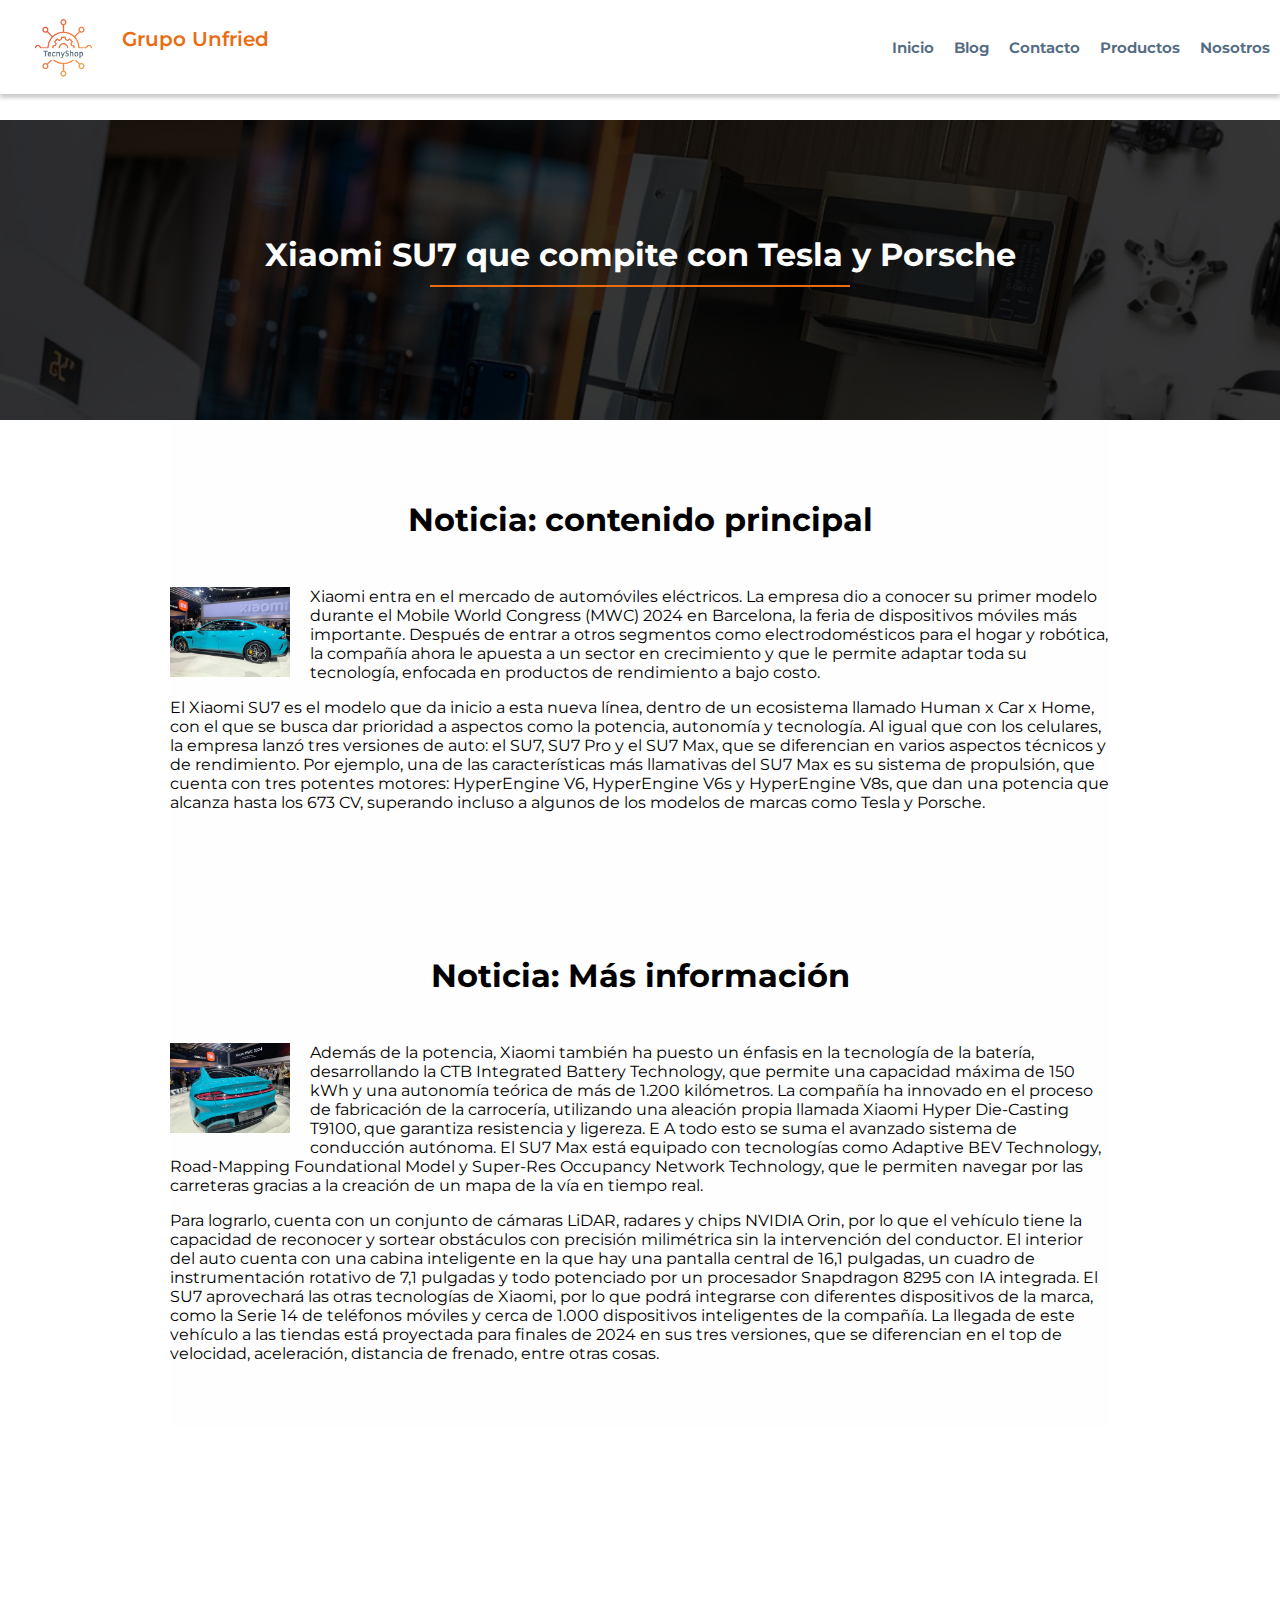
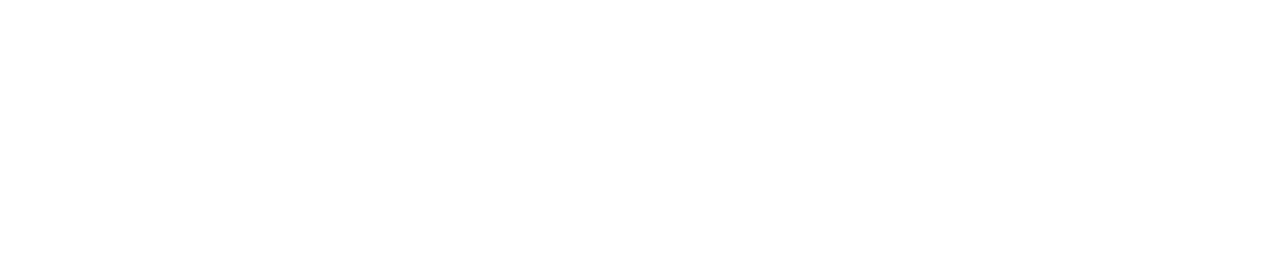
<file: Articulos/ArtXiaomiEv.html>
<!DOCTYPE html>

<html lang="es">

<head>
    <meta charset="UTF-8">
    <meta name="viewport" content="width=device-width">
    <title>TecnyShop Articulo </title>
    <link rel="stylesheet" href="StyleArticulos.css">

    <link rel="preconnect" href="https://fonts.googleapis.com">
    <link rel="preconnect" href="https://fonts.gstatic.com" crossorigin>
    <link href="https://fonts.googleapis.com/css2?family=Montserrat:ital,wght@0,100..900;1,100..900&display=swap"
        rel="stylesheet">

</head>

<body>

    <header class="header">
        <div class="menu container">
            <a href="#" class="logo"><img src="../Images/Logo TecnyShop.png" alt="Logo de la empresa" class="LogoImg"></a>
            <a href="#" class="logoName">Grupo Unfried</a>
            <nav class="navbar">
                <ul>
                    <li> <a href="../index.html" class="itemNav"> Inicio </a> </li>
                    <li> <a href="../blog.html" class="itemNav"> Blog </a> </li>
                    <li> <a href="../contacto.html" class="itemNav"> Contacto </a> </li>
                    <li> <a href="../productos.html" class="itemNav"> Productos </a> </li>
                    <li> <a href="../nosotros.html" class="itemNav"> Nosotros </a> </li>
                </ul>
            </nav>
        </div>
        <div class="banner">
            <h1> Xiaomi SU7 que compite con Tesla y Porsche</h1>
            <hr>
        </div>
    </header>

    <main>
        <section class="principal">
            <div class="SEO" id="SEO">

                <h2 class="titulo-principal">Noticia: contenido principal</h2>

                <img class="utensilios" src="images/ArtXiaomiAv-imagen1.avif" alt="Imagen del producto">

                <p>
                    Xiaomi entra en el mercado de automóviles eléctricos. La empresa dio a conocer su primer modelo
                    durante el Mobile World Congress (MWC) 2024 en Barcelona, la feria de dispositivos móviles más
                    importante. Después de entrar a otros segmentos como electrodomésticos para el hogar y robótica, la
                    compañía ahora le apuesta a un sector en crecimiento y que le permite adaptar toda su tecnología,
                    enfocada en productos de rendimiento a bajo costo.
                </p>

                <p id="mision">
                    El Xiaomi SU7 es el modelo que da inicio a esta nueva línea, dentro de un ecosistema llamado Human x
                    Car x Home, con el que se busca dar prioridad a aspectos como la potencia, autonomía y tecnología.
                    Al igual que con los celulares, la empresa lanzó tres versiones de auto: el SU7, SU7 Pro y el SU7
                    Max, que se diferencian en varios aspectos técnicos y de rendimiento. Por ejemplo, una de las
                    características más llamativas del SU7 Max es su sistema de propulsión, que cuenta con tres potentes
                    motores: HyperEngine V6, HyperEngine V6s y HyperEngine V8s, que dan una potencia que alcanza hasta
                    los 673 CV, superando incluso a algunos de los modelos de marcas como Tesla y Porsche.
                </p>

            </div>
        </section>

        <section class="principal">
            <div class="PaginaObtimizada" id="PaginaObtimizada">

                <h2 class="titulo-principal">Noticia: Más información</h2>

                <img class="utensilios" src="images/ArtXiaomiAv-imagen2.avif" alt="Imagen del producto">

                <p>
                    Además de la potencia, Xiaomi también ha puesto un énfasis en la tecnología de la batería,
                    desarrollando la CTB Integrated Battery Technology, que permite una capacidad máxima de 150 kWh y
                    una autonomía teórica de más de 1.200 kilómetros.

                    La compañía ha innovado en el proceso de fabricación de la carrocería, utilizando una aleación
                    propia llamada Xiaomi Hyper Die-Casting T9100, que garantiza resistencia y ligereza. E

                    A todo esto se suma el avanzado sistema de conducción autónoma. El SU7 Max está equipado con
                    tecnologías como Adaptive BEV Technology, Road-Mapping Foundational Model y Super-Res Occupancy
                    Network Technology, que le permiten navegar por las carreteras gracias a la creación de un mapa de
                    la vía en tiempo real.
                </p>

                <p>
                    Para lograrlo, cuenta con un conjunto de cámaras LiDAR, radares y chips NVIDIA Orin, por lo que el
                    vehículo tiene la capacidad de reconocer y sortear obstáculos con precisión milimétrica sin la
                    intervención del conductor.

                    El interior del auto cuenta con una cabina inteligente en la que hay una pantalla central de 16,1
                    pulgadas, un cuadro de instrumentación rotativo de 7,1 pulgadas y todo potenciado por un procesador
                    Snapdragon 8295 con IA integrada.

                    El SU7 aprovechará las otras tecnologías de Xiaomi, por lo que podrá integrarse con diferentes
                    dispositivos de la marca, como la Serie 14 de teléfonos móviles y cerca de 1.000 dispositivos
                    inteligentes de la compañía.

                    La llegada de este vehículo a las tiendas está proyectada para finales de 2024 en sus tres
                    versiones, que se diferencian en el top de velocidad, aceleración, distancia de frenado, entre otras
                    cosas.
                </p>
            </div>


        </section>
        <div class="video">
            <iframe width="560" height="315" src="https://www.youtube.com/embed/ueEtzLhdePg?si=ZLQTSUtU94ekc3n5"
                title="YouTube video player" frameborder="0"
                allow="accelerometer; autoplay; clipboard-write; encrypted-media; gyroscope; picture-in-picture; web-share"
                referrerpolicy="strict-origin-when-cross-origin" allowfullscreen></iframe>
        </div>
        </section>
    </main>
</body>

</html>
</file>
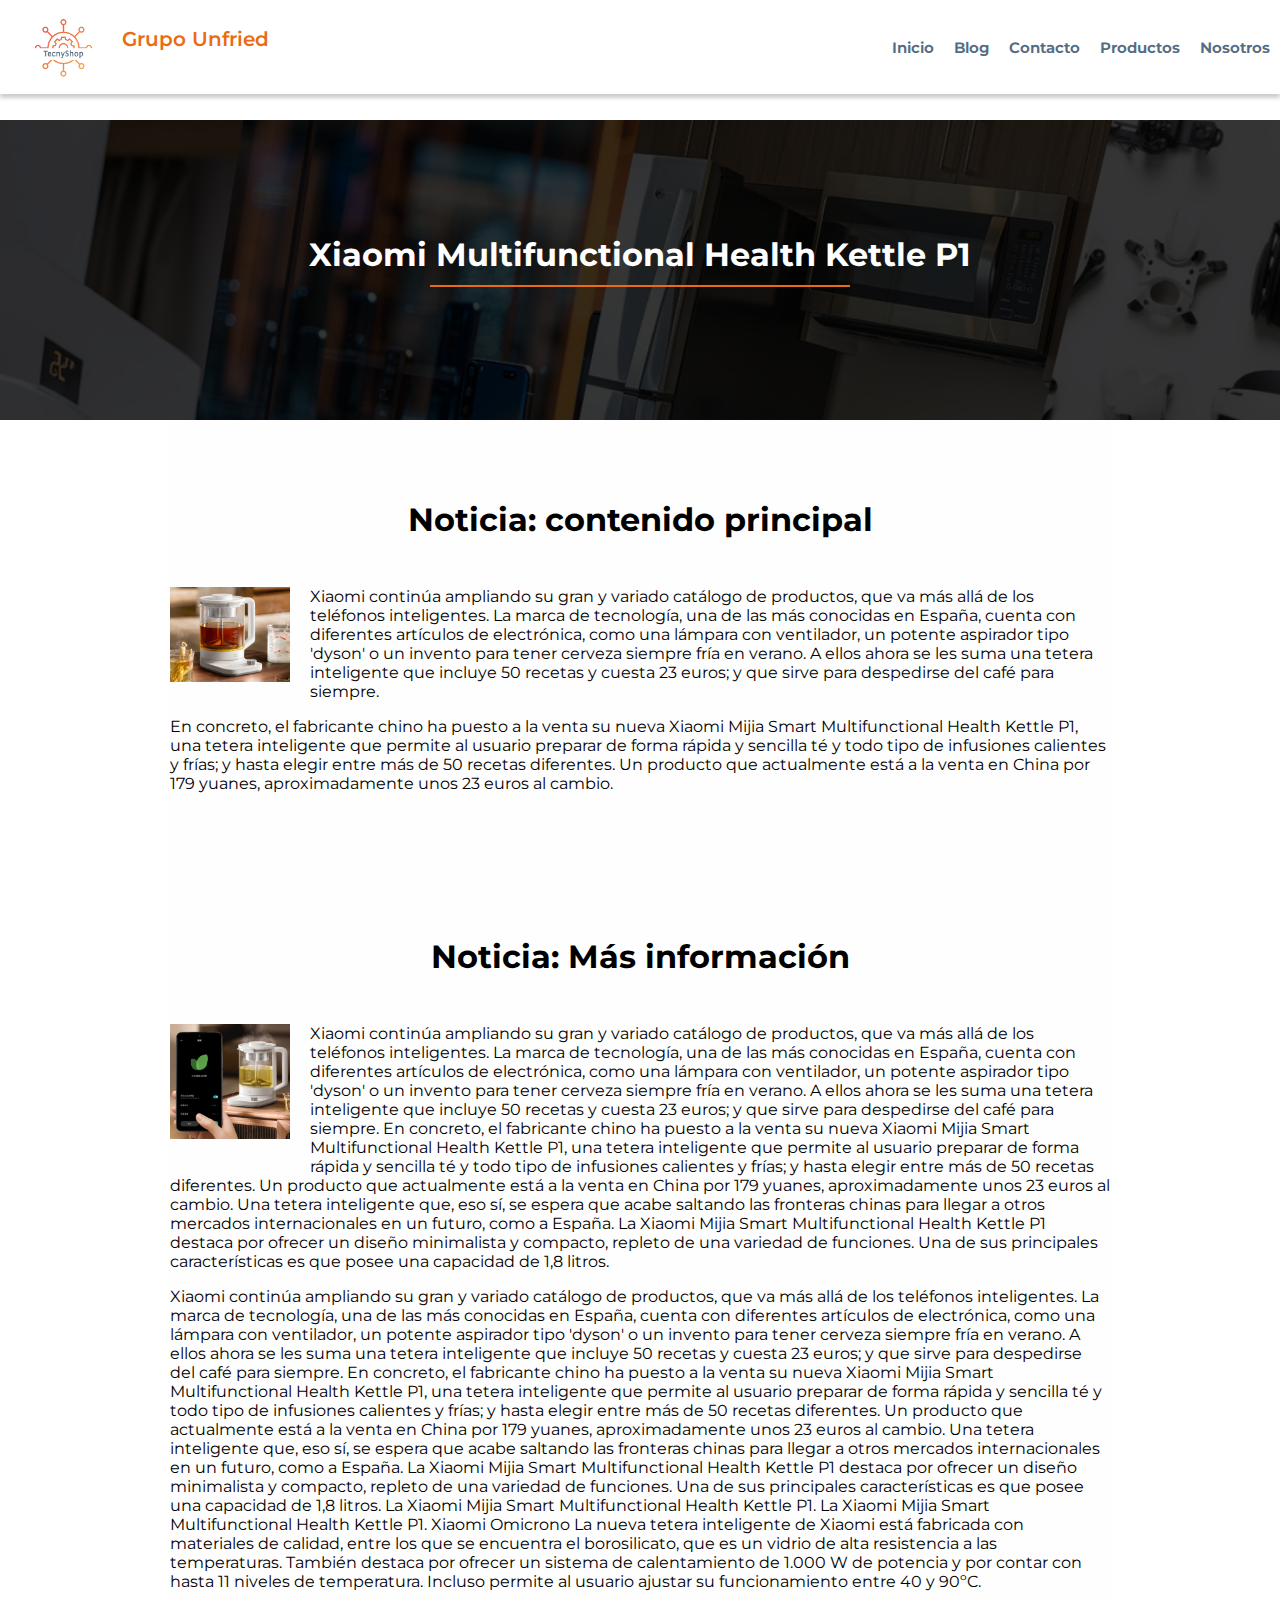
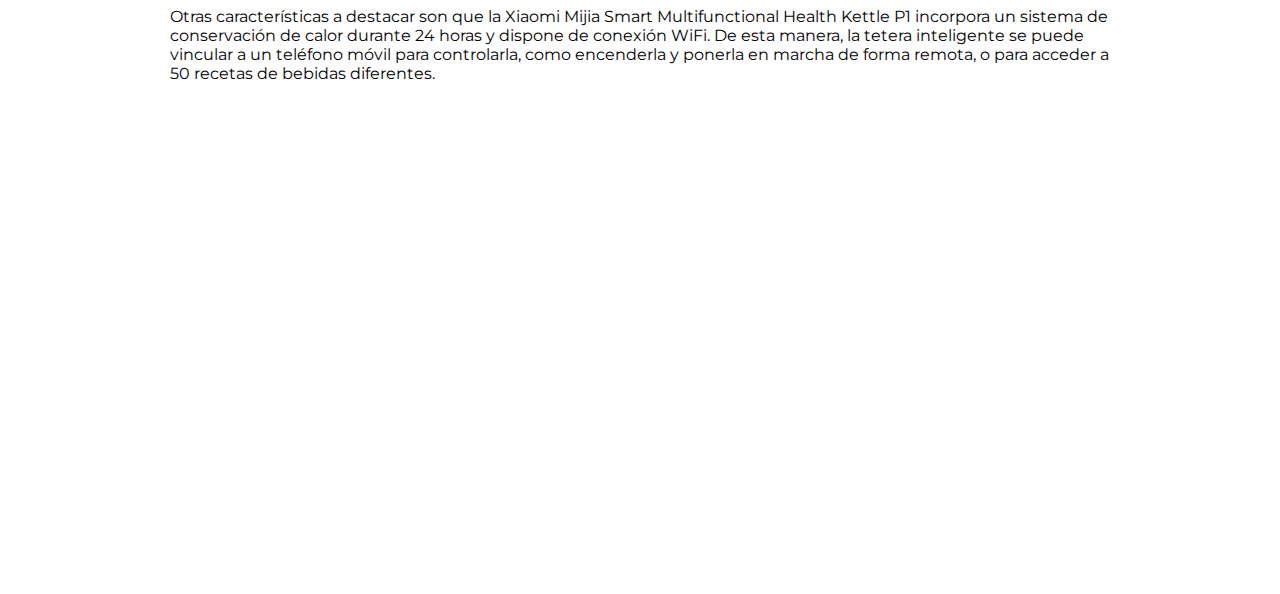
<file: Articulos/ArtXiaomiHealthKettle.html>
<!DOCTYPE html>

<html lang="es">

<head>
    <meta charset="UTF-8">
    <meta name="viewport" content="width=device-width">
    <title>TecnyShop Articulo </title>
    <link rel="stylesheet" href="StyleArticulos.css">

    <link rel="preconnect" href="https://fonts.googleapis.com">
    <link rel="preconnect" href="https://fonts.gstatic.com" crossorigin>
    <link href="https://fonts.googleapis.com/css2?family=Montserrat:ital,wght@0,100..900;1,100..900&display=swap"
        rel="stylesheet">

</head>

<body>

    <header class="header">
        <div class="menu container">
            <a href="#" class="logo"><img src="../Images/Logo TecnyShop.png" alt="Logo de la empresa" class="LogoImg"></a>
            <a href="#" class="logoName">Grupo Unfried</a>
            <nav class="navbar">
                <ul>
                    <li> <a href="../index.html" class="itemNav"> Inicio </a> </li>
                    <li> <a href="../blog.html" class="itemNav"> Blog </a> </li>
                    <li> <a href="../contacto.html" class="itemNav"> Contacto </a> </li>
                    <li> <a href="../productos.html" class="itemNav"> Productos </a> </li>
                    <li> <a href="../nosotros.html" class="itemNav"> Nosotros </a> </li>
                </ul>
            </nav>
        </div>
        <div class="banner">
            <h1> Xiaomi Multifunctional Health Kettle P1 </h1>
            <hr>
        </div>
    </header>

    <main>
        <section class="principal">
            <div class="SEO" id="SEO">

                <h2 class="titulo-principal">Noticia: contenido principal</h2>

                <img class="utensilios" src="images/Health-Kettle-P1-Imagen1.webp" alt="Imagen del producto">

                <p>
                    Xiaomi continúa ampliando su gran y variado catálogo de productos, que va más allá de los teléfonos
                    inteligentes. La marca de tecnología, una de las más conocidas en España, cuenta con diferentes
                    artículos de electrónica, como una lámpara con ventilador, un potente aspirador tipo 'dyson' o un
                    invento para tener cerveza siempre fría en verano. A ellos ahora se les suma una tetera inteligente
                    que incluye 50 recetas y cuesta 23 euros; y que sirve para despedirse del café para siempre.
                </p>

                <p id="mision">
                    En concreto, el fabricante chino ha puesto a la venta su nueva Xiaomi Mijia Smart Multifunctional
                    Health Kettle P1, una tetera inteligente que permite al usuario preparar de forma rápida y sencilla
                    té y todo tipo de infusiones calientes y frías; y hasta elegir entre más de 50 recetas diferentes.
                    Un producto que actualmente está a la venta en China por 179 yuanes, aproximadamente unos 23 euros
                    al cambio.
                </p>

            </div>
        </section>

        <section class="principal">
            <div class="PaginaObtimizada" id="PaginaObtimizada">

                <h2 class="titulo-principal">Noticia: Más información</h2>

                <img class="utensilios" src="images/Health-Kettle-P1-imagen2.webp" alt="Imagen del producto">

                <p>
                    Xiaomi continúa ampliando su gran y variado catálogo de productos, que va más allá de los teléfonos
                    inteligentes. La marca de tecnología, una de las más conocidas en España, cuenta con diferentes
                    artículos de electrónica, como una lámpara con ventilador, un potente aspirador tipo 'dyson' o un
                    invento para tener cerveza siempre fría en verano. A ellos ahora se les suma una tetera inteligente
                    que incluye 50 recetas y cuesta 23 euros; y que sirve para despedirse del café para siempre. En
                    concreto, el fabricante chino ha puesto a la venta su nueva Xiaomi Mijia Smart Multifunctional
                    Health Kettle P1, una tetera inteligente que permite al usuario preparar de forma rápida y sencilla
                    té y todo tipo de infusiones calientes y frías; y hasta elegir entre más de 50 recetas diferentes.
                    Un producto que actualmente está a la venta en China por 179 yuanes, aproximadamente unos 23 euros
                    al cambio.
                    Una tetera inteligente que, eso sí, se espera que acabe saltando las fronteras chinas para llegar a
                    otros mercados internacionales en un futuro, como a España. La Xiaomi Mijia Smart Multifunctional
                    Health Kettle P1 destaca por ofrecer un diseño minimalista y compacto, repleto de una variedad de
                    funciones. Una de sus principales características es que posee una capacidad de 1,8 litros.
                </p>

                <p>
                    Xiaomi continúa ampliando su gran y variado catálogo de productos, que va más allá de los teléfonos
                    inteligentes. La marca de tecnología, una de las más conocidas en España, cuenta con diferentes
                    artículos de electrónica, como una lámpara con ventilador, un potente aspirador tipo 'dyson' o un
                    invento para tener cerveza siempre fría en verano. A ellos ahora se les suma una tetera inteligente
                    que incluye 50 recetas y cuesta 23 euros; y que sirve para despedirse del café para siempre.

                    En concreto, el fabricante chino ha puesto a la venta su nueva Xiaomi Mijia Smart Multifunctional
                    Health Kettle P1, una tetera inteligente que permite al usuario preparar de forma rápida y sencilla
                    té y todo tipo de infusiones calientes y frías; y hasta elegir entre más de 50 recetas diferentes.
                    Un producto que actualmente está a la venta en China por 179 yuanes, aproximadamente unos 23 euros
                    al cambio.



                    Una tetera inteligente que, eso sí, se espera que acabe saltando las fronteras chinas para llegar a
                    otros mercados internacionales en un futuro, como a España. La Xiaomi Mijia Smart Multifunctional
                    Health Kettle P1 destaca por ofrecer un diseño minimalista y compacto, repleto de una variedad de
                    funciones. Una de sus principales características es que posee una capacidad de 1,8 litros.

                    La Xiaomi Mijia Smart Multifunctional Health Kettle P1.
                    La Xiaomi Mijia Smart Multifunctional Health Kettle P1. Xiaomi Omicrono


                    La nueva tetera inteligente de Xiaomi está fabricada con materiales de calidad, entre los que se
                    encuentra el borosilicato, que es un vidrio de alta resistencia a las temperaturas. También destaca
                    por ofrecer un sistema de calentamiento de 1.000 W de potencia y por contar con hasta 11 niveles de
                    temperatura. Incluso permite al usuario ajustar su funcionamiento entre 40 y 90ºC.
                </p>

                <p>
                    Otras características a destacar son que la Xiaomi Mijia Smart Multifunctional Health Kettle P1 incorpora un sistema de conservación de calor durante 24 horas y dispone de conexión WiFi. De esta manera, la tetera inteligente se puede vincular a un teléfono móvil para controlarla, como encenderla y ponerla en marcha de forma remota, o para acceder a 50 recetas de bebidas diferentes. 
                </p>
            </div>


        </section>
        <div class="video">
            <iframe width="560" height="315" src="https://www.youtube.com/embed/aNNSTCC2-co?si=VnEdic4yC2Hou9e6" title="YouTube video player" frameborder="0" allow="accelerometer; autoplay; clipboard-write; encrypted-media; gyroscope; picture-in-picture; web-share" referrerpolicy="strict-origin-when-cross-origin" allowfullscreen></iframe>
        </div>
        </section>
    </main>
</body>

</html>
</file>
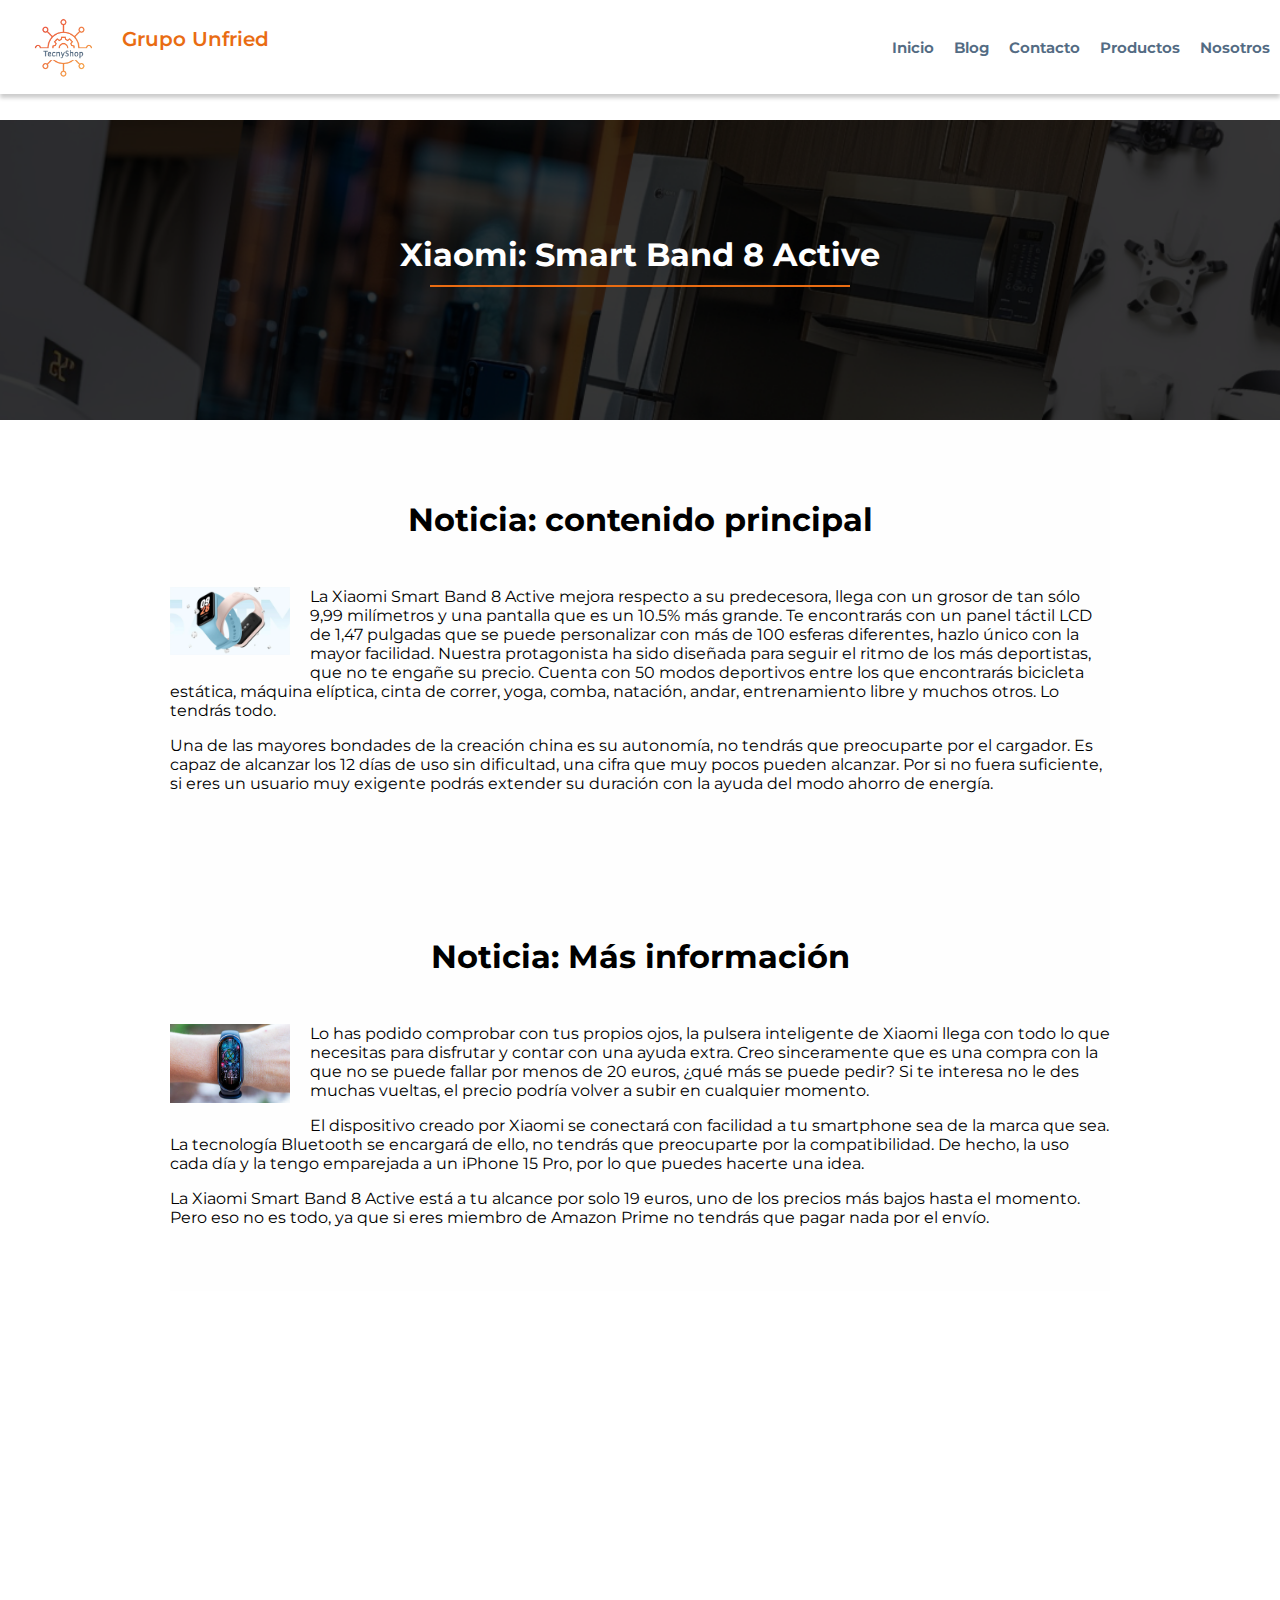
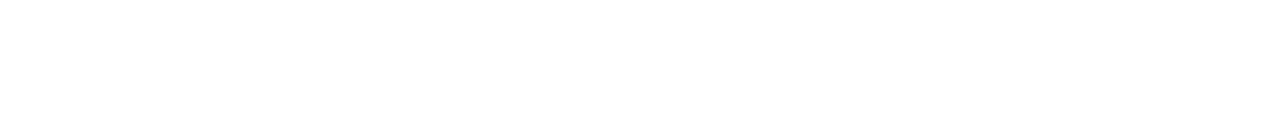
<file: Articulos/ArtXiaomiSmartBand8.html>
<!DOCTYPE html>

<html lang="es">

<head>
    <meta charset="UTF-8">
    <meta name="viewport" content="width=device-width">
    <title>TecnyShop Articulo </title>
    <link rel="stylesheet" href="StyleArticulos.css">

    <link rel="preconnect" href="https://fonts.googleapis.com">
    <link rel="preconnect" href="https://fonts.gstatic.com" crossorigin>
    <link href="https://fonts.googleapis.com/css2?family=Montserrat:ital,wght@0,100..900;1,100..900&display=swap"
        rel="stylesheet">

</head>

<body>

    <header class="header">
        <div class="menu container">
            <a href="#" class="logo"><img src="../Images/Logo TecnyShop.png" alt="Logo de la empresa" class="LogoImg"></a>
            <a href="#" class="logoName">Grupo Unfried</a>
            <nav class="navbar">
                <ul>
                    <li> <a href="../index.html" class="itemNav"> Inicio </a> </li>
                    <li> <a href="../blog.html" class="itemNav"> Blog </a> </li>
                    <li> <a href="../contacto.html" class="itemNav"> Contacto </a> </li>
                    <li> <a href="../productos.html" class="itemNav"> Productos </a> </li>
                    <li> <a href="../nosotros.html" class="itemNav"> Nosotros </a> </li>
                </ul>
            </nav>
        </div>
        <div class="banner">
            <h1> Xiaomi: Smart Band 8 Active </h1>
            <hr>
        </div>
    </header>

    <main>
        <section class="principal">
            <div class="SEO" id="SEO">

                <h2 class="titulo-principal">Noticia: contenido principal</h2>

                <img class="utensilios" src="images/xiaomi-smart-band-8-imagen1.webp" alt="Imagen del producto">

                <p>
                    La Xiaomi Smart Band 8 Active mejora respecto a su predecesora, llega con un grosor de tan sólo 9,99
                    milímetros y una pantalla que es un 10.5% más grande. Te encontrarás con un panel táctil LCD de 1,47
                    pulgadas que se puede personalizar con más de 100 esferas diferentes, hazlo único con la mayor
                    facilidad.

                    Nuestra protagonista ha sido diseñada para seguir el ritmo de los más deportistas, que no te engañe
                    su precio. Cuenta con 50 modos deportivos entre los que encontrarás bicicleta estática, máquina
                    elíptica, cinta de correr, yoga, comba, natación, andar, entrenamiento libre y muchos otros. Lo
                    tendrás todo.
                </p>

                <p id="mision">
                    Una de las mayores bondades de la creación china es su autonomía, no tendrás que preocuparte por el cargador. Es capaz de alcanzar los 12 días de uso sin dificultad, una cifra que muy pocos pueden alcanzar. Por si no fuera suficiente, si eres un usuario muy exigente podrás extender su duración con la ayuda del modo ahorro de energía.
                </p>

            </div>
        </section>

        <section class="principal">
            <div class="PaginaObtimizada" id="PaginaObtimizada">

                <h2 class="titulo-principal">Noticia: Más información</h2>

                <img class="utensilios" src="images/xiaomi-smart-band-8-imagen2.webp" alt="Imagen del producto">

                <p>
                    Lo has podido comprobar con tus propios ojos, la pulsera inteligente de Xiaomi llega con todo lo que necesitas para disfrutar y contar con una ayuda extra. Creo sinceramente que es una compra con la que no se puede fallar por menos de 20 euros, ¿qué más se puede pedir? Si te interesa no le des muchas vueltas, el precio podría volver a subir en cualquier momento.
                </p>

                <p>
                    El dispositivo creado por Xiaomi se conectará con facilidad a tu smartphone sea de la marca que sea. La tecnología Bluetooth se encargará de ello, no tendrás que preocuparte por la compatibilidad. De hecho, la uso cada día y la tengo emparejada a un iPhone 15 Pro, por lo que puedes hacerte una idea.
                </p>

                <p>
                    La Xiaomi Smart Band 8 Active está a tu alcance por solo 19 euros, uno de los precios más bajos hasta el momento. Pero eso no es todo, ya que si eres miembro de Amazon Prime no tendrás que pagar nada por el envío.
                </p>
            </div>


        </section>
        <div class="video">
            <iframe width="560" height="315" src="https://www.youtube.com/embed/wolbnXwuJA0?si=N1eOqLEla1tYJCSz" title="YouTube video player" frameborder="0" allow="accelerometer; autoplay; clipboard-write; encrypted-media; gyroscope; picture-in-picture; web-share" referrerpolicy="strict-origin-when-cross-origin" allowfullscreen></iframe>
        </div>
        </section>
    </main>
</body>

</html>
</file>
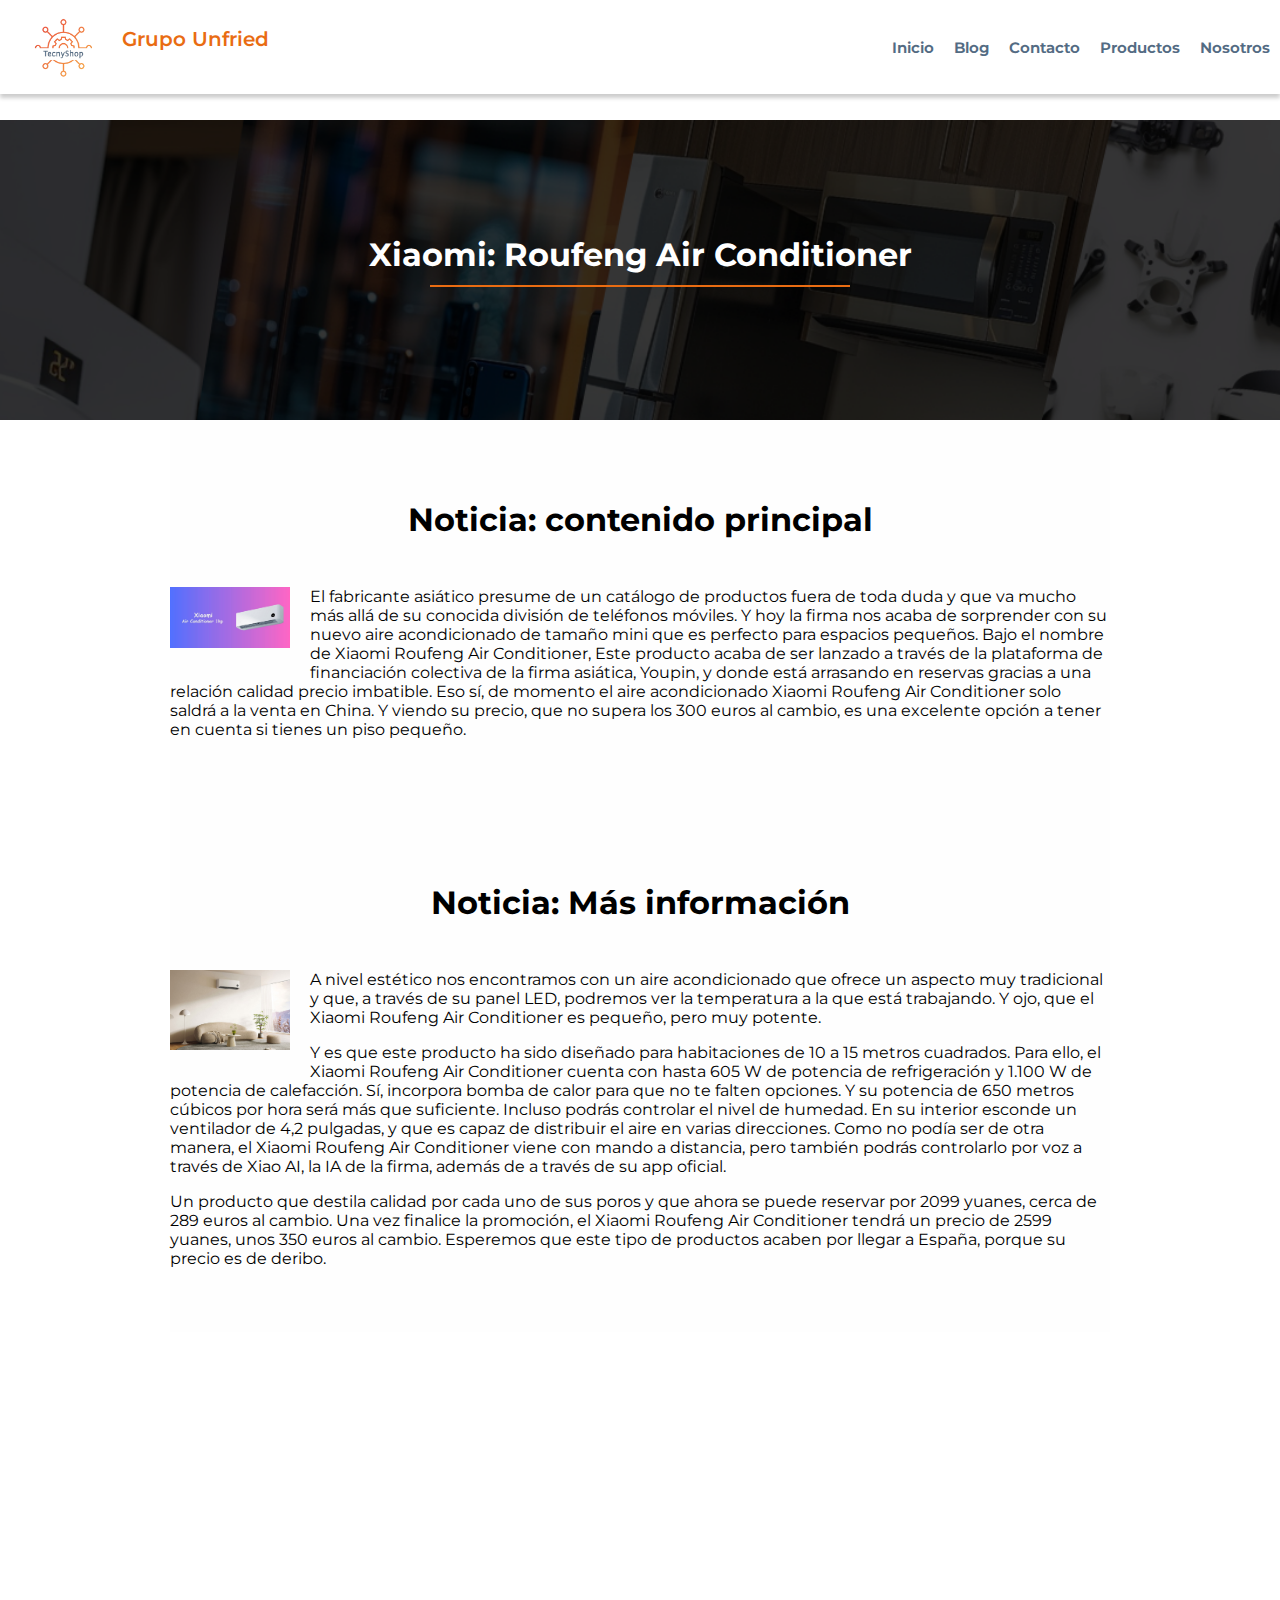
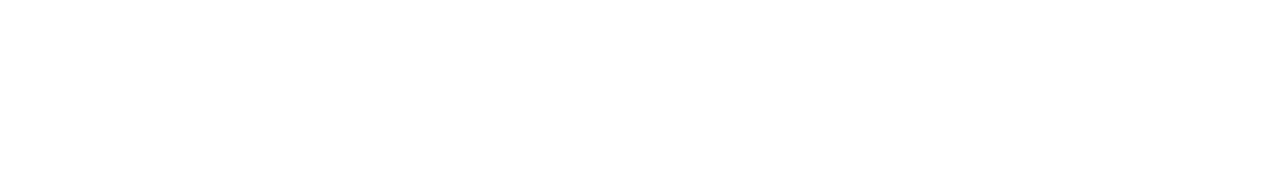
<file: Articulos/XiaomiRoufengAirConditioner.html>
<!DOCTYPE html>

<html lang="es">

<head>
    <meta charset="UTF-8">
    <meta name="viewport" content="width=device-width">
    <title>TecnyShop Articulo </title>
    <link rel="stylesheet" href="StyleArticulos.css">

    <link rel="preconnect" href="https://fonts.googleapis.com">
    <link rel="preconnect" href="https://fonts.gstatic.com" crossorigin>
    <link href="https://fonts.googleapis.com/css2?family=Montserrat:ital,wght@0,100..900;1,100..900&display=swap"
        rel="stylesheet">

</head>

<body>

    <header class="header">
        <div class="menu container">
            <a href="#" class="logo"><img src="../Images/Logo TecnyShop.png" alt="Logo de la empresa" class="LogoImg"></a>
            <a href="#" class="logoName">Grupo Unfried</a>
            <nav class="navbar">
                <ul>
                    <li> <a href="../index.html" class="itemNav"> Inicio </a> </li>
                    <li> <a href="../blog.html" class="itemNav"> Blog </a> </li>
                    <li> <a href="../contacto.html" class="itemNav"> Contacto </a> </li>
                    <li> <a href="../productos.html" class="itemNav"> Productos </a> </li>
                    <li> <a href="../nosotros.html" class="itemNav"> Nosotros </a> </li>
                </ul>
            </nav>
        </div>
        <div class="banner">
            <h1> Xiaomi: Roufeng Air Conditioner</h1>
            <hr>
        </div>
    </header>

    <main>
        <section class="principal">
            <div class="SEO" id="SEO">

                <h2 class="titulo-principal">Noticia: contenido principal</h2>

                <img class="utensilios" src="images/XiaomiRoufengAirConditioner.imagen1.jfif" alt="Imagen del producto">

                <p>
                    El fabricante asiático presume de un catálogo de productos fuera de toda duda y que va mucho más allá de su conocida división de teléfonos móviles. Y hoy la firma nos acaba de sorprender con su nuevo aire acondicionado de tamaño mini que es perfecto para espacios pequeños.

                    Bajo el nombre de Xiaomi Roufeng Air Conditioner, Este producto acaba de ser lanzado a través de la plataforma de financiación colectiva de la firma asiática, Youpin, y donde está arrasando en reservas gracias a una relación calidad precio imbatible.
                    
                    Eso sí, de momento el aire acondicionado Xiaomi Roufeng Air Conditioner solo saldrá a la venta en China. Y viendo su precio, que no supera los 300 euros al cambio, es una excelente opción a tener en cuenta si tienes un piso pequeño.
                </p>

            </div>
        </section>

        <section class="principal">
            <div class="PaginaObtimizada" id="PaginaObtimizada">

                <h2 class="titulo-principal">Noticia: Más información</h2>

                <img class="utensilios" src="images/XiaomiRoufengAirConditioner.imagen2.htm" alt="Imagen del producto">

                <p> 
                    A nivel estético nos encontramos con un aire acondicionado que ofrece un aspecto muy tradicional y que, a través de su panel LED, podremos ver la temperatura a la que está trabajando. Y ojo, que el Xiaomi Roufeng Air Conditioner es pequeño, pero muy potente.
                </p>

                <p> 
                    Y es que este producto ha sido diseñado para habitaciones de 10 a 15 metros cuadrados. Para ello, el Xiaomi Roufeng Air Conditioner cuenta con hasta 605 W de potencia de refrigeración y 1.100 W de potencia de calefacción. Sí, incorpora bomba de calor para que no te falten opciones. Y su potencia de 650 metros cúbicos por hora será más que suficiente.

                    Incluso podrás controlar el nivel de humedad. En su interior esconde un ventilador de 4,2 pulgadas, y que es capaz de distribuir el aire en varias direcciones. Como no podía ser de otra manera, el Xiaomi Roufeng Air Conditioner viene con mando a distancia, pero también podrás controlarlo por voz a través de Xiao AI, la IA de la firma, además de a través de su app oficial.
                </p>

                <p> 
                    Un producto que destila calidad por cada uno de sus poros y que ahora se puede reservar por 2099 yuanes, cerca de 289 euros al cambio. Una vez finalice la promoción, el Xiaomi Roufeng Air Conditioner tendrá un precio de 2599 yuanes, unos 350 euros al cambio. Esperemos que este tipo de productos acaben por llegar a España, porque su precio es de deribo.
                </p>
            </div>


        </section>
        <div class="video">
            <iframe width="560" height="315" src="https://www.youtube.com/embed/XGqBbkxImM4?si=QnejWLF4xjt94LJ1" title="YouTube video player" frameborder="0" allow="accelerometer; autoplay; clipboard-write; encrypted-media; gyroscope; picture-in-picture; web-share" referrerpolicy="strict-origin-when-cross-origin" allowfullscreen></iframe>
        </div>
        </section>
    </main>
</body>
</html>
</file>
<file: css/StyleInicio.css>
/* Reset de estilo básico */
* {
    margin: 0;
    padding: 0;
    box-sizing: border-box;
    text-decoration: none;
    list-style: none;
    scroll-behavior: smooth;
}

/* Fuente principal */
body {
    font-family: "Montserrat", sans-serif;
}

/* Imágenes responsivas */
img {
    max-width: 100%;
    width: 80%;
}

/* Contenedor principal */
.container {
    max-width: 100%;
    display: flex;
}

/* Header */
.header {
    display: flex;
    align-items: center;
    background-color: white;
    padding-top: 130px;
}

/* Menú */
.menu {
    position: absolute;
    top: 0;
    left: 0;
    right: 0;
    display: flex;
    align-items: center;
    justify-content: space-between;
    box-shadow: 0px 4px 4px rgba(0, 0, 0, 0.2);
    margin-top: 15px;
}

.logo {
    font-size: 25px;
    color: #E96C12;
    text-transform: uppercase;
    font-weight: 700;
    margin-bottom: 10px;
    margin-left: 25px;
}

.LogoImg {
    width: 15%;
}

.logoName {
    font-size: 20px;
    color: #E96C12;
    font-weight: 600;
    position: absolute;
    left: 122px;
    margin-bottom: 30px;
}

/* Navbar */
.menu .navbar ul {
    display: flex;
}

.menu .navbar ul li a {
    font-size: 15px;
    padding: 10px;
    font-weight: 650;
    color: #536B83;
    display: block;
    margin-bottom: 10px;
}

.menu .navbar ul li a:hover {
    color: #E96C12;
}

.itemNav::after {
    content: "";
    height: 3px;
    width: 0;
    background-color: #E96C12;
    display: block;
    transition: all 300ms;
}

.itemNav:hover::after {
    width: 100%;
}

/* Contenido del header */
.header-content {
    width: 100%;
    display: flex;
    align-items: center;
    justify-content: flex-end;
    margin-top: 30px;
    box-shadow: 0px 4px 4px rgba(0, 0, 0, 0.2);
    padding-bottom: 30px;
}

.header-txt {
    flex-basis: 50%;
    margin-right: 50px;
}

.header-txt span {
    color: #E96C12;
    font-size: 17px;
    font-weight: 600;
    display: block;
    margin-bottom: 25px;
}

.header-txt h1 {
    font-size: 30px;
    text-transform: capitalize;
    line-height: 1;
    color: #536B83;
    margin-bottom: 35px;
}

.header-txt p {
    font-size: 17px;
    color: #536B83;
    margin-bottom: 35px;
}

.butons {
    display: flex;
}

.btn-1,
.btn-2 {
    display: inline-block;
    padding: 13px 25px;
    color: white;
    text-transform: capitalize;
    margin-bottom: 20px;
    border-radius: 8px;
}

.butons :hover {
    transition: all 250ms ease;
    font-weight: bold;
}

.btn-1 {
    background-color: #E96C12;
    margin-right: 20px;
}

.btn-2 {
    background-color: #536B83;
}

/* Paginación */
.pagcontainer {
    display: flex;
    justify-content: center;
    align-items: center;
    margin-top: 15px;
    background-color: white;
}

.navpag {
    display: flex;
    justify-content: center;
}

.navpag ul {
    display: flex;
    padding: 0;
    margin: 0;
}

.navpag ul li {
    list-style: none;
}

.navpag ul li a {
    font-size: 15px;
    padding: 10px;
    font-weight: 650;
    color: #536B83;
    display: block;
    margin-bottom: 10px;
}

.navpag ul li a:hover {
    font-size: 16px;
    color: #E96C12;
}

.itemPag::after {
    content: "";
    height: 3px;
    width: 0;
    background-color: #E96C12;
    display: block;
    transition: all 300ms;
}

.itemPag:hover::after {
    width: 100%;
}

/*Section about*/

.about {
    text-align: center;
    padding: 100px;
    background-color: white;
    display: flex;
}

.about-text {
    flex-basis: 50%;
    padding-right: 35PX;
}

.about-text span {
    font-size: 14px;
    text-transform: uppercase;
    color: #E96C12;
    font-weight: bold;
    
}

h2 {
    font-size: 35px;
    color: #536B83;
    margin: 15px 0;
    line-height: 1;
}

hr {
    border: 1px solid #E96C12;
    width: 10%;
    margin-bottom: 30px;
}

.about-img {
    flex-basis: 50%;
}

.about-img img {
    width: 58%;
    border-radius: 15px;
    box-shadow: 0 0 20px rgba(0, 0, 0, 0.4);
}

.about-img img:hover {
    transition: all 250ms ease;
    border: solid chocolate;
    box-shadow: 0 10px 20px rgba(0, 0, 0, 0.4);
}

/*Section diferenciales*/

.diferenciales {
    padding: 100px 100px;
    background-color: #E3E3E3;
    text-align: center;
}

.diferenciales span {
    color: #E96C12;
    font-weight: bold;
}

.diferenciales-content {
    text-align: center;
    display: flex;
    justify-content: space-between;
    margin-top: 60px;
}

.diferenciales-content :hover:not(p):not(h4) {
    transition: all 250ms ease;
    font-weight: bold;
    border: solid chocolate;
}

.diferencial-1 {
    text-align: center;
    flex-basis: calc(50% - 25px);
    background-color: white;
    padding: 25px;
    box-shadow: 0 0 20px rgba(0, 0, 0, 0.4);
    border-radius: 7px;
    width: 40%;
    transition: all 300ms ease;
}

.diferencial-1 h4 {
    color: black;
    font-size: 15px;
    margin-bottom: 15px;
}

.diferencial-1 p {
    color: black;
    font-size: 15px;
    margin-bottom: 10px;
}

.Icono-Diferencial {
    width: 70px;
    height: 70px;
    border-radius: 50%;
    border: 4px solid #E96C12;
    margin-bottom: 15px;
    background-color: white;
}

/*Section de servicios*/

.Servicios {
    padding: 100px;
    display: flex;
    flex-direction: column;
    align-items: center;
}

.Servicios span {
    color: #E96C12;
    font-weight: bold;
}

.Servicios hr {
    width: 5%;
}

.Servicios-content {
    display: flex;
    justify-content: space-between;
    width: 100%;
    margin-top: 25px;
}

.Servicios-content :hover:not(p):not(h3) {
    transition: all 250ms ease;
    font-weight: bold;
    border: solid chocolate;
}

.Servicio-1 {
    flex-basis: calc(33.3% - 20px);
    border: 1px solid #E96C12;
    padding: 30px 50px;
    text-align: center;
    box-shadow: 0 0 20px rgba(0, 0, 0, 0.4);
    transition: all 300ms ease;
}

.Servicio-1 span {
    font-size: 16px;
    font-weight: 800;
    color: #E96C12
}

.Servicio-1 h3 {
    padding: 8px;
    font-size: 20px;
    color: #FFFFFF;
    margin: 25px 0 35px 0;
    background: linear-gradient(90deg,
            rgba(245, 99, 72, 1) 0%,
            rgba(254, 140, 32, 1) 100%);
}

.Servicio-1 p {
    margin-bottom: 20px;
}

/*Section de informacion*/

.informacion {
    margin-top: 60px;
    background-color: #E3E3E3;
}

.informacion-content {
    display: flex;
    flex-wrap: wrap;
    /* Asegura que el contenido se ajuste bien en pantallas pequeñas */
}

.informacion-txt {
    flex-basis: 50%;
    max-width: 500px;
    margin: 0 auto;
    padding: 80px 0 0 0;
}

.informacion-txt :hover {
    transition: all 250ms ease;
    font-weight: bold;
}

.informacion-txt span {
    font-size: 13px;
    font-weight: 800;
    color: #E96C12;
    margin-top: 30px;
}

.informacion-txt h3 {
    font-size: 25px;
    margin-top: 6px;
    color: #536B83;
}

.informacion-txt hr {
    margin-top: 10px;
    margin-left: 12px;
    height: 2px;
    /* Ajusta el grosor */
}

::placeholder {
    color: #536B83;
}

.informacion-img {
    flex-basis: 50%;
    display: flex;
    /* Añadir display flex para centrar la imagen */
    align-items: center;
    /* Centrar verticalmente */
    justify-content: center;
    /* Centrar horizontalmente */
}

.informacion-img :hover {
    transition: all 250ms ease;
    border: solid chocolate;
}

.informacion-img img {
    width: 100%;
    height: 100%;
    object-fit: cover;
    /* Hace que la imagen cubra todo el espacio sin distorsionarse */
    box-shadow: 0 0 20px rgba(0, 0, 0, 0.4);
    filter: brightness(0.7);
    /* Aplica un filtro oscuro */
}

/*Section de productos*/

.productos {
    padding: 100px 0; /* Reducido el padding superior e inferior */
    text-align: center;
    background-color: white;
    width: 100%;
}

.productos span{
    font-size: 16px;
    font-weight: 800;
    color: #E96C12
}

.productos hr{
    margin: 0 auto; /* Centrar horizontalmente el hr */
    width: 50%; /* Ajustar el ancho del hr */
    border: none; /* Asegurar que no haya borde */
    border-top: 1px solid #E96C12 /* Estilo de la línea */
}

.productos-content {
    display: flex;
    margin-top: 35px;
    justify-content: center;
    flex-wrap: wrap; /* Permite que los productos se envuelvan en varias líneas */
}

.productos-content :hover:not(p):not(h3):not(span):not(.producto-txt):not(img) {
    transition: all 300ms ease;
    transform: translateY(-3%);
    box-shadow: 0 .3rem 5rem rgba(0, 0, 0, 0.3);
}

.producto-1 {
    margin: 30px;
    flex-basis: calc(30% - 150px); /* Ajustado el tamaño de cada producto */
    background-color: #f1f0f0;
    border: 1px solid #536B83;
    text-align: center;
    box-shadow: 0 0 20px rgba(0, 0, 0, 0.4);
}

.producto-1 img {
    margin-bottom: 10px; /* Margen inferior de la imagen reducido */
    width: 100%; /* Ancho de la imagen ajustado para ocupar todo el espacio disponible */
}

.producto-txt {
    padding: 15px; /* Padding del texto reducido */
}

.producto-txt span {
    color: #536B83;
    font-size: 15px;
}

.producto-txt h3 {
    color: #E96C12;
    font-size: 16px; /* Tamaño del título reducido */
    margin: 10px 0; /* Margen del título ajustado */
}

.producto-txt p {
    font-size: 12px;
}

/*Footer*/
footer{
    background-color: #536B83;
    color: #fff;
    padding: 70px 0;
}
.footer-fila{
    display: flex;
    flex-wrap: wrap;
    margin-left: 10%;
}
.footer-columna{
    width: 25%;
    padding: 0 15px;
}
.footer-columna hr{
    border: 1px solid #E96C12;
    width: 20%;
    margin: 4% 0 4%;
}
.footer-columna h4{
    text-transform: capitalize;
    position: relative;
}
.footer-columna ul{
    margin-top: 10%;
}
.footer-columna ul li {
    margin-bottom: 25px;
}
.footer-columna ul li a{
    font-size: .9rem;
    color: #fff;
    transition: all 300ms ease;
}
.footer-columna ul li a:hover{
    padding-left: 8px;
}

/*Social Links*/
.social-links{
    margin-top: 9%;
}
.social-links a{
    display: inline-block;
    background-color: rgba(255, 255, 255, 0.2);
    height: 40px;
    width: 40px;
    margin: 0 10px 10px 0;
    line-height: 40px;
    text-align: center;
    border-radius: 50%;
    color: #fff;
    font-size: 1.1rem;
    transition: all 0.5s ease;
}
.social-links a:hover{
    color: #000;
    background-color: #fff;
}
</file>
<file: css/StyleAcercaDe.css>
/* Reset de estilo básico */
* {
    margin: 0;
    padding: 0;
    box-sizing: border-box;
    text-decoration: none;
    list-style: none;
    scroll-behavior: smooth;
}

/* Fuente principal */
body {
    font-family: "Montserrat", sans-serif;
}

/* Imágenes responsivas */
img {
    max-width: 100%;
    width: 80%;
}

p:hover {
    transition: all 250ms ease;
    font-weight: bold;
}


/* Contenedor principal */
.container {
    max-width: 100%;
    display: flex;
}

span {
    color: #E96C12;
}

/* Header */
.header {
    display: flex;
    align-items: center;
    background-color: white;
    padding-top: 130px;
}

/* Menú */
.menu {
    position: absolute;
    top: 0;
    left: 0;
    right: 0;
    display: flex;
    align-items: center;
    justify-content: space-between;
    box-shadow: 0px 4px 4px rgba(0, 0, 0, 0.2);
    margin-top: 15px;
}

.logo {
    font-size: 25px;
    color: #E96C12;
    text-transform: uppercase;
    font-weight: 700;
    margin-bottom: 10px;
    margin-left: 25px;
}

.LogoImg {
    width: 15%;
}

.logoName {
    font-size: 20px;
    color: #E96C12;
    font-weight: 600;
    position: absolute;
    left: 122px;
    margin-bottom: 30px;
}

/* Navbar */
.menu .navbar ul {
    display: flex;
}

.menu .navbar ul li a {
    font-size: 15px;
    padding: 10px;
    font-weight: 650;
    color: #536B83;
    display: block;
    margin-bottom: 10px;
}

.menu .navbar ul li a:hover {
    color: #E96C12;
}

.itemNav::after {
    content: "";
    height: 3px;
    width: 0;
    background-color: #E96C12;
    display: block;
    transition: all 300ms;
}

.itemNav:hover::after {
    width: 100%;
}

/*Header*/
.header {
    padding-top: 120px;
}

.banner {
    background: url(../Images/BannerProductos.png);
    width: 100%;
    height: 300px;
    padding: 9%;
    background-position: center;
    background-size: cover;
    background-attachment: fixed;
}

.banner h1 {
    color: #fff;
    text-align: center;
}

.banner hr {
    border: 1px solid #E96C12;
    width: 40%;
    margin-left: 30%;
    margin-top: 1%;
}

/*Section de autores*/

.autores {
    padding: 100px 0; /* Reducido el padding superior e inferior */
    text-align: center;
    background-color: white;
    width: 100%;
}

.autores span{
    font-size: 16px;
    font-weight: 800;
    color: #E96C12
}

.autores hr{
    margin: 0 auto; /* Centrar horizontalmente el hr */
    width: 50%; /* Ajustar el ancho del hr */
    border: none; /* Asegurar que no haya borde */
    border-top: 1px solid #E96C12 /* Estilo de la línea */
}

.autores-content {
    display: flex;
    margin-top: 35px;
    justify-content: center;
    flex-wrap: wrap; /* Permite que los productos se envuelvan en varias líneas */
}

.autores-content :hover:not(p):not(h3):not(span):not(.producto-txt):not(img) {
    transition: all 300ms ease;
    transform: translateY(-3%);
    box-shadow: 0 .3rem 5rem rgba(0, 0, 0, 0.3);
}

.autor-1 {
    margin: 30px;
    flex-basis: calc(30% - 150px); /* Ajustado el tamaño de cada producto */
    background-color: #f1f0f0;
    border: 1px solid #536B83;
    text-align: center;
    box-shadow: 0 0 20px rgba(0, 0, 0, 0.4);
}

.autor-1 img {
    margin-bottom: 10px; /* Margen inferior de la imagen reducido */
    width: 100%; /* Ancho de la imagen ajustado para ocupar todo el espacio disponible */
    height: 60%;
}

.autor-txt {
    padding: 15px; /* Padding del texto reducido */
}

.autor-txt span {
    color: #536B83;
    font-size: 15px;
}

.autor-txt h3 {
    color: #E96C12;
    font-size: 16px; /* Tamaño del título reducido */
    margin: 10px 0; /* Margen del título ajustado */
}

.autor-txt p {
    font-size: 12px;
}

/*Footer*/
footer{
    background-color: #536B83;
    color: #fff;
    padding: 70px 0;
    margin-top: 6%;
}
.footer-fila{
    display: flex;
    flex-wrap: wrap;
    margin-left: 10%;
}
.footer-columna{
    width: 25%;
    padding: 0 15px;
}
.footer-columna hr{
    border: 1px solid #E96C12;
    width: 20%;
    margin: 4% 0 4%;
}
.footer-columna h4{
    text-transform: capitalize;
    position: relative;
}
.footer-columna ul{
    margin-top: 10%;
}
.footer-columna ul li {
    margin-bottom: 25px;
}
.footer-columna ul li a{
    font-size: .9rem;
    color: #fff;
    transition: all 300ms ease;
}
.footer-columna ul li a:hover{
    padding-left: 8px;
}

/*Social Links*/
.social-links{
    margin-top: 9%;
}
.social-links a{
    display: inline-block;
    background-color: rgba(255, 255, 255, 0.2);
    height: 40px;
    width: 40px;
    margin: 0 10px 10px 0;
    line-height: 40px;
    text-align: center;
    border-radius: 50%;
    color: #fff;
    font-size: 1.1rem;
    transition: all 0.5s ease;
}
.social-links a:hover{
    color: #000;
    background-color: #fff;
}
</file>
<file: css/StyleBlog.css>
/* Reset de estilo básico */
* {
    margin: 0;
    padding: 0;
    box-sizing: border-box;
    text-decoration: none;
    list-style: none;
}

/* Fuente principal */
body {
    font-family: "Montserrat", sans-serif;
    background-color: white;
}

/* Contenedor principal */
.container {
    max-width: 100%;
    margin: 0 auto;
}

/* Imágenes responsivas */
img {
    max-width: 100%;
    width: 70%;
}

/* Header */
.header {
    display: flex;
    align-items: center;
    background-color: white;
    padding-top: 130px;
}

/* Menú */
.menu {
    position: absolute;
    top: 0;
    left: 0;
    right: 0;
    display: flex;
    align-items: center;
    justify-content: space-between;
    box-shadow: 0px 4px 4px rgba(0, 0, 0, 0.2);
    margin-top: 15px;
}

.logo {
    font-size: 25px;
    color: #E96C12;
    text-transform: uppercase;
    font-weight: 700;
    margin: 0 0 10px 25px;
}

.LogoImg {
    width: 15%;
}

.logoName {
    font-size: 20px;
    color: #E96C12;
    font-weight: 600;
    position: absolute;
    left: 122px;
    margin-bottom: 30px;
}

/* Navbar */
.menu .navbar ul {
    display: flex;
}

.menu .navbar ul li a {
    font-size: 15px;
    padding: 10px;
    font-weight: 650;
    color: #536B83;
    display: block;
    margin-bottom: 10px;
}

.menu .navbar ul li a:hover {
    color: #E96C12;
}

.itemNav::after {
    content: "";
    height: 3px;
    width: 0;
    background-color: #E96C12;
    display: block;
    transition: all 300ms;
}

.itemNav:hover::after {
    width: 100%;
}

/* Footer */
footer {
    background-color: #536B83;
    color: #fff;
    padding: 70px 0;
}

.footer-fila {
    display: flex;
    flex-wrap: wrap;
    margin-left: 10%;
}

.footer-columna {
    width: 25%;
    padding: 0 15px;
}

.footer-columna hr {
    border: 1px solid #E96C12;
    width: 20%;
    margin: 4% 0;
}

.footer-columna h4 {
    text-transform: capitalize;
    position: relative;
}

.footer-columna ul {
    margin-top: 10%;
}

.footer-columna ul li {
    margin-bottom: 25px;
}

.footer-columna ul li a {
    font-size: .9rem;
    color: #fff;
    transition: all 300ms ease;
}

.footer-columna ul li a:hover {
    padding-left: 8px;
}

/* Social Links */
.social-links {
    margin-top: 9%;
}

.social-links a {
    display: inline-block;
    background-color: rgba(255, 255, 255, 0.2);
    height: 40px;
    width: 40px;
    margin: 0 10px 10px 0;
    line-height: 40px;
    text-align: center;
    border-radius: 50%;
    color: #fff;
    font-size: 1.1rem;
    transition: all 0.5s ease;
}

.social-links a:hover {
    color: #000;
    background-color: #fff;
}

/* Contenido del header */
.header-content {
    width: 100%;
    display: flex;
    align-items: center;
    justify-content: flex-end;
    margin-top: 30px;
    box-shadow: 0px 4px 4px rgba(0, 0, 0, 0.2);
    padding: 0 0 10px 200px;
}

.header-txt {
    flex-basis: 50%;
    margin-right: 50px;
}

.header-txt span {
    color: #E96C12;
    font-size: 17px;
    font-weight: 600;
    display: block;
    margin-bottom: 25px;
}

.header-txt h1 {
    font-size: 30px;
    text-transform: capitalize;
    line-height: 1;
    color: #536B83;
    margin-bottom: 35px;
}

.header-txt p {
    font-size: 17px;
    color: #536B83;
    margin-bottom: 35px;
}

.imgMuestra {
    width: 68%;
    padding-left: 60px;
    margin-bottom: 50px;
}

/* Productos */
.productos {
    padding: 50px 0 50px 80px;
    position: relative;
    box-shadow: 0 5px 20px rgba(0, 0, 0, 0.4);
}
.producto{
    box-shadow: 0 0 20px rgba(0, 0, 0, 0.4);
    border-radius: 5px;
    transition: all 500ms ease;
    padding: 20px;
}
.producto:hover{
    transform: translateY(-3%);
}
.txt {
    display: flex;
    align-items: center;
    justify-content: space-between;
    margin-top: 40px;
    margin-bottom: 40px;
}

.txt h2 {
    font-size: 25px;
    color: #E96C12;
}

.productos-content {
    display: flex;
    gap: 10px;
}

.producto img {
    width: 190px;
    height: 190px;
    border-radius: 15px;
    transition: all 240ms ease;
}

.producto-nombre {
    margin-top: 10px;
    text-align: center;
}

.producto-nombre h3 {
    font-size: 13px;
    padding-left: 15px;
    color: #536B83;
}


/* Menú lateral */
#btn-menu {
    display: none;
}

#btn-menuLateral{
    color: #E96C12;
}

.container-menuLateral {
    position: fixed;
    background: rgba(245, 142, 7, 0.836);
    width: 15%;
    height: 100vh;
    top: 0;
    left: 0;
    transition: all 500ms ease;
    opacity: 0;
    visibility: hidden;
}

#btn-menu:checked~.container-menuLateral {
    opacity: 1;
    visibility: visible;
}

.cont-menuLateral {
    position: fixed;
    width: 100%;
    max-width: 250px;
    background: #f8f3f3;
    height: 100vh;
    position: relative;
    transition: all 500ms ease;
    transform: translateX(-100%);
}

#btn-menu:checked~.container-menuLateral .cont-menuLateral {
    transform: translateX(0%);
}

.cont-menuLateral nav {
    transform: translateY(15%);
}

.cont-menuLateral nav a {
    display: block;
    text-decoration: none;
    padding: 20px;
    color: #000000;
    border-left: 5px solid transparent;
    transition: all 400ms ease;
}

.cont-menuLateral nav a:hover {
    border-left: 5px solid #f8f3f3;
    background: #f88e03;
}

.cont-menuLateral label {
    position: absolute;
    right: 5px;
    top: 10px;
    color: #ffff;
    cursor: pointer;
    font-size: 18px;
}

/* Fin de Menú lateral */

/* About */
.about {
    padding: 60px 50px;
}

.about-content {
    display: flex;
}

.about-1,
.about-in1,
.about-in2 {
    background-position: center center;
    background-repeat: no-repeat;
    background-size: cover;
    padding: 25px;
    display: flex;
    align-items: end;
    box-shadow: 0 10px 20px rgba(0, 0, 0, 0.4);
    transition: all 150ms ease;
}

.about-1 {
    width: 50%;
    background-image: linear-gradient(rgba(0, 0, 0, 0.2), rgba(0, 0, 0, 0.2)), url(../Images/XiaomiNews/XiaomiSerie14New.jpeg);
    height: 500px;
}

.about-1:hover,
.about-in1:hover,
.about-in2:hover {
    border: solid chocolate;
}

.about-1 img,
.about-in1 img,
.about-in2 img {
    width: 10%;
    transition: all 150ms ease;
}

.about-1 img:hover,
.about-in1 img:hover,
.about-in2 img:hover {
    width: 13%;
}

.about-1 h3,
.about-in1 h3,
.about-in2 h3 {
    font-size: 12px;
    color: #E0FFFF;
    margin-left: 15px;
}

.about-2 {
    width: 50%;
    margin-left: 10px;
}

.about-in1,
.about-in2 {
    height: 245px;
    margin-bottom: 10px;
}

.about-in1 {
    background-image: linear-gradient(rgba(0, 0, 0, 0.1), rgba(0, 0, 0, 0.1)), url(../Images/XiaomiNews/MijiaSmartNew.webp);
}

.about-in2 {
    background-image: linear-gradient(rgba(0, 0, 0, 0.1), rgba(0, 0, 0, 0.1)), url(../Images/XiaomiNews/XiaomiEV.jpeg);
}

/* News */
.news {
    padding: 10px 50px;
}

.news-content {
    display: flex;
}

.news-txt {
    width: 50%;
    margin-right: 25px;
    margin-top: 10px;
}

.news-1 {
    display: flex;
    margin-bottom: 20px;
}

.news-1 p:hover {
    font-weight: bold;
}

.news-1 img {
    width: 35%;
    border-radius: 15px;
    box-shadow: 0 0 17px rgba(0, 0, 0, 0.4);
    transition: all 300ms ease;
}

.news-1 img:hover {
    width: 32%;
    border: solid chocolate;
}

.news-right {
    margin-left: 17px;
}

.news-right h3 {
    color: #E96C12;
    margin-bottom: 10px;
    font-size: 15px;
}

.news-right p {
    font-size: 13px;
    color: #536B83;
    margin-bottom: 20px;
}
</file>
<file: css/StyleContacto.css>
/* Reset de estilo básico */
* {
    margin: 0;
    padding: 0;
    box-sizing: border-box;
    text-decoration: none;
    list-style: none;
    scroll-behavior: smooth;
}

/* Fuente principal */
body {
    font-family: "Montserrat", sans-serif;
}

/* Imágenes responsivas */
img {
    max-width: 100%;
    width: 80%;
}

/* Contenedor principal */
.container {
    max-width: 100%;
    display: flex;
}

/* Header */
.header {
    display: flex;
    align-items: center;
    background-color: white;
    padding-top: 100px;
}

/* Menú */
.menu {
    position: absolute;
    top: 0;
    left: 0;
    right: 0;
    display: flex;
    align-items: center;
    justify-content: space-between;
    box-shadow: 0px 4px 4px rgba(0, 0, 0, 0.2);
    margin-top: 15px;
}

.logo {
    font-size: 25px;
    color: #E96C12;
    text-transform: uppercase;
    font-weight: 700;
    margin-bottom: 10px;
    margin-left: 25px;
}

.LogoImg {
    width: 15%;
}

.logoName {
    font-size: 20px;
    color: #E96C12;
    font-weight: 600;
    position: absolute;
    left: 122px;
    margin-bottom: 30px;
}

/* Navbar */
.menu .navbar ul {
    display: flex;
}

.menu .navbar ul li a {
    font-size: 15px;
    padding: 10px;
    font-weight: 650;
    color: #536B83;
    display: block;
    margin-bottom: 10px;
}

.menu .navbar ul li a:hover {
    color: #E96C12;
}

.itemNav::after {
    content: "";
    height: 3px;
    width: 0;
    background-color: #E96C12;
    display: block;
    transition: all 300ms;
}

.itemNav:hover::after {
    width: 100%;
}
/*Footer*/
footer{
    background-color: #536B83;
    color: #fff;
    padding: 70px 0;
    margin-top: 10%;
}
.footer-fila{
    display: flex;
    flex-wrap: wrap;
    margin-left: 10%;
}
.footer-columna{
    width: 25%;
    padding: 0 15px;
}
.footer-columna hr{
    border: 1px solid #E96C12;
    width: 20%;
    margin: 4% 0 4%;
}
.footer-columna h4{
    text-transform: capitalize;
    position: relative;
}
.footer-columna ul{
    margin-top: 10%;
}
.footer-columna ul li {
    margin-bottom: 25px;
}
.footer-columna ul li a{
    font-size: .9rem;
    color: #fff;
    transition: all 300ms ease;
}
.footer-columna ul li a:hover{
    padding-left: 8px;
}
/*Social Links*/
.social-links {
    margin-top: 9%;
}

.social-links a {
    display: inline-block;
    background-color: rgba(255, 255, 255, 0.2);
    height: 40px;
    width: 40px;
    margin: 0 10px 10px 0;
    line-height: 40px;
    text-align: center;
    border-radius: 50%;
    color: #fff;
    font-size: 1.1rem;
    transition: all 0.5s ease;
}

.social-links a:hover {
    color: #000;
    background-color: #fff;
}

/*Contacto*/
.contacto{
    position: relative;
    padding: 50px 170px;
    display: flex;
    justify-content: center;
    align-items: center;
    flex-direction: column;
}
.content-contacto{
    text-align: center;
    margin-bottom: 3%;
}
.content-contacto h2{
    font-size: 36px;
    color: #E96C12;
}
.content-contacto p{
    font-weight: 500;
    color: #000;
    margin-top: 4%;
}
.container-contacto{
    width: 100%;
    display: flex;
    justify-content: center;
    align-items: center;
    margin-top: 30px;
}
.contactoInfo{
    width: 50%;
    display: flex;
    flex-direction: column;
    margin-left: 25%;
}
.box-contacto{
    position: relative;
    padding: 20px;
    display: flex;
    cursor: pointer;
}
.box-contacto i{
    min-width: 60px;
    height: 60px;
    color: #fff;
    background: rgba(102, 102, 102, 0.5);
    display: flex;
    justify-content: center;
    align-items: center;
    border-radius: 50%;
    font-size: 22px;
}
.icon:hover{
    color: #fff;
    background-color: #000;
}
.texto-contacto{
    display: flex;
    margin-left: 20px;
    margin-top: 10px;
    font-size: 16px;
    flex-direction: column;
    font-weight: 300;
}
.texto-contacto h3{
    color: #E96C12;
}
.texto-contacto p{
    color: #000;
}

/*Form*/
.form-contacto{
    width: 50%;
    padding: 20px;
}
.form-contacto h2{
    font-size: 30px;
    font-weight: 500;
    margin-bottom: 10%;
}
.form-content{
    display: flex;
}
.col-2{
    margin-left: 30%;
    align-items: center;
}
.input-box{
    position: relative;
    width: 100%;
    margin-top: 10px;
}
.input-box input,
.input-box textarea{
    width: 300px;
    padding: 5px;
    font-size: 16px;
    margin: 10px 0;
    border: none;
    border-bottom: 2px solid #536B83;
    outline: none;
    resize: none;
}
.input-box span{
    position: absolute;
    left: 0;
    padding: 5px 0;
    font-size: 16px;
    margin: 10px 0;
    pointer-events: none;
    transition: 0.5s;
    color: #666;
}
.input-box input:focus~span,
.input-box input:valid~span,
.input-box textarea:focus~span,
.input-box textarea:valid~span{
    color: #666;
    font-size: 12px;
    transform: translateY(-20px);
}
.input-box input[type="submit"]{
    width: 100px;
    background: #E96C12;
    color: #fff;
    border: none;
    cursor: pointer;
    padding: 10px;
    font-size: 18px;
}
#enviar{
    margin-left: 30%;
    margin-top: 7%;
}
/*Select box*/
.select-box{
    width: 300px;
    color: #E96C12;
}
.select-box select {
    width: 100%;
    padding: 10px;
    font-size: 1em;
    color: #666;
    background-color: #f8f8f8;
    border: 2px solid #E96C12;
    border-radius: 4px;
    appearance: none;
    -webkit-appearance: none;
    -moz-appearance: none;
    outline: none;
    cursor: pointer;
    margin-bottom: 15px;
}
.select-box select:focus {
    border-color: #E96C12;
    box-shadow: 0 0 5px rgba(233, 108, 18, 0.5);
}
.form-contacto h4{
    color: #666;
    font-weight: 500;
    font-size: 16px;
    margin-top: 20px;
    margin-bottom: 10px;
}
/*Radio buttons*/
.content-rb{
    display: flex;
    gap: 70px;
}
.rb{
    margin-top: 4%;
    display: flex;
}
.rb label {
    margin-left: 10px;
    cursor: pointer;
}
/*Preguntas frecuentes*/
.preguntas{
    display: flex;
    flex-direction: column;
    align-items: center;
    padding: 50px 170px;
}
.preguntas-container h2{
    font-size: 36px;
    margin: 2rem;
    text-align: center;
    color: #E96C12;
}
.pregunta {
    width: 100%;
    border-bottom: 1px solid #ccc;
    padding: 1rem 0;
}
.content-pregunta {
    display: flex;
    justify-content: space-between;
    cursor: pointer;
}
.respuesta {
    max-height: 0;
    overflow: hidden;
    transition: max-height 0.3s ease-out;
}
.respuesta.activa { /*se refiere a cualquier elemento que tenga la clase respuesta y la clase activa*/
    transition: max-height 0.3s ease-in;
    margin-top: 3%;
}
.texto-pregunta {
    font-size: 18px;
    color: #333;
}
.texto-respuesta {
    font-size: 16px;
    color: #555;
}
/*Mapa*/
.mapa-container{
    text-align: center;
}
.mapa-container h2{
    margin: 7%;
    color: #E96C12;
    font-size: 36px;
    margin: 2rem;
}
</file>
<file: css/StyleNosotros.css>
/* Reset de estilo básico */
* {
    margin: 0;
    padding: 0;
    box-sizing: border-box;
    text-decoration: none;
    list-style: none;
    scroll-behavior: smooth;
}

/* Fuente principal */
body {
    font-family: "Montserrat", sans-serif;
}

/* Imágenes responsivas */
img {
    max-width: 100%;
    width: 80%;
}

img:hover {
    transition: all 240ms ease;
    border: solid chocolate;
}

p:hover {
    transition: all 250ms ease;
    font-weight: bold;
}


/* Contenedor principal */
.container {
    max-width: 100%;
    display: flex;
}

span {
    color: #E96C12;
}

/* Header */
.header {
    display: flex;
    align-items: center;
    background-color: white;
    padding-top: 130px;
}

/* Menú */
.menu {
    position: absolute;
    top: 0;
    left: 0;
    right: 0;
    display: flex;
    align-items: center;
    justify-content: space-between;
    box-shadow: 0px 4px 4px rgba(0, 0, 0, 0.2);
    margin-top: 15px;
}

.logo {
    font-size: 25px;
    color: #E96C12;
    text-transform: uppercase;
    font-weight: 700;
    margin-bottom: 10px;
    margin-left: 25px;
}

.LogoImg {
    width: 15%;
}

.logoName {
    font-size: 20px;
    color: #E96C12;
    font-weight: 600;
    position: absolute;
    left: 122px;
    margin-bottom: 30px;
}

/* Navbar */
.menu .navbar ul {
    display: flex;
}

.menu .navbar ul li a {
    font-size: 15px;
    padding: 10px;
    font-weight: 650;
    color: #536B83;
    display: block;
    margin-bottom: 10px;
}

.menu .navbar ul li a:hover {
    color: #E96C12;
}

.itemNav::after {
    content: "";
    height: 3px;
    width: 0;
    background-color: #E96C12;
    display: block;
    transition: all 300ms;
}

.itemNav:hover::after {
    width: 100%;
}

/*Header*/
.header {
    padding-top: 120px;
}

.banner {
    background: url(../Images/BannerProductos.png);
    width: 100%;
    height: 300px;
    padding: 9%;
    background-position: center;
    background-size: cover;
    background-attachment: fixed;
}

.banner h1 {
    color: #fff;
    text-align: center;
}

.banner hr {
    border: 1px solid #E96C12;
    width: 40%;
    margin-left: 30%;
    margin-top: 1%;
}

/*About*/

.about {
    padding: 130px 100px;
    display: flex;
    background-color: #E3E3E3;
}

.about-img {
    flex-basis: 50%;
    display: flex;
}

.about-img img {
    width: 270px;
    border-radius: 20px;
    margin-right: 30px;
    box-shadow: 0 10px 20px rgba(0, 0, 0, 0.3);
}

.about-txt {
    flex-basis: 50%;
}

h2 {
    font-size: 26px;
    line-height: 1;
    color: #536B83;
}

.about-txt span {
    color: #E96C12;
}

.about-txt p {
    margin-top: 25px;
    color: #444444;
}

/*mision*/

.mision {
    padding: 100px 120px;
    display: flex;
    align-items: center;
}

.mision-img {
    width: 30%;
    flex-basis: 50%;
}

.mision-img img {
    width: 70%;
    border-radius: 30px;
    box-shadow: 0 10px 20px rgba(0, 0, 0, 0.3);
}

.mision-txt {
    flex-basis: 50%;
}

.mision-txt h2 {
    margin-bottom: 30px;
}

/*vision*/

.vision {
    padding: 100px 120px;
    background-color: white;
    background-color: #E3E3E3;
}

.vision-content {
    display: flex;
    align-items: center;
}

.vision-txt {
    flex-basis: 50%;
    padding-right: 80px;
}

.vision-img {
    flex-basis: 50%;
}

.vision-img img {
    width: 70%;
    border-radius: 30px;
    box-shadow: 0 10px 20px rgba(0, 0, 0, 0.3);
}

.vision-txt h2 {
    margin-bottom: 30px;
}

/*Equipo*/

.equipo {
    padding: 100px 120px;
    display: flex;
    align-items: center;
}

.equipo-img {
    width: 30%;
    flex-basis: 50%;
}

.equipo-img img {
    width: 70%;
    border-radius: 30px;
    box-shadow: 0 10px 20px rgba(0, 0, 0, 0.3);
}

.equipo-txt {
    flex-basis: 50%;
}

.equipo-txt h2 {
    margin-bottom: 30px;
}

/* valores */

.valores {
    margin-top: 10px;
    background-color: #E3E3E3;
}

.valores-content {
    display: flex;
    flex-wrap: wrap;
    /* Asegura que el contenido se ajuste bien en pantallas pequeñas */
}

.valores-txt {
    flex-basis: 50%;
    max-width: 500px;
    margin: 0 auto;
    padding: 80px 0 0 0;
}

.valores-txt :hover {
    transition: all 250ms ease;
    font-weight: bold;
}

.valores-txt span {
    font-size: 13px;
    font-weight: 800;
    color: #E96C12;
    margin-top: 30px;
}

.valores-txt h3 {
    font-size: 25px;
    margin-top: 6px;
    color: #536B83;
}

.valores-txt hr {
    margin-top: 10px;
    margin-left: 12px;
    height: 2px;
    /* Ajusta el grosor */
}

.valores-txt p {
    margin-bottom: 20px;
    margin-top: 20px;
}

::placeholder {
    color: #536B83;
}

.valores-img {
    flex-basis: 50%;
    display: flex;
    /* Añadir display flex para centrar la imagen */
    align-items: center;
    /* Centrar verticalmente */
    justify-content: center;
    /* Centrar horizontalmente */
}

.valores img:hover {
    transition: all 250ms ease;
    border: solid chocolate;
}

.valores img {
    width: 100%;
    height: 100%;
    object-fit: cover;
    /* Hace que la imagen cubra todo el espacio sin distorsionarse */
    box-shadow: 0 0 20px rgba(0, 0, 0, 0.4);
    filter: brightness(0.7);
    /* Aplica un filtro oscuro */
}

/*Sobre el logo*/

.logoMuestra  {
    padding: 150px 250px;
    display: flex;
    align-items: center;
}

.logoMuestra-img {
    width: 30%;
    flex-basis: 50%;
}

.logoMuestra-img img {
    width: 72%;
}

.logoMuestra-img img:hover {
    transition: all 240ms ease;
    width: 78%;
}

.logoMuestra-txt {
    margin-right: 60px;
    flex-basis: 50%;
}

.logoMuestra-txt h2 {
    margin-bottom: 30px;
}

/*Historia*/

.historia-Informacion {
    background:
        linear-gradient(rgba(0, 0, 0, 0.7), rgba(0, 0, 0, 0.7)),
        url(../Images/BannerProductos.png);
        width: 100%;
        height: 300px;
        padding: 7%;
        background-position: center;
        background-size: cover;
        background-attachment: fixed;
}

.historia-content {
    text-align: center;
}

.historia-content h2 {
    font-size: 30px;
    color: #F9FAFC;
    text-transform: uppercase;
    text-transform: initial capitalize;
    margin-left: 10px;
    margin-top: 20px;
}

.historia-content p {
    font-size: 14px;
    color: #c5c5c5;
    margin-left: 110px;
}

/*Section de informacion*/

.informacion {
    margin-top: 60px;
    background-color: white;
    margin-bottom: 60px;
}

.informacion-content {
    display: flex;
    flex-wrap: wrap;
    /* Asegura que el contenido se ajuste bien en pantallas pequeñas */
}

.informacion-txt {
    flex-basis: 50%;
    max-width: 500px;
    margin: 0 auto;
    padding: 80px 0 0 0;
}

.informacion-txt :hover {
    transition: all 250ms ease;
    font-weight: bold;
}

.informacion-txt span {
    font-size: 13px;
    font-weight: 800;
    color: #E96C12;
    margin-top: 30px;
}

.informacion-txt h3 {
    font-size: 25px;
    margin-top: 6px;
    color: #536B83;
}

.informacion-txt hr {
    margin-top: 10px;
    margin-left: 12px;
    height: 2px;
    /* Ajusta el grosor */
}

.informacion-txt p {
    margin-bottom: 20px;
    margin-top: 20px;
}

::placeholder {
    color: #536B83;
}

.informacion-img {
    flex-basis: 50%;
    display: flex;
    /* Añadir display flex para centrar la imagen */
    align-items: center;
    /* Centrar verticalmente */
    justify-content: center;
    /* Centrar horizontalmente */
}

.informacion-img :hover {
    transition: all 250ms ease;
    border: solid chocolate;
}

.informacion-img img {
    width: 100%;
    height: 100%;
    object-fit: cover;
    /* Hace que la imagen cubra todo el espacio sin distorsionarse */
    box-shadow: 0 0 20px rgba(0, 0, 0, 0.4);
    filter: brightness(0.7);
    /* Aplica un filtro oscuro */
}

/* Carreras */


.carreras-Informacion {
    background:
        linear-gradient(rgba(0, 0, 0, 0.7), rgba(0, 0, 0, 0.7)),
        url(../Images/BannerProductos.png);
        width: 100%;
        height: 300px;
        padding: 7%;
        background-position: center;
        background-size: cover;
        background-attachment: fixed;
}

.carreras-content {
    text-align: center;
}

.carreras-content h2 {
    font-size: 30px;
    color: #F9FAFC;
    text-transform: uppercase;
    text-transform: initial capitalize;
    margin-left: 10px;
    margin-top: 20px;
}

.carreras-content p {
    font-size: 14px;
    color: #c5c5c5;
    margin-left: 110px;
}

/*Footer*/
footer{
    background-color: #536B83;
    color: #fff;
    padding: 70px 0;
   ;
}
.footer-fila{
    display: flex;
    flex-wrap: wrap;
    margin-left: 10%;
}
.footer-columna{
    width: 25%;
    padding: 0 15px;
}
.footer-columna hr{
    border: 1px solid #E96C12;
    width: 20%;
    margin: 4% 0 4%;
}
.footer-columna h4{
    text-transform: capitalize;
    position: relative;
}
.footer-columna ul{
    margin-top: 10%;
}
.footer-columna ul li {
    margin-bottom: 25px;
}
.footer-columna ul li a{
    font-size: .9rem;
    color: #fff;
    transition: all 300ms ease;
}
.footer-columna ul li a:hover{
    padding-left: 8px;
}

/*Social Links*/
.social-links{
    margin-top: 9%;
}
.social-links a{
    display: inline-block;
    background-color: rgba(255, 255, 255, 0.2);
    height: 40px;
    width: 40px;
    margin: 0 10px 10px 0;
    line-height: 40px;
    text-align: center;
    border-radius: 50%;
    color: #fff;
    font-size: 1.1rem;
    transition: all 0.5s ease;
}
.social-links a:hover{
    color: #000;
    background-color: #fff;
}
</file>
<file: Articulos/StyleArticulos.css>
/* Reset de estilo básico */
* {
    margin: 0;
    padding: 0;
    box-sizing: border-box;
    text-decoration: none;
    list-style: none;
    scroll-behavior: smooth;
}

/* Fuente principal */
body {
    font-family: "Montserrat", sans-serif;
}

/* Imágenes responsivas */
img {
    max-width: 100%;
    width: 80%;
}

p:hover {
    transition: all 250ms ease;
    font-weight: bold;
}


/* Contenedor principal */
.container {
    max-width: 100%;
    display: flex;
}

span {
    color: #E96C12;
}

/* Header */
.header {
    display: flex;
    align-items: center;
    background-color: white;
    padding-top: 130px;
}

/* Menú */
.menu {
    position: absolute;
    top: 0;
    left: 0;
    right: 0;
    display: flex;
    align-items: center;
    justify-content: space-between;
    box-shadow: 0px 4px 4px rgba(0, 0, 0, 0.2);
    margin-top: 15px;
}

.logo {
    font-size: 25px;
    color: #E96C12;
    text-transform: uppercase;
    font-weight: 700;
    margin-bottom: 10px;
    margin-left: 25px;
}

.LogoImg {
    width: 15%;
}

.logoName {
    font-size: 20px;
    color: #E96C12;
    font-weight: 600;
    position: absolute;
    left: 122px;
    margin-bottom: 30px;
}

/* Navbar */
.menu .navbar ul {
    display: flex;
}

.menu .navbar ul li a {
    font-size: 15px;
    padding: 10px;
    font-weight: 650;
    color: #536B83;
    display: block;
    margin-bottom: 10px;
}

.menu .navbar ul li a:hover {
    color: #E96C12;
}

.itemNav::after {
    content: "";
    height: 3px;
    width: 0;
    background-color: #E96C12;
    display: block;
    transition: all 300ms;
}

.itemNav:hover::after {
    width: 100%;
}

/*Header*/
.header {
    padding-top: 120px;
}

.banner {
    background: url(../Images/BannerProductos.png);
    width: 100%;
    height: 300px;
    padding: 9%;
    background-position: center;
    background-size: cover;
    background-attachment: fixed;
}

.banner h1 {
    color: #fff;
    text-align: center;
}

.banner hr {
    border: 1px solid #E96C12;
    width: 40%;
    margin-left: 30%;
    margin-top: 1%;
}
/*Principal*/

.principal {
    padding: 3em 0;
    background: linear-gradient(#fefefe, #fefefe);
    width: 940px;
    margin: 0 auto;
}

.titulo-principal {
    text-align: center;
    /* dos veces su tamaño em*/
    font-size: 2em;
    margin: 0 0 0.5em;
    padding: 1em 0;
    clear: left;
    color: black
}

.principal p {
    margin: 0 0 1em;
}

.principal strong {
    font-weight: bold;
}

.principal em {
    font-style: italic;
}

.utensilios {
    width: 120px;
    float: left;
    margin: 0px 20px 20px 0px;
}

.video {
    width: 560px;
    margin: 4em auto;
}
</file>
